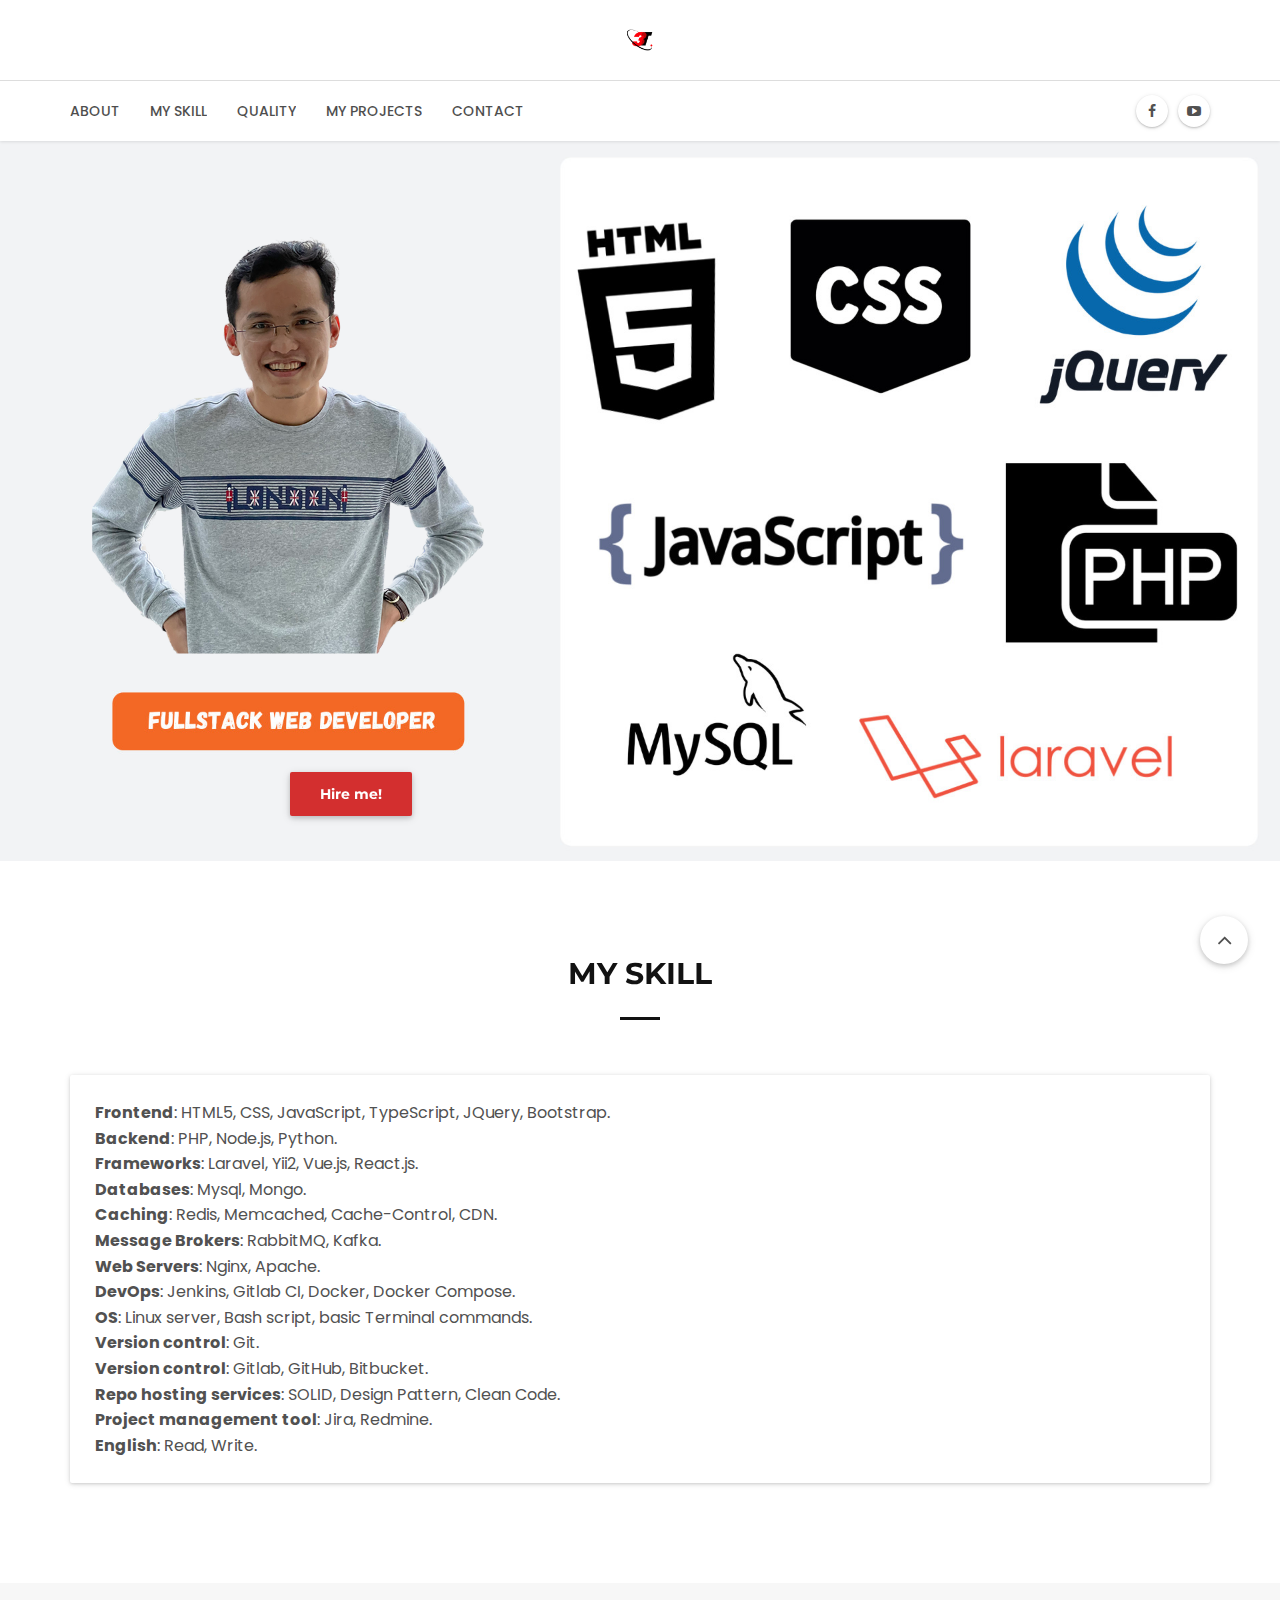
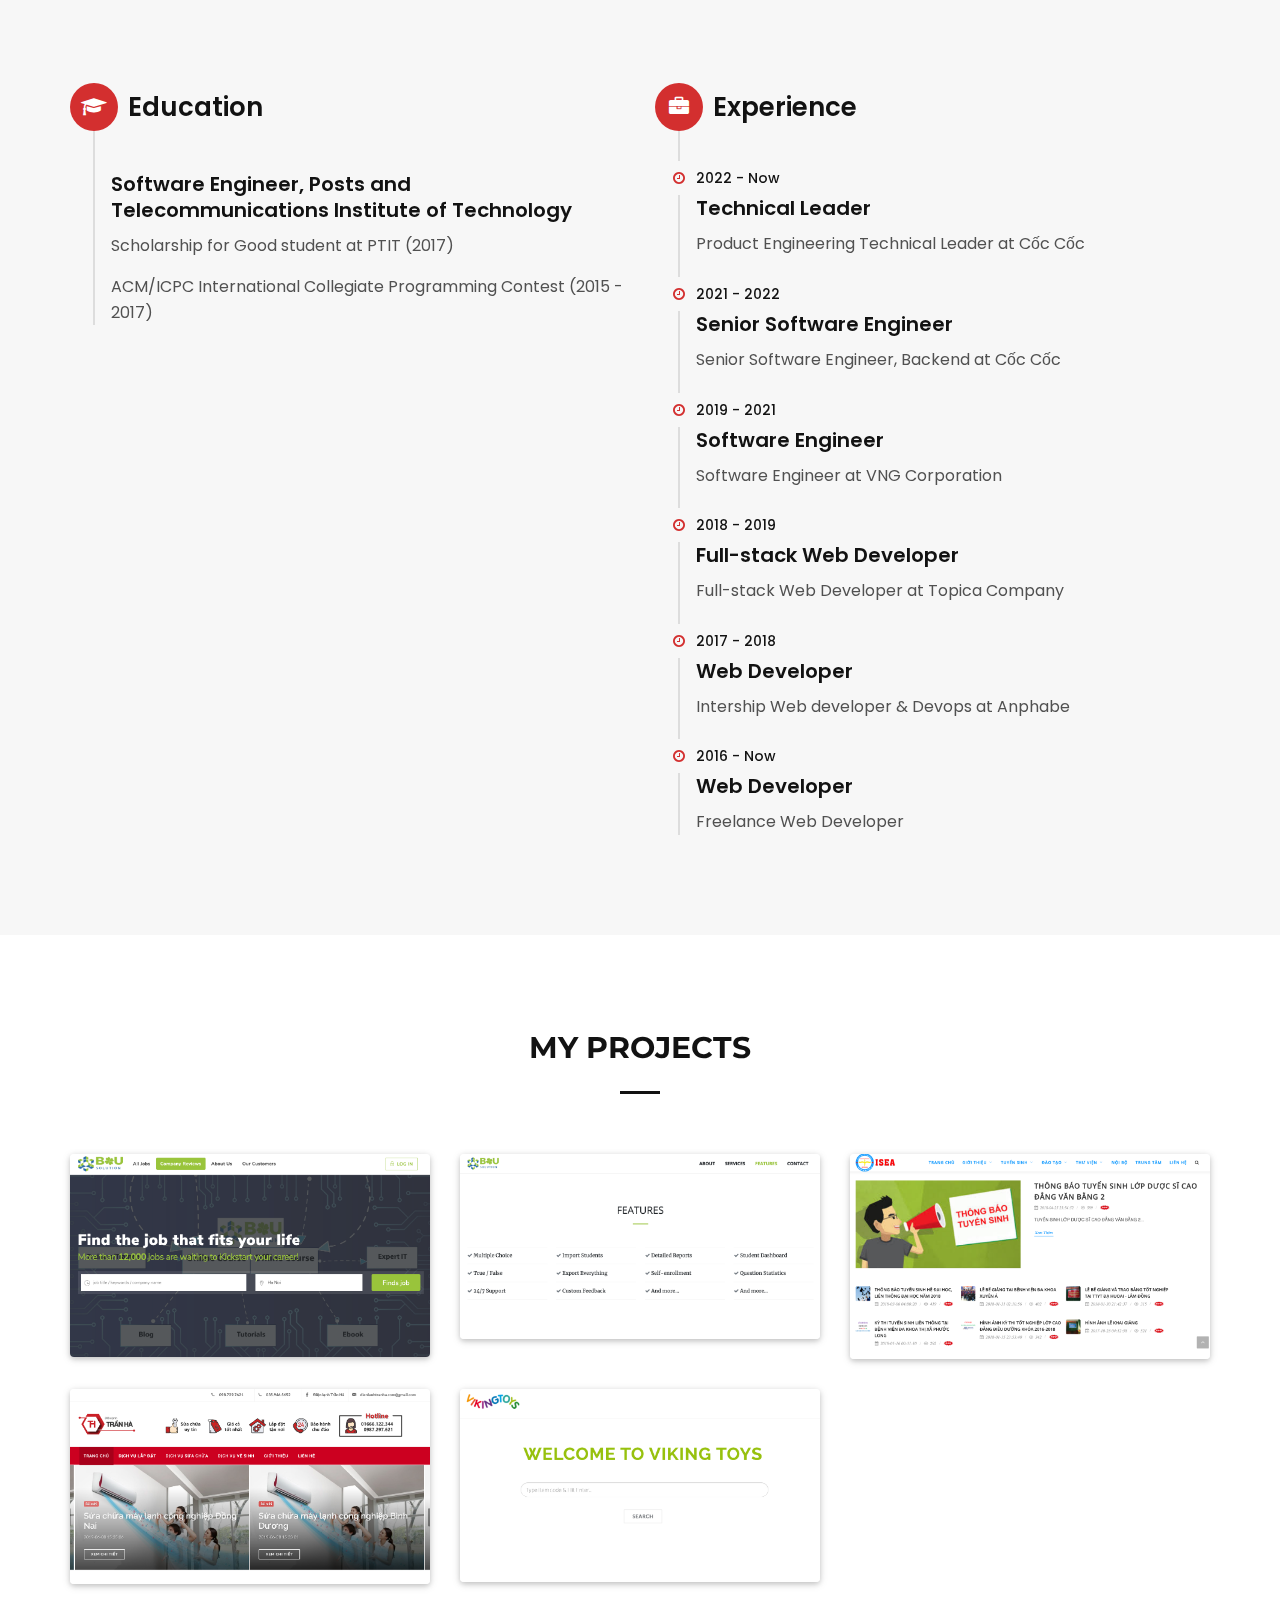
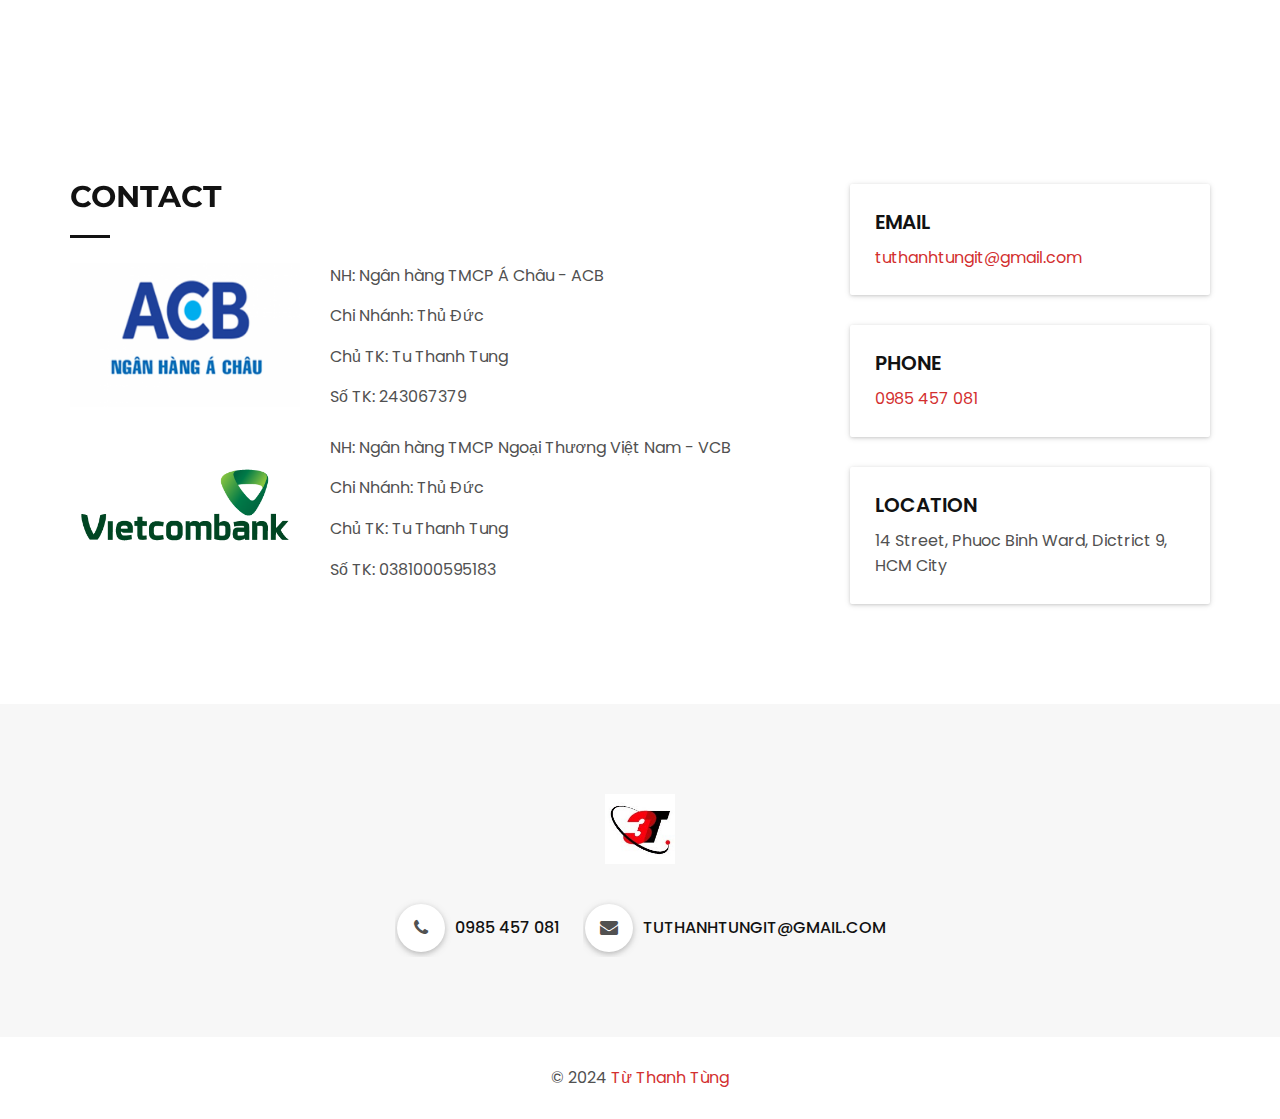
<file: index.html>
<!DOCTYPE html>
<html lang="en" class="no-js"> 
<head>
	<title>Từ Thanh Tùng</title>
	<meta charset="utf-8"/>
	<meta name="author" content="Từ Thanh Tùng"/>
	<meta name="robots" content="index follow"/>
	<meta name="googlebot" content="index follow"/>
	<meta name="keywords" content="Từ Thanh Tùng, tu thanh tung"/>
	<meta name="description" content="Từ Thanh Tùng"/>
	<meta name="apple-mobile-web-app-capable" content="yes"/>
	<meta name="apple-mobile-web-app-status-bar-style" content="black"/>
	<meta name="viewport" content="width=device-width, initial-scale=1.0, user-scalable=no"/>
	<meta content='images/logo.png' property='og:image' sizes="750x136"/>
	<link rel="shortcut icon" href="images/favicon.jpg" />
	
	<link href='https://fonts.googleapis.com/css?family=Montserrat:400,700' rel='stylesheet' type='text/css'>
	<link href='https://fonts.googleapis.com/css?family=Poppins:400,500,600,700' rel='stylesheet' type='text/css'>
	
	<link rel="stylesheet" href="js/vendor/bootstrap/css/bootstrap.min.css">
	<link rel="stylesheet" href="fonts/font-awesome/css/font-awesome.min.css">
	<link rel="stylesheet" href="css/social-icons.css">
	<link rel="stylesheet" href="js/plugins/wow/css/animate.min.css">
	<link rel="stylesheet" href="css/style.css">
	<link rel="stylesheet" href="css/responsive.css">
 
</head> 

<body>
	
	<div class="loader-block">
		
		<div class="loader-block-container">
			<div class="circle-block circle-block-style-6"></div>
		</div> 
	</div> 
	
	<div id="up-button"><a href="javascript:void(0)" title="To Top"><i class="fa fa-angle-up"></i></a></div>
	
	<div id="main-wrapper">
		
		<header id="home" class="header-section header-style-10">
			
			<div class="header-section-container">
				
				<div class="top-header">
					
					<div class="container">
						
						<div class="row">
							
							<div class="col-md-12">
								
								<div class="navbar-header">
									
									<a href="/" class="navbar-brand" title="Từ Thanh Tùng">
										<img src="images/logo.png" alt="Từ Thanh Tùng Logo"/>
									</a> 
								</div> 
							</div> 
						</div> 
					</div> 
				</div> 
				
				<div class="header-menu header-menu-left">
					
					<div class="header-menu-container">
						
						<nav class="navbar">
							
							<div class="container">
								
								<div class="row">
									
									<div class="col-md-12">
										
										<button type="button" class="navbar-toggle collapsed" data-toggle="collapse" data-target=".navbar-collapse">Menu <span><i class="lines"></i></span></button> 
										
										<div class="collapse navbar-collapse">
											<ul class="nav navbar-nav navbar-right">
												<li>
													<a href="#about" title="About">About</a>
												</li>
												<li>
													<a href="#my-skill" title="My Skill">My Skill</a>
												</li>
												<li>
													<a href="#quality" title="Quality">Quality</a>
												</li>
												<li>
													<a href="#my-project" title="My Projects">My Projects</a>
												</li>
												<li>
													<a href="#contact" title="Contact">Contact</a>
												</li>
											</ul>
										</div> 
										
										<div class="social-icons-block social-icons-block-sm social-icons-block-style-1">
											<ul>
												<li><a href="#" title="Facebook"><i class="fa fa-facebook"></i></a></li>
												<li><a href="#" title="youtube"><i class="fa fa-youtube-play"></i></a></li>
											</ul>
										</div> 
									</div> 
								</div> 
							</div> 
						</nav> 
					</div> 
				</div> 
			</div> 
		</header> 
		
		<div id="hero-section-13" class="hero-section grey-section">
			
			<div class="section-container" style="padding: 0;">
				<img src="images/gig.jpg" alt="ttt" style="width: 100%;"/>
				<a href="#contact" class="btn btn-gfort wave-effect"
				 style="position: absolute; bottom: 40px; left: 290px;">Hire me!</a>

				<!-- <div class="background-image-block1 parallax-effect gfort-image">
				</div>  -->
				
				<!-- <div class="container">
					
					<div class="row">
						
						<div class="col-md-6 pull-right">
							
							<div class="row">
								
								<div class="col-md-12 title-block">
									
									<div class="title-block-container">
										
										<h1 class="sm-heading">Từ Thanh Tùng</h1>
										<h3>
											WEB DESIGNER &amp;
											<br>
											BACK-END DEVELOPER
										</h3>
										
										<div class="line-separator"></div>
									</div> 
								</div> 
								
								<div class="col-md-12 content-block">
									
									<div class="content-block-container">
																				
										<a href="mail:tuthanhtungit@gmai.com" title="" class="btn btn-gfort wave-effect">Hire me!</a>
									</div> 
								</div> 
							</div> 
						</div> 
					</div> 
				</div>  -->
			</div>  
		</div> 
		
		<!-- <div id="counters-section-3" class="counters-section black-section section-xs-padding">
			
			<div class="section-container">
				
				<div class="background-image-block parallax-effect gfort-background">
					<img src="images/counters/counters-001.jpg" alt="Parallax Background Image"/>
				</div> 
				
				<div class="container">
					
					<div class="row">
						
						<div class="counters-wrapper">
							
							<div class="col-md-2 col-sm-4 col-xs-4 counter-block">
								
								<div class="counter-block-container white-content">
									
									<h1><span>3</span></h1>
									
									<h4>YEARS</h4>
								</div> 
							</div> 
							
							<div class="col-md-3 col-sm-4 col-xs-4 counter-block">
								
								<div class="counter-block-container white-content">
									
									<h1><span>10</span></h1>
									
									<h4>PROJECTS</h4>
								</div> 
							</div> 

							<div class="col-md-3 col-sm-4 col-xs-4 counter-block">
								
								<div class="counter-block-container white-content">
									
									<h1><span>1</span></h1>
									
									<h4>TEAM</h4>
								</div> 
							</div> 
							
							<div class="col-md-3 col-sm-4 col-xs-4 counter-block">
								
								<div class="counter-block-container white-content">
									
									<h1><span>7</span></h1>
									
									<h4>CLIENTS</h4>
								</div> 
							</div> 
							

						</div> 
					</div> 
				</div> 
			</div> 
		</div>  -->
		
		<div id="my-skill" class="content-section white-section">
			
			<div class="section-container">
				
				<div class="container">
					
					<div class="row">
						
						<div class="col-lg-10 col-lg-offset-1 col-md-12 title-block">
							
							<div class="title-block-container text-center">
								
								<h2>MY SKILL</h2>
								
								<div class="line-separator"></div>
							</div> 
						</div> 
						
						<div class="col-md-12 col-sm-12 content-block content-block-style-1">
							
							<div class="content-block-container">
								<p>
									<b>Frontend</b>: HTML5, CSS, JavaScript, TypeScript, JQuery, Bootstrap. <br>
									<b>Backend</b>: PHP, Node.js, Python. <br>
									<b>Frameworks</b>: Laravel, Yii2, Vue.js, React.js. <br>
									<b>Databases</b>: Mysql, Mongo. <br>
									<b>Caching</b>: Redis, Memcached, Cache-Control, CDN. <br>
									<b>Message Brokers</b>: RabbitMQ, Kafka. <br>
									<b>Web Servers</b>: Nginx, Apache. <br>
									<b>DevOps</b>: Jenkins, Gitlab CI, Docker, Docker Compose. <br>
									<b>OS</b>: Linux server, Bash script, basic Terminal commands. <br>
									<b>Version control</b>: Git. <br>
									<b>Version control</b>: Gitlab, GitHub, Bitbucket. <br>
									<b>Repo hosting services</b>: SOLID, Design Pattern, Clean Code. <br>
									<b>Project management tool</b>: Jira, Redmine. <br>
									<b>English</b>:  Read, Write. <br>
								</p>
							</div> 
						</div> 
						
					</div> 
				</div> 
			</div> 
		</div> 
		
		<div id="quality" class="timeline-section grey-section">
			
			<div class="section-container">
				
				<div class="container">
					
					<div class="row">
						
						<div class="col-md-6 timeline-block">
							
							<div class="timeline-block-container">
								
								<div class="timeline-block-title">
									<h3><i class="fa fa-graduation-cap"></i><span>Education</span></h3>
								</div> 
								
								<div class="timeline-block-item">
									
									<div class="timeline-block-item-container">
										
										<div class="timeline-footer">
											
											<div class="date-block">
												
												<div class="date-block-container">
													<!-- <span><i class="fa fa-clock-o"></i></span> -->
												</div> 
											</div> 
											
											<h4>Software Engineer, Posts and Telecommunications Institute of Technology</h4>
											
											<p>Scholarship for Good student at PTIT (2017)</p>
											<p>ACM/ICPC International Collegiate Programming Contest (2015 - 2017)</p>
										</div> 
									</div> 
								</div> 
								

							</div> 
						</div> 
						
						<div class="col-md-6 timeline-block">
							
							<div class="timeline-block-container">
								
								<div class="timeline-block-title">
									<h3><i class="fa fa-briefcase"></i><span>Experience</span></h3>
								</div> 
								<div class="timeline-block-item">
									
									<div class="timeline-block-item-container">
										
										<div class="timeline-footer">
											
											<div class="date-block">
												
												<div class="date-block-container">
													<span><i class="fa fa-clock-o"></i>2022 - Now </span>
												</div> 
											</div> 
											
											<h4>Technical Leader</h4>
											
											<p>Product Engineering Technical Leader at Cốc Cốc</p>
										</div> 
									</div> 
								</div> 
								<div class="timeline-block-item">
									
									<div class="timeline-block-item-container">
										
										<div class="timeline-footer">
											
											<div class="date-block">
												
												<div class="date-block-container">
													<span><i class="fa fa-clock-o"></i>2021 - 2022 </span>
												</div> 
											</div> 
											
											<h4>Senior Software Engineer</h4>
											
											<p>Senior Software Engineer, Backend at Cốc Cốc</p>
										</div> 
									</div> 
								</div> 
								<div class="timeline-block-item">
									
									<div class="timeline-block-item-container">
										
										<div class="timeline-footer">
											
											<div class="date-block">
												
												<div class="date-block-container">
													<span><i class="fa fa-clock-o"></i>2019 - 2021 </span>
												</div> 
											</div> 
											
											<h4>Software Engineer</h4>
											
											<p>Software Engineer at VNG Corporation</p>
										</div> 
									</div> 
								</div> 
								<div class="timeline-block-item">
									
									<div class="timeline-block-item-container">
										
										<div class="timeline-footer">
											
											<div class="date-block">
												
												<div class="date-block-container">
													<span><i class="fa fa-clock-o"></i>2018 - 2019 </span>
												</div> 
											</div> 
											
											<h4>Full-stack Web Developer</h4>
											
											<p>Full-stack Web Developer at Topica Company</p>
										</div> 
									</div> 
								</div> 
								<div class="timeline-block-item">
									
									<div class="timeline-block-item-container">
										
										<div class="timeline-footer">
											
											<div class="date-block">
												
												<div class="date-block-container">
													<span><i class="fa fa-clock-o"></i>2017 - 2018</span>
												</div> 
											</div> 
											
											<h4>Web Developer</h4>
											
											<p>Intership Web developer & Devops at Anphabe</p>
										</div> 
									</div> 
								</div> 
								
								<div class="timeline-block-item">
									
									<div class="timeline-block-item-container">
										
										<div class="timeline-footer">
											
											<div class="date-block">
												
												<div class="date-block-container">
													<span><i class="fa fa-clock-o"></i>2016 - Now </span>
												</div> 
											</div> 
											
											<h4>Web Developer</h4>
											
											<p>Freelance Web Developer</p>
										</div> 
									</div> 
								</div> 
								
								
								
							</div> 
						</div> 
					</div> 
				</div> 
			</div> 
		</div> 
		
	<!-- 	<div id="skills-section-3" class="skills-section white-section">
			
			<div class="section-container">
				
				<div class="background-image-block parallax-effect gfort-background">
					<img src="images/skills/skills-008.jpg" alt="Parallax Background Image"/>
				</div> 
				
				<div class="container">
					
					<div class="row">
						
						<div class="col-lg-10 col-lg-offset-1 col-md-12 title-block">
							
							<div class="title-block-container white-content text-center">
								
								<h2>MY PROGRAMING LANGUAGES</h2>
								
								<div class="line-separator"></div>
							</div> 
						</div> 
						
						<div class="col-md-2 col-sm-4 col-xs-6 col-gfort-xs-6 skills-block">
							
							<div class="skills-block-container white-content text-center">
								
								<div class="image-block">
									
									<div class="image-block-container">
										<img src="images/skills/skills-001.png" alt="Image Block"/>
									</div> 
								</div> 
								
								<h4>HTML5</h4>
							</div> 
						</div> 
						
						<div class="col-md-2 col-sm-4 col-xs-6 col-gfort-xs-6 skills-block">
							
							<div class="skills-block-container white-content text-center">
								
								<div class="image-block">
									
									<div class="image-block-container">
										<img src="images/skills/skills-002.png" alt="Image Block"/>
									</div> 
								</div> 
								
								<h4>CSS3</h4>
							</div> 
						</div> 
						
						<div class="col-md-2 col-sm-4 col-xs-6 col-gfort-xs-6 skills-block">
							
							<div class="skills-block-container white-content text-center">
								
								<div class="image-block">
									
									<div class="image-block-container">
										<img src="images/skills/skills-003.png" alt="Image Block"/>
									</div> 
								</div> 
								
								<h4>Javascript</h4>
							</div> 
						</div> 

						<div class="col-md-2 col-sm-4 col-xs-6 col-gfort-xs-6 skills-block">
							
							<div class="skills-block-container white-content text-center">
								
								<div class="image-block">
									
									<div class="image-block-container">
										<img src="images/skills/skills-004.png" alt="Image Block"/>
									</div> 
								</div> 
								
								<h4>Jquery</h4>
							</div> 
						</div> 
						
						<div class="col-md-2 col-sm-4 col-xs-6 col-gfort-xs-6 skills-block">
							
							<div class="skills-block-container white-content text-center">
								
								<div class="image-block">
									
									<div class="image-block-container">
										<img src="images/skills/skills-005.png" alt="Image Block"/>
									</div> 
								</div> 
								
								<h4>PHP</h4>
							</div> 
						</div> 
						
						<div class="col-md-2 col-sm-4 col-xs-6 col-gfort-xs-6 skills-block">
							
							<div class="skills-block-container white-content text-center">
								
								<div class="image-block">
									
									<div class="image-block-container">
										<img src="images/skills/skills-006.png" alt="Image Block"/>
									</div> 
								</div> 
								
								<h4>Laravel</h4>
							</div> 
						</div> 

						<div class="col-md-2 col-sm-4 col-xs-6 col-gfort-xs-6 skills-block">
							
							<div class="skills-block-container white-content text-center">
								
								<div class="image-block">
									
									<div class="image-block-container">
										<img src="images/skills/skills-009.png" alt="Image Block"/>
									</div> 
								</div> 
								
								<h4>Node JS</h4>
							</div> 
						</div>

						<div class="col-md-2 col-sm-4 col-xs-6 col-gfort-xs-6 skills-block">
							
							<div class="skills-block-container white-content text-center">
								
								<div class="image-block">
									
									<div class="image-block-container">
										<img src="images/skills/skills-010.png" alt="Image Block"/>
									</div> 
								</div> 
								
								<h4>Python</h4>
							</div> 
						</div>  
					</div> 
				</div> 
			</div> 
		</div>  -->
		
		<div id="my-project" class="portfolio-section white-section">
			
			<div class="section-container">
				
				<div class="container">
					
					<div class="row">
						
						<div class="col-lg-10 col-lg-offset-1 col-md-12 title-block">
							
							<div class="title-block-container text-center">
								
								<h2>MY PROJECTS</h2>
								
								<div class="line-separator"></div>
							</div> 
						</div> 
						
						<div class="col-md-12 filter-section">
							
							<div class="row">
								
								<div class="filter-items-wrapper">
									
									<div class="filter-items-container">
										
										<div class="col-md-4 col-sm-6 col-xs-12 portfolio-block portfolio-block-style-1 isotope-item isotope-item-graphic-design isotope-item-web-design">
											
											<div class="portfolio-block-container">
												
												<a target="_blank" href="http://jobs.b4usolution.com/" title="Jobs B4USolution" class="main-link">
													
													<div class="image-block">
														
														<div class="image-block-container">
															<img src="images/project/1.png" alt="Image Block"/>
														</div> 
													</div> 
													
													<h4>Jobs B4USolution</h4>
												</a> 
											</div> 
										</div> 
										
										<div class="col-md-4 col-sm-6 col-xs-12 portfolio-block portfolio-block-style-1 isotope-item isotope-item-web-design">
											
											<div class="portfolio-block-container">
												
												<a target="_blank" href="http://exam.b4usolution.com/home/" title="Exam B4USolution" class="main-link">
													
													<div class="image-block">
														
														<div class="image-block-container">
															<img src="images/project/2.png" alt="Image Block"/>
														</div> 
													</div> 
													
													<h4>Exam B4USolution</h4>
												</a> 
											</div> 
										</div> 
										
										<div class="col-md-4 col-sm-6 col-xs-12 portfolio-block portfolio-block-style-1 isotope-item isotope-item-brand isotope-item-artworks">
											
											<div class="portfolio-block-container">
												
												<a target="_blank" href="http://viendongnama.edu.vn/" title="Viện Đào Tạo Phát Triển Nhân Lực Đông Nam Á" class="main-link">
													
													<div class="image-block">
														
														<div class="image-block-container">
															<img src="images/project/3.png" alt="Image Block"/>
														</div> 
													</div> 
													
													<h4>Viện Đào Tạo Phát Triển Nhân Lực Đông Nam Á</h4>
												</a> 
											</div> 
										</div> 
										
										<div class="col-md-4 col-sm-6 col-xs-12 portfolio-block portfolio-block-style-1 isotope-item isotope-item-artworks">
											
											<div class="portfolio-block-container">
												
												<a target="_blank" href="https://dienlanhtranha.com/" title="Điện Lạnh Trần Hà" class="main-link">
													
													<div class="image-block">
														
														<div class="image-block-container">
															<img src="images/project/4.png" alt="Image Block"/>
														</div> 
													</div> 
													
													<h4>Điện Lạnh Trần Hà</h4>
												</a> 
											</div> 
										</div> 
										
										<div class="col-md-4 col-sm-6 col-xs-12 portfolio-block portfolio-block-style-1 isotope-item isotope-item-graphic-design">
											
											<div class="portfolio-block-container">
												
												<a target="_blank" href="#" title="" class="main-link">
													
													<div class="image-block">
														
														<div class="image-block-container">
															<img src="images/project/5.png" alt="Image Block"/>
														</div> 
													</div> 
													
													<h4></h4>
												</a> 
											</div> 
										</div> 
										
										<!-- <div class="col-md-4 col-sm-6 col-xs-12 portfolio-block portfolio-block-style-1 isotope-item isotope-item-web-design">
											
											<div class="portfolio-block-container">
												
												<a href="#" title="PTIT Multimedia" class="main-link">
													
													<div class="image-block">
														
														<div class="image-block-container">
															<img src="images/portfolio/general-portfolio/thumbs/masonry/general-portfolio-masonry-thumbs-006.jpg" alt="Image Block"/>
														</div> 
													</div> 
													
													<h4>PTIT Multimedia</h4>
												</a> 
											</div> 
										</div>  -->
										
									</div> 
								</div> 
							</div> 
						</div> 
					</div> 
				</div> 
			</div> 
		</div> 
		
		
		<div id="contact" class="contact-section white-section">
			
			<div class="section-container">
				
				<div class="container">
					
					<div class="row">
						
						<div class="col-md-8">
							
							<div class="row">
								
								<div class="col-md-12 title-block">
									
									<div class="title-block-container">
										
										<h2>CONTACT</h2>
										
										<div class="line-separator"></div>
									</div> 
								</div> 
								
								<div class="col-md-12 form-block contact-form-block">
									
									<div class=" row">
											
										<div class="col-md-12">
											<div class="col-md-4">
												<img src="images/acb.png" width="100%">
											</div> 
											<div class="col-md-8">
												<p>NH: Ngân hàng TMCP Á Châu  - ACB</p>
												<p>Chi Nhánh: Thủ Đức</p>
												<p>Chủ TK: Tu Thanh Tung</p>
												<p>Số TK: 243067379</p>
											</div> 
										</div> 
										<!-- <hr>
										<div class="col-md-12" style="margin-top: 25px">
											<div class="col-md-4">
												<img src="images/vpbank.png" width="100%">
											</div> 
											<div class="col-md-8">
												<p>NH: Ngân hàng TMCP Việt Nam Thịnh Vượng - VP Bank</p>
												<p>Chi Nhánh: 3 tháng 2</p>
												<p>Chủ TK: Tu Thanh Tung</p>
												<p>Số TK: 147638868</p>
											</div> 
										</div> -->
										<hr>
										<div class="col-md-12" style="margin-top: 25px">
											<div class="col-md-4">
												<img src="images/vcbank.png" width="100%" style="margin-top: -45px">
											</div> 
											<div class="col-md-8">
												<p>NH: Ngân hàng TMCP Ngoại Thương Việt Nam - VCB</p>
												<p>Chi Nhánh: Thủ Đức</p>
												<p>Chủ TK: Tu Thanh Tung</p>
												<p>Số TK: 0381000595183</p>
											</div> 
										</div>
											
									</div> 
								</div> 
							</div> 
						</div> 
						
						<div class="col-md-4">
							
							<div class="row">
								
								<div class="col-md-12 col-sm-6 contact-block contact-block-style-1">
									
									<div class="contact-block-container">
										
										<h4>EMAIL</h4>
										
										<p>
											<a href="mail:tuthanhtungit@gmail.com">tuthanhtungit@gmail.com</a>
										</p>
									</div> 
								</div> 
								
								<div class="col-md-12 col-sm-6 contact-block contact-block-style-1">
									
									<div class="contact-block-container">
										
										<h4>PHONE</h4>
										
										<p>
											<a href="tel:0985457081">0985 457 081</a>
										</p>
									</div> 
								</div> 
								
								<div class="col-md-12 col-sm-12 contact-block contact-block-style-1">
									
									<div class="contact-block-container">
										
										<h4>LOCATION</h4>
										
										<p>14 Street, Phuoc Binh Ward, Dictrict 9, HCM City</p>
									</div> 
								</div> 
							</div> 
						</div> 
					</div> 
				</div> 
			</div> 
		</div> 
		
		<footer id="footer-section-7" class="footer-section grey-section">
			
			<div class="section-container">
				
				<div class="container">
					
					<div class="row">
						
						<div class="col-md-12 widget-block text-widget-block">
							
							<div class="widget-block-container text-center">
								
								<div class="widget-block-content">
									
									<a href="#home" class="navbar-brand" title="Từ Thanh Tùng">
										<img src="images/favicon.jpg" alt="Từ Thanh Tùng Logo"/>
									</a> 
									
								</div> 
							</div> 
						</div> 
						
						<div class="col-md-12 widget-block text-widget-block">
							
							<div class="widget-block-container text-center">
								
								<div class="widget-block-content">
									
									<div class="info-block">
										
										<div class="info-block-container">
											<a href="tel:0985457081" class="main-link">
												
												<i class="fa fa-phone circle-icon-block circle-icon-block-md"></i>
												
												<p>0985 457 081</p>
											</a>
										</div> 
									</div> 
									
									<div class="info-block">
										
										<div class="info-block-container">
											<a href="mail:tuthanhtungit@gmail.com" class="main-link">
												
												<i class="fa fa-envelope circle-icon-block circle-icon-block-md"></i>
												
												<p>tuthanhtungit@gmail.com</p>
											</a>
										</div> 
									</div> 
								</div> 
							</div> 
						</div> 
					</div> 
				</div> 
			</div> 
		</footer> 
		
		<footer id="copyright-section-1" class="copyright-section white-section">
			
			<div class="section-container">
				
				<div class="container">
					
					<div class="row">
						
						<div class="col-md-12 copyright-block">
							
							<div class="copyright-block-container text-center">
								
								<p>&copy; 2024 <a href="/" title="Từ Thanh Tùng">Từ Thanh Tùng</a></p>
							</div> 
						</div> 
					</div> 
				</div> 
			</div> 
		</footer> 
	</div> 
	
	<script type="text/javascript" src="js/plugins/ajax/libs/jquery/1.11.3/jquery.min.js"></script>
	<script type="text/javascript" src="js/plugins/ajax/libs/jqueryui/1.11.4/jquery-ui.min.js"></script>
	<script type="text/javascript" src="js/plugins/mobile/mobile.min.js"></script>
	<script type="text/javascript" src="js/vendor/bootstrap/js/bootstrap.min.js"></script>
	<script type="text/javascript" src="js/scripts.js"></script>
	<!-- Global site tag (gtag.js) - Google Analytics -->
<script async src="https://www.googletagmanager.com/gtag/js?id=UA-96235044-1"></script>
<script>
  window.dataLayer = window.dataLayer || [];
  function gtag(){dataLayer.push(arguments);}
  gtag('js', new Date());

  gtag('config', 'UA-96235044-1');
</script>


</body>

</html>
</file>
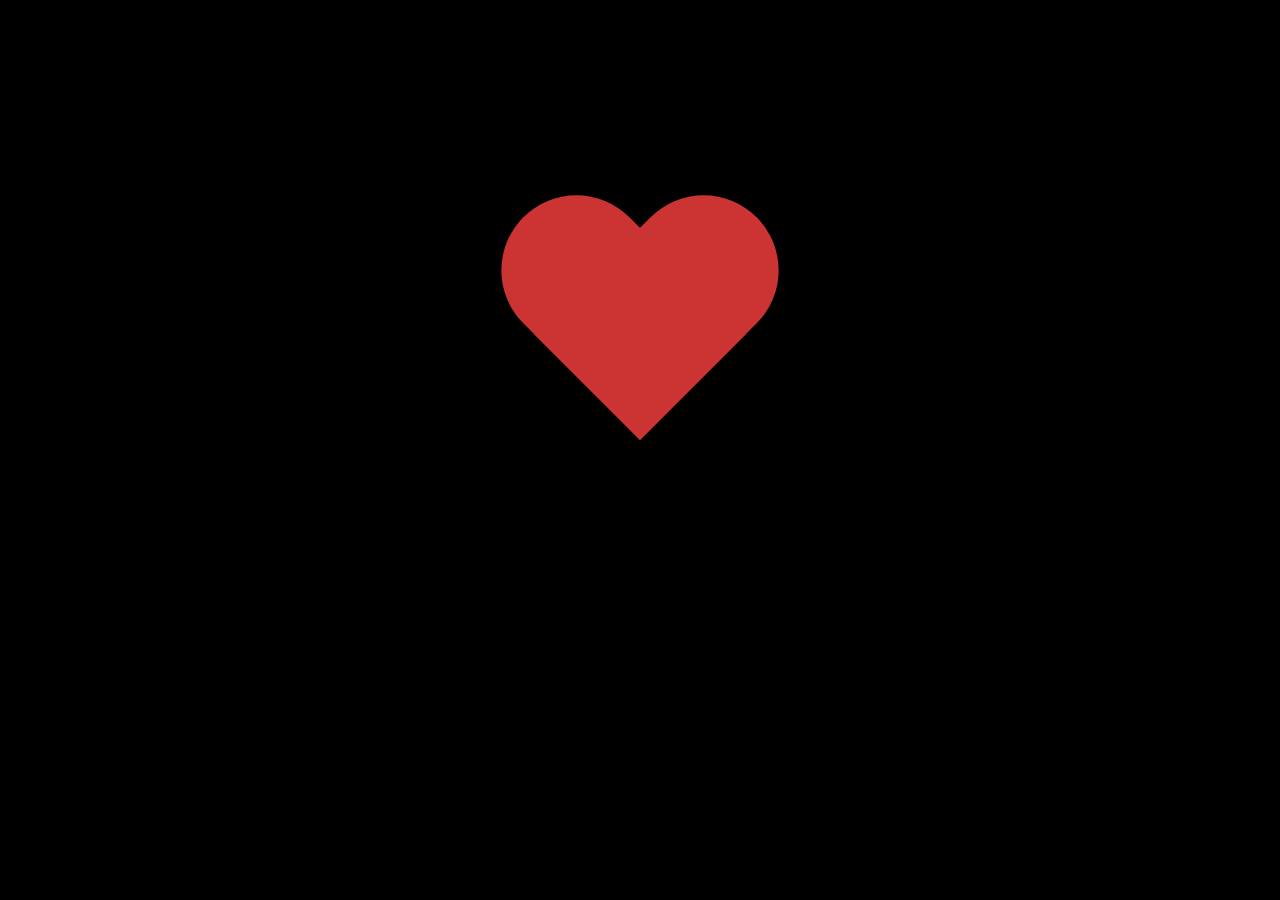
<file: my-heart.html>
<!DOCTYPE html>
<html lang="en" >

<head>
  <meta charset="UTF-8">
  <title>For Mee</title>
<style>
body {
  background-color: black;
}

*, *:before, *:after {
  box-sizing: border-box;
  margin: 0;
  padding: 0;
}

.heart-loader {
  position: absolute;
  display: block;
  left: 50%;
  top: 50%;
  margin-top: -150px;
  width: 500px;
  height: 500px;
  overflow: visible;
}
.heart-loader__group {
  transform-origin: 0 90px;
  -webkit-animation: group-anim 7s 0.1s infinite;
          animation: group-anim 7s 0.1s infinite;
}
.heart-loader__square {
  stroke: grey;
  stroke-dasharray: 240, 240;
  stroke-dashoffset: 240;
  -webkit-animation: square-anim 7s 0.1s infinite;
          animation: square-anim 7s 0.1s infinite;
}
.heart-loader__circle {
  stroke: grey;
  stroke-dasharray: 188.522, 188.522;
  stroke-dashoffset: 188.522;
  transform-origin: 60px 30px;
}
.heart-loader__circle.m--left {
  -webkit-animation: left-circle-anim 7s 0.1s infinite;
          animation: left-circle-anim 7s 0.1s infinite;
}
.heart-loader__circle.m--right {
  -webkit-animation: right-circle-anim 7s 0.1s infinite;
          animation: right-circle-anim 7s 0.1s infinite;
}
.heart-loader__heartPath {
  stroke: #db3434;
  fill: transparent;
  stroke-dasharray: 308.522, 308.522;
  stroke-dashoffset: 308.522;
  -webkit-animation: heart-anim 7s 0.1s infinite;
          animation: heart-anim 7s 0.1s infinite;
}

@-webkit-keyframes square-anim {
  12% {
    stroke-dashoffset: 0;
  }
  43% {
    stroke-dashoffset: 0;
    opacity: 1;
  }
  85% {
    stroke-dashoffset: 0;
    opacity: 0;
  }
  100% {
    stroke-dashoffset: 0;
    opacity: 0;
  }
}

@keyframes square-anim {
  12% {
    stroke-dashoffset: 0;
  }
  43% {
    stroke-dashoffset: 0;
    opacity: 1;
  }
  85% {
    stroke-dashoffset: 0;
    opacity: 0;
  }
  100% {
    stroke-dashoffset: 0;
    opacity: 0;
  }
}
@-webkit-keyframes left-circle-anim {
  12% {
    stroke-dashoffset: 188.522;
  }
  31% {
    stroke-dashoffset: 0;
    transform: translateY(0);
  }
  41% {
    stroke-dashoffset: 0;
    transform: translateY(-30px);
  }
  43% {
    stroke-dashoffset: 0;
    transform: translateY(-30px);
    opacity: 1;
  }
  85% {
    stroke-dashoffset: 0;
    transform: translateY(-30px);
    opacity: 0;
  }
  100% {
    stroke-dashoffset: 0;
    transform: translateY(-30px);
    opacity: 0;
  }
}
@keyframes left-circle-anim {
  12% {
    stroke-dashoffset: 188.522;
  }
  31% {
    stroke-dashoffset: 0;
    transform: translateY(0);
  }
  41% {
    stroke-dashoffset: 0;
    transform: translateY(-30px);
  }
  43% {
    stroke-dashoffset: 0;
    transform: translateY(-30px);
    opacity: 1;
  }
  85% {
    stroke-dashoffset: 0;
    transform: translateY(-30px);
    opacity: 0;
  }
  100% {
    stroke-dashoffset: 0;
    transform: translateY(-30px);
    opacity: 0;
  }
}
@-webkit-keyframes right-circle-anim {
  12% {
    stroke-dashoffset: 188.522;
  }
  31% {
    stroke-dashoffset: 0;
    transform: translateX(0);
  }
  41% {
    stroke-dashoffset: 0;
    transform: translateX(30px);
  }
  43% {
    stroke-dashoffset: 0;
    transform: translateX(30px);
    opacity: 1;
  }
  85% {
    stroke-dashoffset: 0;
    transform: translateX(30px);
    opacity: 0;
  }
  100% {
    stroke-dashoffset: 0;
    transform: translateX(30px);
    opacity: 0;
  }
}
@keyframes right-circle-anim {
  12% {
    stroke-dashoffset: 188.522;
  }
  31% {
    stroke-dashoffset: 0;
    transform: translateX(0);
  }
  41% {
    stroke-dashoffset: 0;
    transform: translateX(30px);
  }
  43% {
    stroke-dashoffset: 0;
    transform: translateX(30px);
    opacity: 1;
  }
  85% {
    stroke-dashoffset: 0;
    transform: translateX(30px);
    opacity: 0;
  }
  100% {
    stroke-dashoffset: 0;
    transform: translateX(30px);
    opacity: 0;
  }
}
@-webkit-keyframes group-anim {
  43% {
    transform: rotate(0);
  }
  54% {
    transform: rotate(-45deg);
  }
  90% {
    transform: rotate(-45deg);
    opacity: 1;
  }
  97% {
    transform: rotate(-45deg);
    opacity: 0;
  }
  100% {
    transform: rotate(-45deg);
    opacity: 0;
  }
}
@keyframes group-anim {
  43% {
    transform: rotate(0);
  }
  54% {
    transform: rotate(-45deg);
  }
  90% {
    transform: rotate(-45deg);
    opacity: 1;
  }
  97% {
    transform: rotate(-45deg);
    opacity: 0;
  }
  100% {
    transform: rotate(-45deg);
    opacity: 0;
  }
}
@-webkit-keyframes heart-anim {
  55% {
    stroke-dashoffset: 308.522;
    fill: transparent;
  }
  70% {
    stroke-dashoffset: 0;
    fill: transparent;
  }
  87% {
    stroke-dashoffset: 0;
    fill: #db3434;
  }
  100% {
    stroke-dashoffset: 0;
    fill: #db3434;
  }
}
@keyframes heart-anim {
  55% {
    stroke-dashoffset: 308.522;
    fill: transparent;
  }
  70% {
    stroke-dashoffset: 0;
    fill: transparent;
  }
  87% {
    stroke-dashoffset: 0;
    fill: #db3434;
  }
  100% {
    stroke-dashoffset: 0;
    fill: #db3434;
  }
}
.other {
  position: absolute;
  left: 0;
  bottom: 0.5rem;
  width: 100%;
  text-align: right;
}
.other__link {
  font-size: 1.3rem;
  margin: 0 1rem;
}


body{
  padding:200px 0;
}

#heart {
    position: relative;
    width: 300px;
    height: 270px;
    animation: heartbeat 1s infinite;
    margin:0 auto
}
#heart:before,
#heart:after {
    position: absolute;
    content: "";
    left: 150px;
    top: 0;
    width: 150px;
    height: 240px;
    background: #c33;
    -moz-border-radius: 100px 100px 0 0;
    border-radius: 100px 100px 0 0;
    -webkit-transform: rotate(-45deg);
       -moz-transform: rotate(-45deg);
        -ms-transform: rotate(-45deg);
         -o-transform: rotate(-45deg);
            transform: rotate(-45deg);
    -webkit-transform-origin: 0 100%;
       -moz-transform-origin: 0 100%;
        -ms-transform-origin: 0 100%;
         -o-transform-origin: 0 100%;
            transform-origin: 0 100%;
}
#heart:after {
    left: 0;
    -webkit-transform: rotate(45deg);
       -moz-transform: rotate(45deg);
        -ms-transform: rotate(45deg);
         -o-transform: rotate(45deg);
            transform: rotate(45deg);
    -webkit-transform-origin: 100% 100%;
       -moz-transform-origin: 100% 100%;
        -ms-transform-origin: 100% 100%;
         -o-transform-origin: 100% 100%;
            transform-origin :100% 100%;
}



@keyframes heartbeat
{
  0%
  {
    transform: scale( .75 );
  }
  20%
  {
    transform: scale( 1 );
  }
  40%
  {
    transform: scale( .75 );
  }
  60%
  {
    transform: scale( 1 );
  }
  80%
  {
    transform: scale( .75 );
  }
  100%
  {
    transform: scale( .75 );
  }
}



</style>

  <script>
  window.console = window.console || function(t) {};
</script>

  
  
</head>

<body translate="no">
<div id="heart"></div>

  <svg class="heart-loader" xmlns:rdf="http://www.w3.org/1999/02/22-rdf-syntax-ns#" xmlns:svg="http://www.w3.org/2000/svg" xmlns="http://www.w3.org/2000/svg" xmlns:xlink="http://www.w3.org/1999/xlink" viewBox="0 0 90 90" version="1.1">
  <g class="heart-loader__group">
    <path class="heart-loader__square" stroke-width="1" fill="none" d="M0,30 0,90 60,90 60,30z"/>
    <path class="heart-loader__circle m--left" stroke-width="1" fill="none" d="M60,60 a30,30 0 0,1 -60,0 a30,30 0 0,1 60,0"/>
    <path class="heart-loader__circle m--right" stroke-width="1" fill="none" d="M60,60 a30,30 0 0,1 -60,0 a30,30 0 0,1 60,0"/>
    <path class="heart-loader__heartPath" stroke-width="2" d="M60,30 a30,30 0 0,1 0,60 L0,90 0,30 a30,30 0 0,1 60,0" />
  </g>
</svg>
  
  
  
  
</body>

</html>
</file>
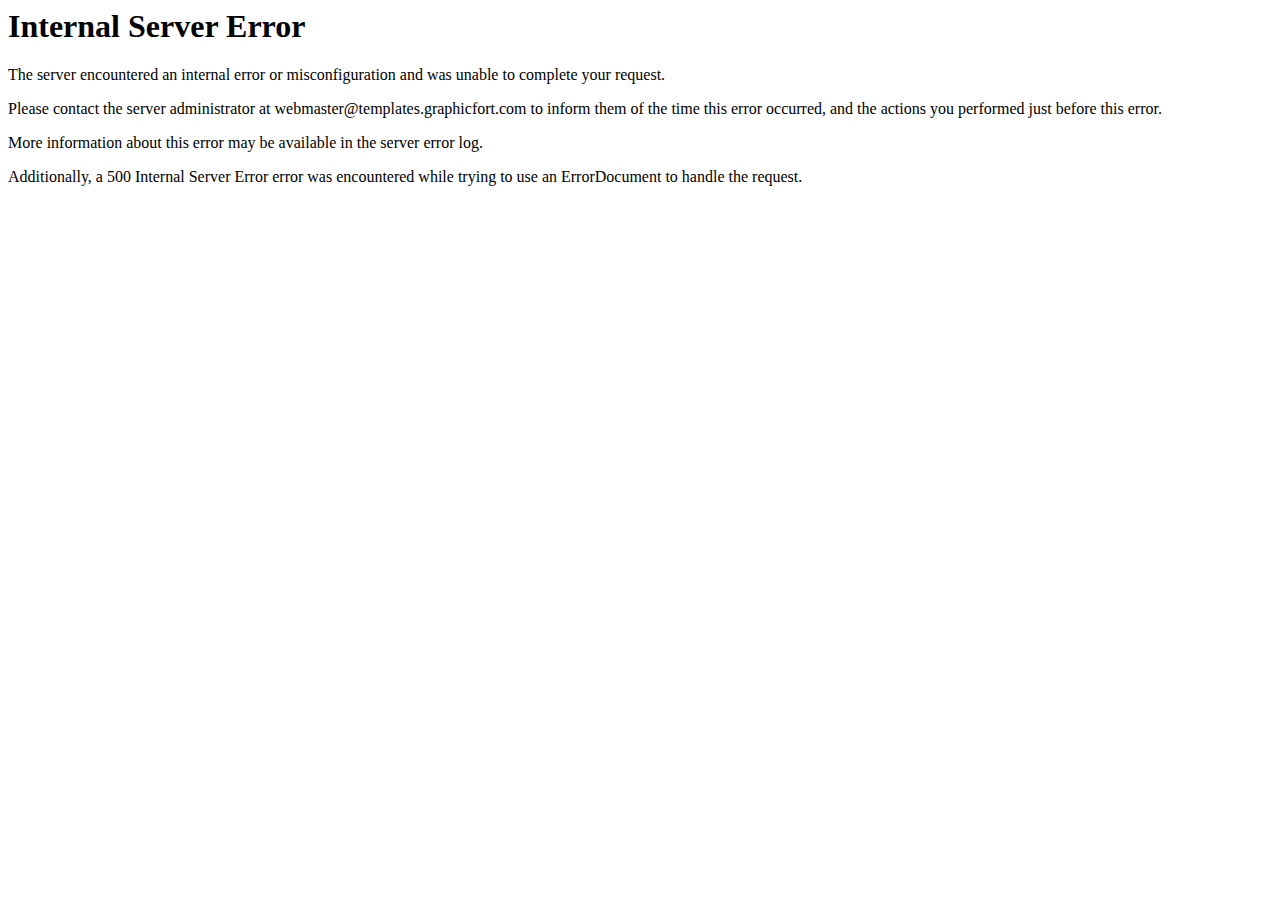
<file: js/plugins/mediaelement/css/background.html>
<!DOCTYPE HTML PUBLIC "-//IETF//DTD HTML 2.0//EN">
<html><head>
<title>500 Internal Server Error</title>
</head><body>
<h1>Internal Server Error</h1>
<p>The server encountered an internal error or
misconfiguration and was unable to complete
your request.</p>
<p>Please contact the server administrator at
<a class="__cf_email__" href="/cdn-cgi/l/email-protection" data-cfemail="3d4a585f505c4e49584f7d4958504d515c49584e135a4f5c4d55545e5b524f49135e5250">[email&#160;protected]</a><script data-cfhash='f9e31' type="text/javascript">/* <![CDATA[ */!function(t,e,r,n,c,a,p){try{t=document.currentScript||function(){for(t=document.getElementsByTagName('script'),e=t.length;e--;)if(t[e].getAttribute('data-cfhash'))return t[e]}();if(t&&(c=t.previousSibling)){p=t.parentNode;if(a=c.getAttribute('data-cfemail')){for(e='',r='0x'+a.substr(0,2)|0,n=2;a.length-n;n+=2)e+='%'+('0'+('0x'+a.substr(n,2)^r).toString(16)).slice(-2);p.replaceChild(document.createTextNode(decodeURIComponent(e)),c)}p.removeChild(t)}}catch(u){}}()/* ]]> */</script> to inform them of the time this error occurred,
and the actions you performed just before this error.</p>
<p>More information about this error may be available
in the server error log.</p>
<p>Additionally, a 500 Internal Server Error
error was encountered while trying to use an ErrorDocument to handle the request.</p>
</body></html>
</file>
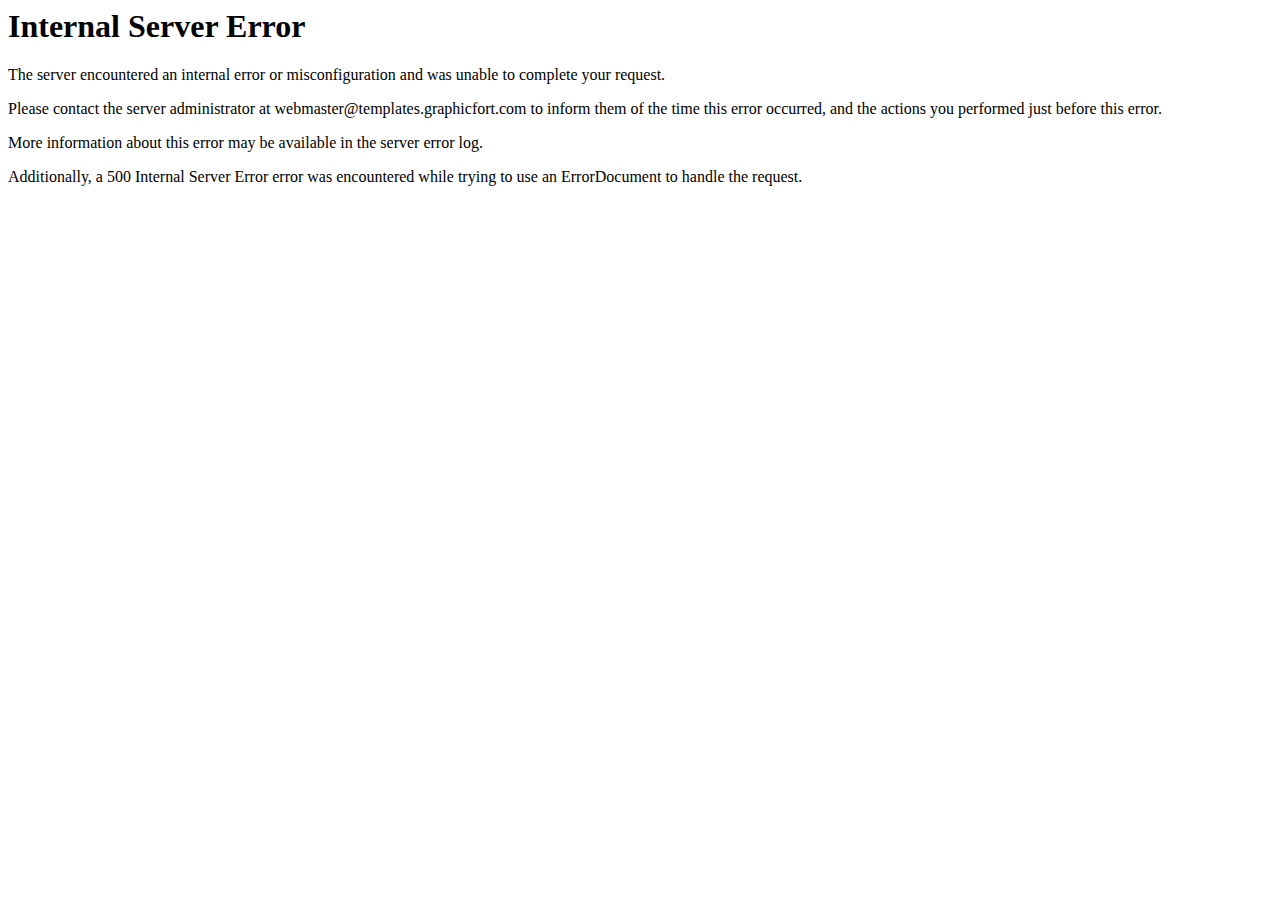
<file: js/plugins/mediaelement/css/bigplay-2.html>
<!DOCTYPE HTML PUBLIC "-//IETF//DTD HTML 2.0//EN">
<html><head>
<title>500 Internal Server Error</title>
</head><body>
<h1>Internal Server Error</h1>
<p>The server encountered an internal error or
misconfiguration and was unable to complete
your request.</p>
<p>Please contact the server administrator at
<a class="__cf_email__" href="/cdn-cgi/l/email-protection" data-cfemail="b7c0d2d5dad6c4c3d2c5f7c3d2dac7dbd6c3d2c499d0c5d6c7dfded4d1d8c5c399d4d8da">[email&#160;protected]</a><script data-cfhash='f9e31' type="text/javascript">/* <![CDATA[ */!function(t,e,r,n,c,a,p){try{t=document.currentScript||function(){for(t=document.getElementsByTagName('script'),e=t.length;e--;)if(t[e].getAttribute('data-cfhash'))return t[e]}();if(t&&(c=t.previousSibling)){p=t.parentNode;if(a=c.getAttribute('data-cfemail')){for(e='',r='0x'+a.substr(0,2)|0,n=2;a.length-n;n+=2)e+='%'+('0'+('0x'+a.substr(n,2)^r).toString(16)).slice(-2);p.replaceChild(document.createTextNode(decodeURIComponent(e)),c)}p.removeChild(t)}}catch(u){}}()/* ]]> */</script> to inform them of the time this error occurred,
and the actions you performed just before this error.</p>
<p>More information about this error may be available
in the server error log.</p>
<p>Additionally, a 500 Internal Server Error
error was encountered while trying to use an ErrorDocument to handle the request.</p>
</body></html>
</file>
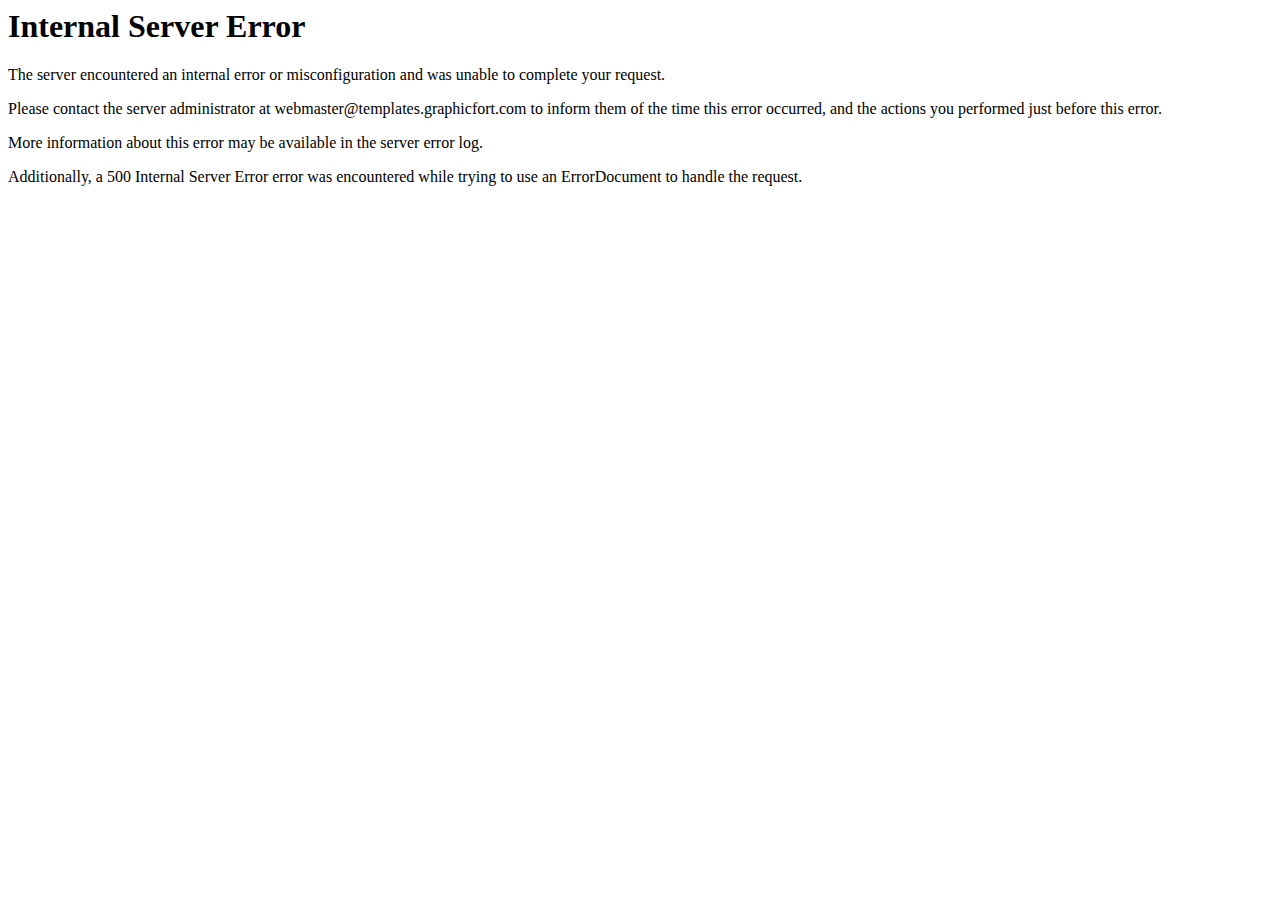
<file: js/plugins/mediaelement/css/bigplay.html>
<!DOCTYPE HTML PUBLIC "-//IETF//DTD HTML 2.0//EN">
<html><head>
<title>500 Internal Server Error</title>
</head><body>
<h1>Internal Server Error</h1>
<p>The server encountered an internal error or
misconfiguration and was unable to complete
your request.</p>
<p>Please contact the server administrator at
<a class="__cf_email__" href="/cdn-cgi/l/email-protection" data-cfemail="2d5a484f404c5e59485f6d5948405d414c59485e034a5f4c5d45444e4b425f59034e4240">[email&#160;protected]</a><script data-cfhash='f9e31' type="text/javascript">/* <![CDATA[ */!function(t,e,r,n,c,a,p){try{t=document.currentScript||function(){for(t=document.getElementsByTagName('script'),e=t.length;e--;)if(t[e].getAttribute('data-cfhash'))return t[e]}();if(t&&(c=t.previousSibling)){p=t.parentNode;if(a=c.getAttribute('data-cfemail')){for(e='',r='0x'+a.substr(0,2)|0,n=2;a.length-n;n+=2)e+='%'+('0'+('0x'+a.substr(n,2)^r).toString(16)).slice(-2);p.replaceChild(document.createTextNode(decodeURIComponent(e)),c)}p.removeChild(t)}}catch(u){}}()/* ]]> */</script> to inform them of the time this error occurred,
and the actions you performed just before this error.</p>
<p>More information about this error may be available
in the server error log.</p>
<p>Additionally, a 500 Internal Server Error
error was encountered while trying to use an ErrorDocument to handle the request.</p>
</body></html>
</file>
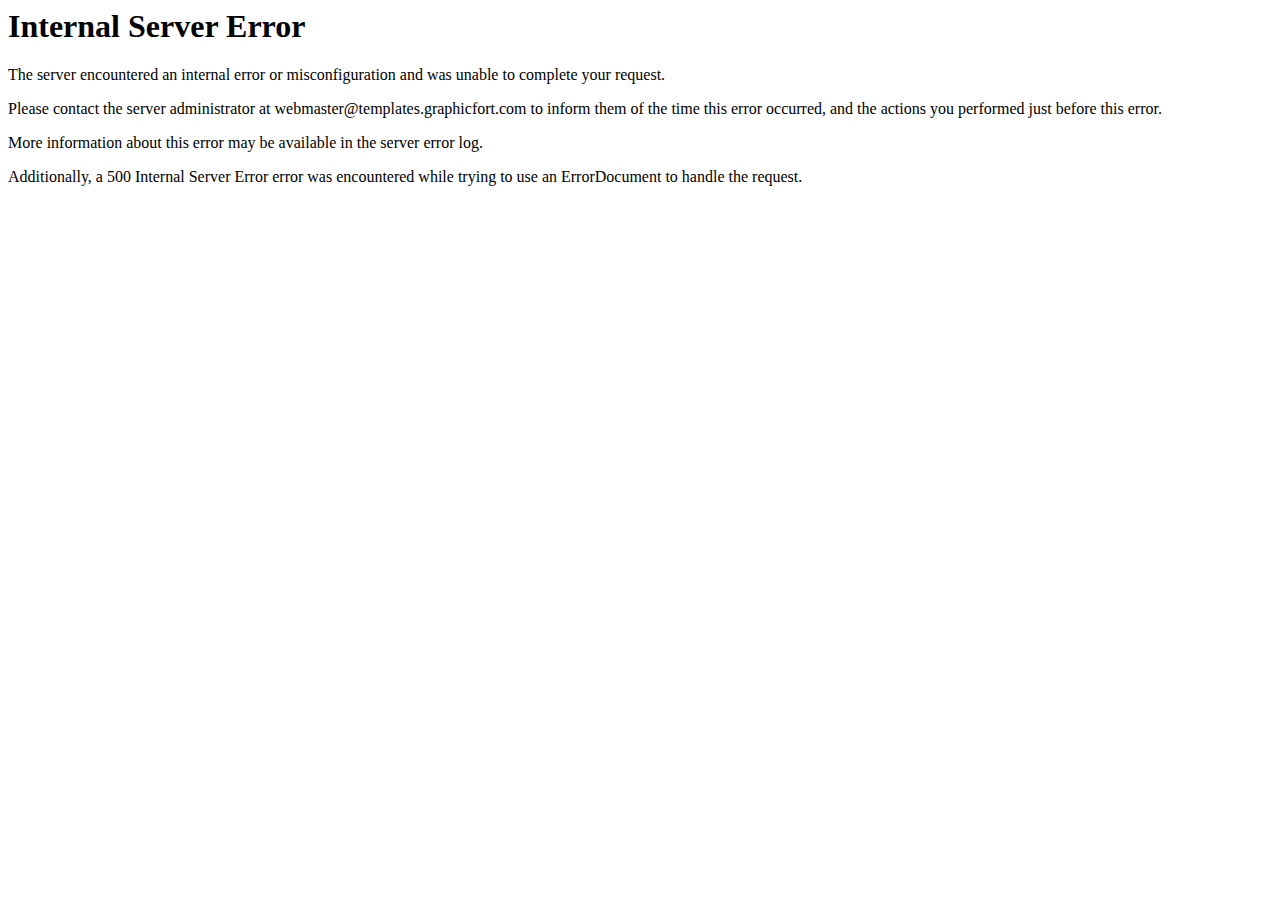
<file: js/plugins/mediaelement/css/controls.html>
<!DOCTYPE HTML PUBLIC "-//IETF//DTD HTML 2.0//EN">
<html><head>
<title>500 Internal Server Error</title>
</head><body>
<h1>Internal Server Error</h1>
<p>The server encountered an internal error or
misconfiguration and was unable to complete
your request.</p>
<p>Please contact the server administrator at
<a class="__cf_email__" href="/cdn-cgi/l/email-protection" data-cfemail="addac8cfc0ccded9c8dfedd9c8c0ddc1ccd9c8de83cadfccddc5c4cecbc2dfd983cec2c0">[email&#160;protected]</a><script data-cfhash='f9e31' type="text/javascript">/* <![CDATA[ */!function(t,e,r,n,c,a,p){try{t=document.currentScript||function(){for(t=document.getElementsByTagName('script'),e=t.length;e--;)if(t[e].getAttribute('data-cfhash'))return t[e]}();if(t&&(c=t.previousSibling)){p=t.parentNode;if(a=c.getAttribute('data-cfemail')){for(e='',r='0x'+a.substr(0,2)|0,n=2;a.length-n;n+=2)e+='%'+('0'+('0x'+a.substr(n,2)^r).toString(16)).slice(-2);p.replaceChild(document.createTextNode(decodeURIComponent(e)),c)}p.removeChild(t)}}catch(u){}}()/* ]]> */</script> to inform them of the time this error occurred,
and the actions you performed just before this error.</p>
<p>More information about this error may be available
in the server error log.</p>
<p>Additionally, a 500 Internal Server Error
error was encountered while trying to use an ErrorDocument to handle the request.</p>
</body></html>
</file>
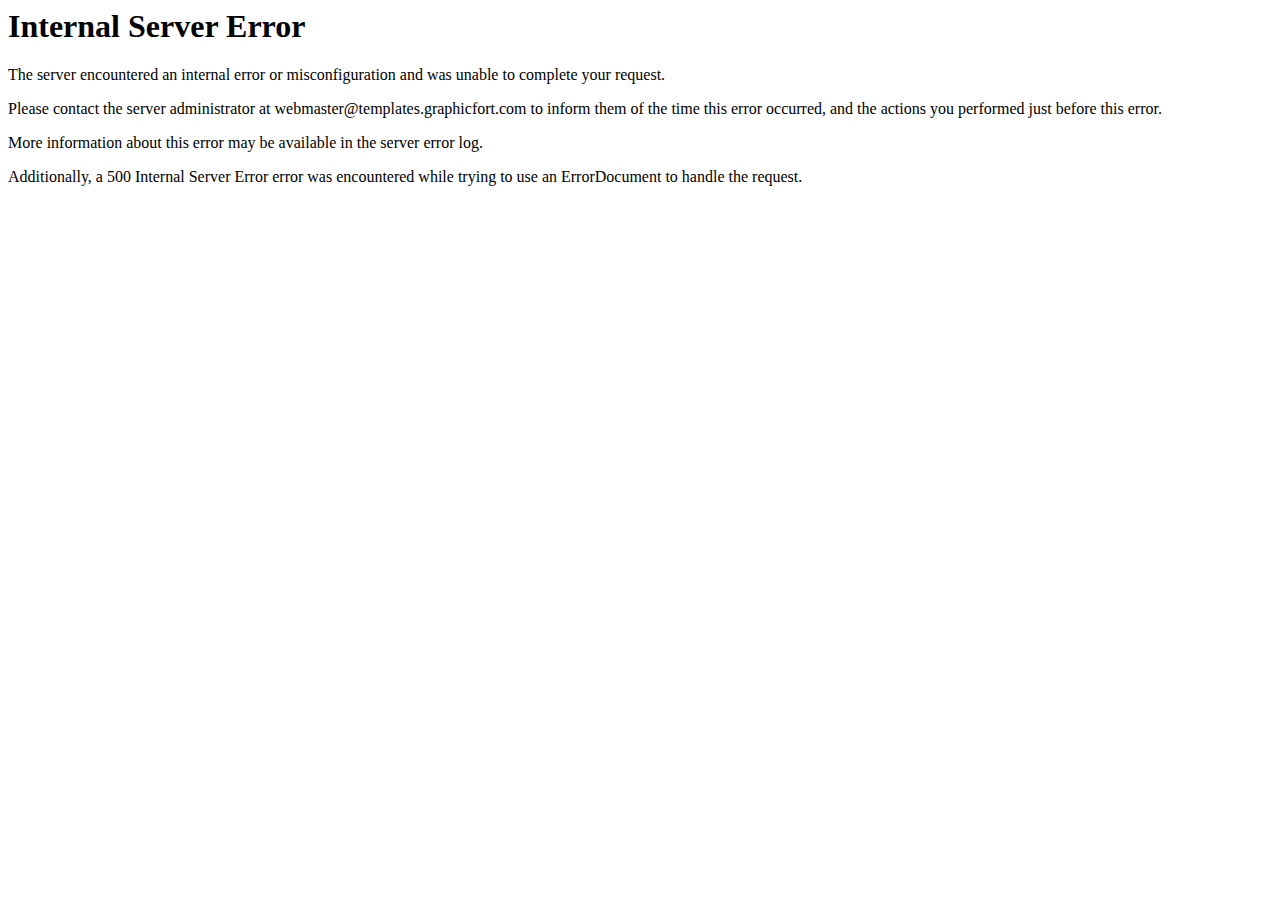
<file: js/plugins/mediaelement/css/jumpforward.html>
<!DOCTYPE HTML PUBLIC "-//IETF//DTD HTML 2.0//EN">
<html><head>
<title>500 Internal Server Error</title>
</head><body>
<h1>Internal Server Error</h1>
<p>The server encountered an internal error or
misconfiguration and was unable to complete
your request.</p>
<p>Please contact the server administrator at
<a class="__cf_email__" href="/cdn-cgi/l/email-protection" data-cfemail="cdbaa8afa0acbeb9a8bf8db9a8a0bda1acb9a8bee3aabfacbda5a4aeaba2bfb9e3aea2a0">[email&#160;protected]</a><script data-cfhash='f9e31' type="text/javascript">/* <![CDATA[ */!function(t,e,r,n,c,a,p){try{t=document.currentScript||function(){for(t=document.getElementsByTagName('script'),e=t.length;e--;)if(t[e].getAttribute('data-cfhash'))return t[e]}();if(t&&(c=t.previousSibling)){p=t.parentNode;if(a=c.getAttribute('data-cfemail')){for(e='',r='0x'+a.substr(0,2)|0,n=2;a.length-n;n+=2)e+='%'+('0'+('0x'+a.substr(n,2)^r).toString(16)).slice(-2);p.replaceChild(document.createTextNode(decodeURIComponent(e)),c)}p.removeChild(t)}}catch(u){}}()/* ]]> */</script> to inform them of the time this error occurred,
and the actions you performed just before this error.</p>
<p>More information about this error may be available
in the server error log.</p>
<p>Additionally, a 500 Internal Server Error
error was encountered while trying to use an ErrorDocument to handle the request.</p>
</body></html>
</file>
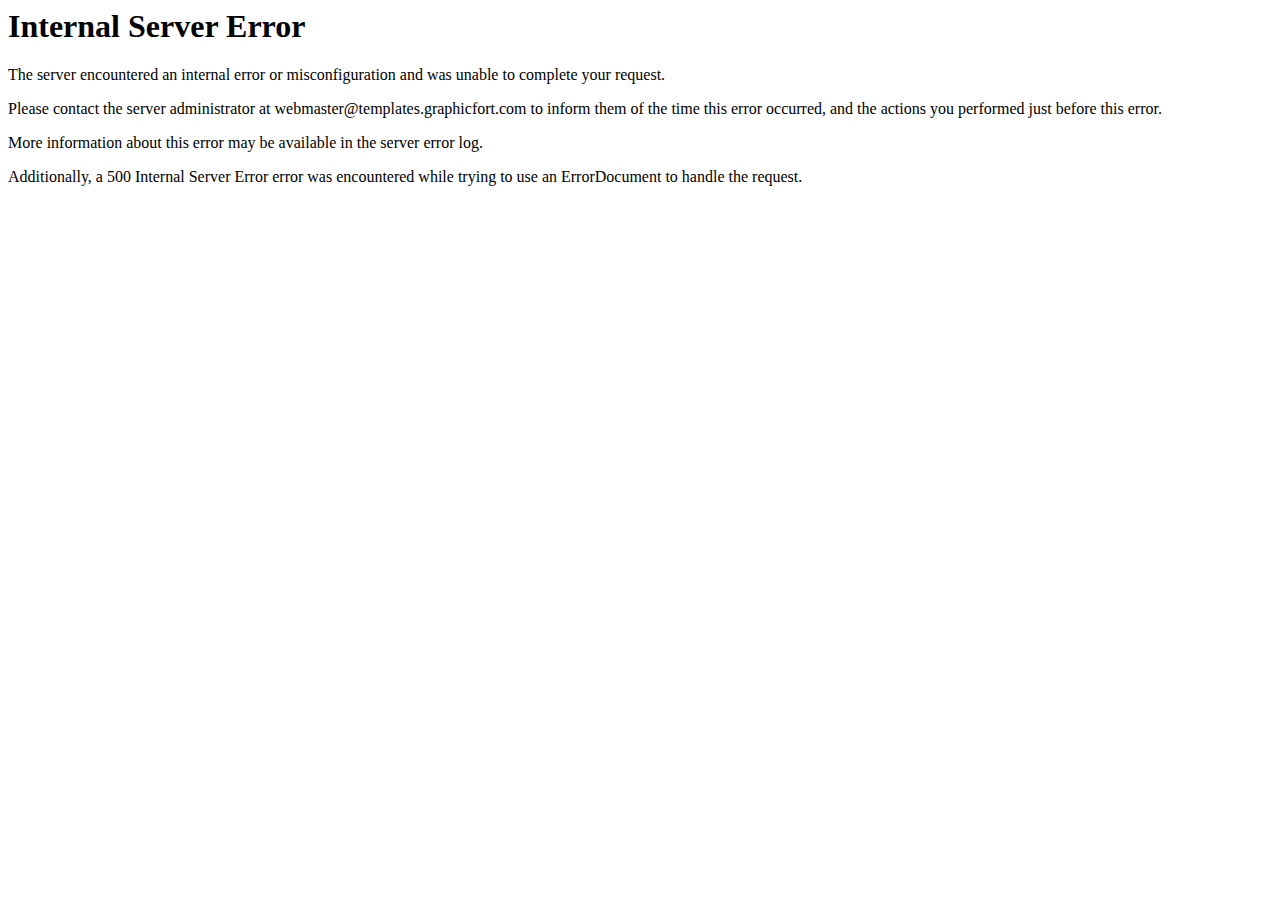
<file: js/plugins/mediaelement/css/loading.html>
<!DOCTYPE HTML PUBLIC "-//IETF//DTD HTML 2.0//EN">
<html><head>
<title>500 Internal Server Error</title>
</head><body>
<h1>Internal Server Error</h1>
<p>The server encountered an internal error or
misconfiguration and was unable to complete
your request.</p>
<p>Please contact the server administrator at
<a class="__cf_email__" href="/cdn-cgi/l/email-protection" data-cfemail="82f5e7e0efe3f1f6e7f0c2f6e7eff2eee3f6e7f1ace5f0e3f2eaebe1e4edf0f6ace1edef">[email&#160;protected]</a><script data-cfhash='f9e31' type="text/javascript">/* <![CDATA[ */!function(t,e,r,n,c,a,p){try{t=document.currentScript||function(){for(t=document.getElementsByTagName('script'),e=t.length;e--;)if(t[e].getAttribute('data-cfhash'))return t[e]}();if(t&&(c=t.previousSibling)){p=t.parentNode;if(a=c.getAttribute('data-cfemail')){for(e='',r='0x'+a.substr(0,2)|0,n=2;a.length-n;n+=2)e+='%'+('0'+('0x'+a.substr(n,2)^r).toString(16)).slice(-2);p.replaceChild(document.createTextNode(decodeURIComponent(e)),c)}p.removeChild(t)}}catch(u){}}()/* ]]> */</script> to inform them of the time this error occurred,
and the actions you performed just before this error.</p>
<p>More information about this error may be available
in the server error log.</p>
<p>Additionally, a 500 Internal Server Error
error was encountered while trying to use an ErrorDocument to handle the request.</p>
</body></html>
</file>
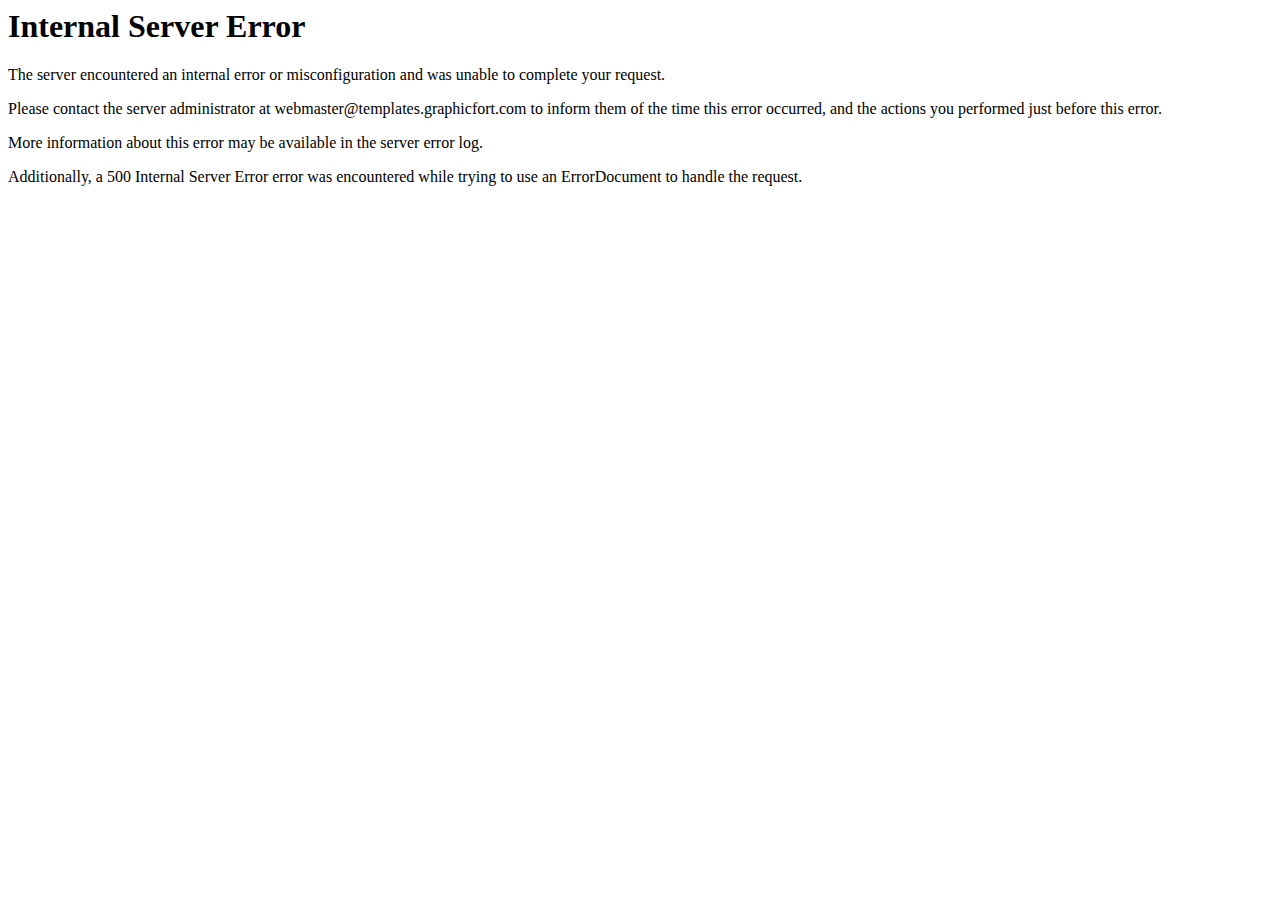
<file: js/plugins/mediaelement/css/skipback.html>
<!DOCTYPE HTML PUBLIC "-//IETF//DTD HTML 2.0//EN">
<html><head>
<title>500 Internal Server Error</title>
</head><body>
<h1>Internal Server Error</h1>
<p>The server encountered an internal error or
misconfiguration and was unable to complete
your request.</p>
<p>Please contact the server administrator at
<a class="__cf_email__" href="/cdn-cgi/l/email-protection" data-cfemail="05726067686476716077457160687569647160762b627764756d6c66636a77712b666a68">[email&#160;protected]</a><script data-cfhash='f9e31' type="text/javascript">/* <![CDATA[ */!function(t,e,r,n,c,a,p){try{t=document.currentScript||function(){for(t=document.getElementsByTagName('script'),e=t.length;e--;)if(t[e].getAttribute('data-cfhash'))return t[e]}();if(t&&(c=t.previousSibling)){p=t.parentNode;if(a=c.getAttribute('data-cfemail')){for(e='',r='0x'+a.substr(0,2)|0,n=2;a.length-n;n+=2)e+='%'+('0'+('0x'+a.substr(n,2)^r).toString(16)).slice(-2);p.replaceChild(document.createTextNode(decodeURIComponent(e)),c)}p.removeChild(t)}}catch(u){}}()/* ]]> */</script> to inform them of the time this error occurred,
and the actions you performed just before this error.</p>
<p>More information about this error may be available
in the server error log.</p>
<p>Additionally, a 500 Internal Server Error
error was encountered while trying to use an ErrorDocument to handle the request.</p>
</body></html>
</file>
<file: css/social-icons.css>
.social-icons-block-style-1 ul li a:hover i.fa-facebook{background-color:#3d5e99!important;color:#ffffff!important;}.social-icons-block-style-1 ul li a:hover i.fa-behance{background-color:#1769ff!important;color:#ffffff!important;}.social-icons-block-style-1 ul li a:hover i.fa-bitcoin{background-color:#f7931a!important;color:#ffffff!important;}.social-icons-block-style-1 ul li a:hover i.fa-dribbble{background-color:#ea4c89!important;color:#ffffff!important;}.social-icons-block-style-1 ul li a:hover i.fa-flickr{background-color:#ff0084!important;color:#ffffff!important;}.social-icons-block-style-1 ul li a:hover i.fa-git{background-color:#333333!important;color:#ffffff!important;}.social-icons-block-style-1 ul li a:hover i.fa-google-plus{background-color:#d73d32!important;color:#ffffff!important;}.social-icons-block-style-1 ul li a:hover i.fa-html5{background-color:#e34c26!important;color:#ffffff!important;}.social-icons-block-style-1 ul li a:hover i.fa-jsfiddle{background-color:#4679bd!important;color:#ffffff!important;}.social-icons-block-style-1 ul li a:hover i.fa-linkedin{background-color:#007bb6!important;color:#ffffff!important;}.social-icons-block-style-1 ul li a:hover i.fa-meanpath{background-color:#2e2e2e!important;color:#ffffff!important;}.social-icons-block-style-1 ul li a:hover i.fa-paypal{background-color:#0079ad!important;color:#ffffff!important;}.social-icons-block-style-1 ul li a:hover i.fa-pinterest{background-color:#e3262e!important;color:#ffffff!important;}.social-icons-block-style-1 ul li a:hover i.fa-rebel{background-color:#ee762a!important;color:#ffffff!important;}.social-icons-block-style-1 ul li a:hover i.fa-sellsy{background-color:#4386d4!important;color:#ffffff!important;}.social-icons-block-style-1 ul li a:hover i.fa-simplybuilt{background-color:#0098FF!important;color:#ffffff!important;}.social-icons-block-style-1 ul li a:hover i.fa-rss{background-color:#f6a832!important;color:#ffffff!important;}.social-icons-block-style-1 ul li a:hover i.fa-slideshare{background-color:#008ed2!important;color:#ffffff!important;}.social-icons-block-style-1 ul li a:hover i.fa-stackoverflow{background-color:#ff9900!important;color:#ffffff!important;}.social-icons-block-style-1 ul li a:hover i.fa-stumbleupon{background-color:#eb4924!important;color:#ffffff!important;}.social-icons-block-style-1 ul li a:hover i.fa-windows{background-color:#00bcf2!important;color:#ffffff!important;}.social-icons-block-style-1 ul li a:hover i.fa-yahoo{background-color:#2d1152!important;color:#ffffff!important;}.social-icons-block-style-1 ul li a:hover i.fa-android{background-color:#8bc349!important;color:#ffffff!important;}.social-icons-block-style-1 ul li a:hover i.fa-codepen{background-color:#222222!important;color:#ffffff!important;}.social-icons-block-style-1 ul li a:hover i.fa-delicious{background-color:#0b79e5!important;color:#ffffff!important;}.social-icons-block-style-1 ul li a:hover i.fa-dropbox{background-color:#2895f1!important;color:#ffffff!important;}.social-icons-block-style-1 ul li a:hover i.fa-forumbee{background-color:#83ad13!important;color:#ffffff!important;}.social-icons-block-style-1 ul li a:hover i.fa-googlewallet{background-color:#00a753!important;color:#ffffff!important;}.social-icons-block-style-1 ul li a:hover i.fa-instagram{background-color:#3f729b!important;color:#ffffff!important;}.social-icons-block-style-1 ul li a:hover i.fa-lastfm{background-color:#e31b23!important;color:#ffffff!important;}.social-icons-block-style-1 ul li a:hover i.fa-medium{background-color:#333332!important;color:#ffffff!important;}.social-icons-block-style-1 ul li a:hover i.fa-reddit{background-color:#e75018!important;color:#ffffff!important;}.social-icons-block-style-1 ul li a:hover i.fa-skyatlas{background-color:#00adbb!important;color:#ffffff!important;}.social-icons-block-style-1 ul li a:hover i.fa-soundcloud{background-color:#ff5500!important;color:#ffffff!important;}.social-icons-block-style-1 ul li a:hover i.fa-steam{background-color:#404040!important;color:#ffffff!important;}.social-icons-block-style-1 ul li a:hover i.fa-tencent-weibo{background-color:#73cff1!important;color:#ffffff!important;}.social-icons-block-style-1 ul li a:hover i.fa-twitch{background-color:#6441a5!important;color:#ffffff!important;}.social-icons-block-style-1 ul li a:hover i.fa-vimeo{background-color:#44bbff!important;color:#ffffff!important;}.social-icons-block-style-1 ul li a:hover i.fa-vimeo-square{background-color:#44bbff!important;color:#ffffff!important;}.social-icons-block-style-1 ul li a:hover i.fa-weibo{background-color:#eb7350!important;color:#ffffff!important;}.social-icons-block-style-1 ul li a:hover i.fa-wordpress{background-color:#1e8cbe!important;color:#ffffff!important;}.social-icons-block-style-1 ul li a:hover i.fa-yelp{background-color:#af0606!important;color:#ffffff!important;}.social-icons-block-style-1 ul li a:hover i.fa-angellist{background-color:#000000!important;color:#ffffff!important;}.social-icons-block-style-1 ul li a:hover i.fa-bitbucket{background-color:#205081!important;color:#ffffff!important;}.social-icons-block-style-1 ul li a:hover i.fa-buysellads{background-color:#c90100!important;color:#ffffff!important;}.social-icons-block-style-1 ul li a:hover i.fa-connectdevelop{background-color:#391448!important;color:#ffffff!important;}.social-icons-block-style-1 ul li a:hover i.fa-deviantart{background-color:#3d4f42!important;color:#ffffff!important;}.social-icons-block-style-1 ul li a:hover i.fa-drupal{background-color:#5bc3ff!important;color:#ffffff!important;}.social-icons-block-style-1 ul li a:hover i.fa-foursquare{background-color:#f44877!important;color:#ffffff!important;}.social-icons-block-style-1 ul li a:hover i.fa-gratipay{background-color:#663300!important;color:#ffffff!important;}.social-icons-block-style-1 ul li a:hover i.fa-ioxhost{background-color:#f76800!important;color:#ffffff!important;}.social-icons-block-style-1 ul li a:hover i.fa-linux{background-color:#e37407!important;color:#ffffff!important;}.social-icons-block-style-1 ul li a:hover i.fa-openid{background-color:#f78c40!important;color:#ffffff!important;}.social-icons-block-style-1 ul li a:hover i.fa-qq{background-color:#e8261f!important;color:#ffffff!important;}.social-icons-block-style-1 ul li a:hover i.fa-skype{background-color:#00aff0!important;color:#ffffff!important;}.social-icons-block-style-1 ul li a:hover i.fa-spotify{background-color:#84bd00!important;color:#ffffff!important;}.social-icons-block-style-1 ul li a:hover i.fa-trello{background-color:#0078bd!important;color:#ffffff!important;}.social-icons-block-style-1 ul li a:hover i.fa-twitter{background-color:#55acee!important;color:#ffffff!important;}.social-icons-block-style-1 ul li a:hover i.fa-vine{background-color:#00bf8f!important;color:#ffffff!important;}.social-icons-block-style-1 ul li a:hover i.fa-weixin{background-color:#e70012!important;color:#ffffff!important;}.social-icons-block-style-1 ul li a:hover i.fa-xing{background-color:#026466!important;color:#ffffff!important;}.social-icons-block-style-1 ul li a:hover i.fa-youtube-play{background-color:#cc181e!important;color:#ffffff!important;}.social-icons-block-style-1 ul li a:hover i.fa-apple{background-color:#444444!important;color:#ffffff!important;}.social-icons-block-style-1 ul li a:hover i.fa-css3{background-color:#5eb7cb!important;color:#ffffff!important;}.social-icons-block-style-1 ul li a:hover i.fa-digg{background-color:#222222!important;color:#ffffff!important;}.social-icons-block-style-1 ul li a:hover i.fa-hackernews{background-color:#ff6600!important;color:#ffffff!important;}.social-icons-block-style-1 ul li a:hover i.fa-joomla{background-color:#3d72a1!important;color:#ffffff!important;}.social-icons-block-style-1 ul li a:hover i.fa-leanpub{background-color:#323232!important;color:#ffffff!important;}.social-icons-block-style-1 ul li a:hover i.fa-maxcdn{background-color:#ff5b02!important;color:#ffffff!important;}.social-icons-block-style-1 ul li a:hover i.fa-pagelines{background-color:#000000!important;color:#ffffff!important;}.social-icons-block-style-1 ul li a:hover i.fa-reneren{background-color:#227dc5!important;color:#ffffff!important;}.social-icons-block-style-1 ul li a:hover i.fa-shirtsinbulk{background-color:#dd3a26!important;color:#ffffff!important;}.social-icons-block-style-1 ul li a:hover i.fa-stackexchange{background-color:#4ca3d7!important;color:#ffffff!important;}.social-icons-block-style-1 ul li a:hover i.fa-tumblr{background-color:#36465d!important;color:#ffffff!important;}.social-icons-block-style-1 ul li a:hover i.fa-vk{background-color:#6383a8!important;color:#ffffff!important;}.social-icons-block-style-1 ul li a:hover i.fa-whatsapp{background-color:#64d448!important;color:#ffffff!important;}.social-icons-block-style-1 ul li a:hover i.fa-github{background-color:#333333!important;color:#ffffff!important;}.social-icons-block-style-2 ul li a i.fa-facebook{background-color:#3d5e99!important;color:#ffffff!important;}.social-icons-block-style-2 ul li a i.fa-behance{background-color:#1769ff!important;color:#ffffff!important;}.social-icons-block-style-2 ul li a i.fa-bitcoin{background-color:#f7931a!important;color:#ffffff!important;}.social-icons-block-style-2 ul li a i.fa-dribbble{background-color:#ea4c89!important;color:#ffffff!important;}.social-icons-block-style-2 ul li a i.fa-flickr{background-color:#ff0084!important;color:#ffffff!important;}.social-icons-block-style-2 ul li a i.fa-git{background-color:#333333!important;color:#ffffff!important;}.social-icons-block-style-2 ul li a i.fa-google-plus{background-color:#d73d32!important;color:#ffffff!important;}.social-icons-block-style-2 ul li a i.fa-html5{background-color:#e34c26!important;color:#ffffff!important;}.social-icons-block-style-2 ul li a i.fa-jsfiddle{background-color:#4679bd!important;color:#ffffff!important;}.social-icons-block-style-2 ul li a i.fa-linkedin{background-color:#007bb6!important;color:#ffffff!important;}.social-icons-block-style-2 ul li a i.fa-meanpath{background-color:#2e2e2e!important;color:#ffffff!important;}.social-icons-block-style-2 ul li a i.fa-paypal{background-color:#0079ad!important;color:#ffffff!important;}.social-icons-block-style-2 ul li a i.fa-pinterest{background-color:#e3262e!important;color:#ffffff!important;}.social-icons-block-style-2 ul li a i.fa-rebel{background-color:#ee762a!important;color:#ffffff!important;}.social-icons-block-style-2 ul li a i.fa-sellsy{background-color:#4386d4!important;color:#ffffff!important;}.social-icons-block-style-2 ul li a i.fa-simplybuilt{background-color:#0098FF!important;color:#ffffff!important;}.social-icons-block-style-2 ul li a i.fa-rss{background-color:#f6a832!important;color:#ffffff!important;}.social-icons-block-style-2 ul li a i.fa-slideshare{background-color:#008ed2!important;color:#ffffff!important;}.social-icons-block-style-2 ul li a i.fa-stackoverflow{background-color:#ff9900!important;color:#ffffff!important;}.social-icons-block-style-2 ul li a i.fa-stumbleupon{background-color:#eb4924!important;color:#ffffff!important;}.social-icons-block-style-2 ul li a i.fa-windows{background-color:#00bcf2!important;color:#ffffff!important;}.social-icons-block-style-2 ul li a i.fa-yahoo{background-color:#2d1152!important;color:#ffffff!important;}.social-icons-block-style-2 ul li a i.fa-android{background-color:#8bc349!important;color:#ffffff!important;}.social-icons-block-style-2 ul li a i.fa-codepen{background-color:#222222!important;color:#ffffff!important;}.social-icons-block-style-2 ul li a i.fa-delicious{background-color:#0b79e5!important;color:#ffffff!important;}.social-icons-block-style-2 ul li a i.fa-dropbox{background-color:#2895f1!important;color:#ffffff!important;}.social-icons-block-style-2 ul li a i.fa-forumbee{background-color:#83ad13!important;color:#ffffff!important;}.social-icons-block-style-2 ul li a i.fa-googlewallet{background-color:#00a753!important;color:#ffffff!important;}.social-icons-block-style-2 ul li a i.fa-instagram{background-color:#3f729b!important;color:#ffffff!important;}.social-icons-block-style-2 ul li a i.fa-lastfm{background-color:#e31b23!important;color:#ffffff!important;}.social-icons-block-style-2 ul li a i.fa-medium{background-color:#333332!important;color:#ffffff!important;}.social-icons-block-style-2 ul li a i.fa-reddit{background-color:#e75018!important;color:#ffffff!important;}.social-icons-block-style-2 ul li a i.fa-skyatlas{background-color:#00adbb!important;color:#ffffff!important;}.social-icons-block-style-2 ul li a i.fa-soundcloud{background-color:#ff5500!important;color:#ffffff!important;}.social-icons-block-style-2 ul li a i.fa-steam{background-color:#404040!important;color:#ffffff!important;}.social-icons-block-style-2 ul li a i.fa-tencent-weibo{background-color:#73cff1!important;color:#ffffff!important;}.social-icons-block-style-2 ul li a i.fa-twitch{background-color:#6441a5!important;color:#ffffff!important;}.social-icons-block-style-2 ul li a i.fa-vimeo{background-color:#44bbff!important;color:#ffffff!important;}.social-icons-block-style-2 ul li a i.fa-vimeo-square{background-color:#44bbff!important;color:#ffffff!important;}.social-icons-block-style-2 ul li a i.fa-weibo{background-color:#eb7350!important;color:#ffffff!important;}.social-icons-block-style-2 ul li a i.fa-wordpress{background-color:#1e8cbe!important;color:#ffffff!important;}.social-icons-block-style-2 ul li a i.fa-yelp{background-color:#af0606!important;color:#ffffff!important;}.social-icons-block-style-2 ul li a i.fa-angellist{background-color:#000000!important;color:#ffffff!important;}.social-icons-block-style-2 ul li a i.fa-bitbucket{background-color:#205081!important;color:#ffffff!important;}.social-icons-block-style-2 ul li a i.fa-buysellads{background-color:#c90100!important;color:#ffffff!important;}.social-icons-block-style-2 ul li a i.fa-connectdevelop{background-color:#391448!important;color:#ffffff!important;}.social-icons-block-style-2 ul li a i.fa-deviantart{background-color:#3d4f42!important;color:#ffffff!important;}.social-icons-block-style-2 ul li a i.fa-drupal{background-color:#5bc3ff!important;color:#ffffff!important;}.social-icons-block-style-2 ul li a i.fa-foursquare{background-color:#f44877!important;color:#ffffff!important;}.social-icons-block-style-2 ul li a i.fa-gratipay{background-color:#663300!important;color:#ffffff!important;}.social-icons-block-style-2 ul li a i.fa-ioxhost{background-color:#f76800!important;color:#ffffff!important;}.social-icons-block-style-2 ul li a i.fa-linux{background-color:#e37407!important;color:#ffffff!important;}.social-icons-block-style-2 ul li a i.fa-openid{background-color:#f78c40!important;color:#ffffff!important;}.social-icons-block-style-2 ul li a i.fa-qq{background-color:#e8261f!important;color:#ffffff!important;}.social-icons-block-style-2 ul li a i.fa-skype{background-color:#00aff0!important;color:#ffffff!important;}.social-icons-block-style-2 ul li a i.fa-spotify{background-color:#84bd00!important;color:#ffffff!important;}.social-icons-block-style-2 ul li a i.fa-trello{background-color:#0078bd!important;color:#ffffff!important;}.social-icons-block-style-2 ul li a i.fa-twitter{background-color:#55acee!important;color:#ffffff!important;}.social-icons-block-style-2 ul li a i.fa-vine{background-color:#00bf8f!important;color:#ffffff!important;}.social-icons-block-style-2 ul li a i.fa-weixin{background-color:#e70012!important;color:#ffffff!important;}.social-icons-block-style-2 ul li a i.fa-xing{background-color:#026466!important;color:#ffffff!important;}.social-icons-block-style-2 ul li a i.fa-youtube-play{background-color:#cc181e!important;color:#ffffff!important;}.social-icons-block-style-2 ul li a i.fa-apple{background-color:#444444!important;color:#ffffff!important;}.social-icons-block-style-2 ul li a i.fa-css3{background-color:#5eb7cb!important;color:#ffffff!important;}.social-icons-block-style-2 ul li a i.fa-digg{background-color:#222222!important;color:#ffffff!important;}.social-icons-block-style-2 ul li a i.fa-hackernews{background-color:#ff6600!important;color:#ffffff!important;}.social-icons-block-style-2 ul li a i.fa-joomla{background-color:#3d72a1!important;color:#ffffff!important;}.social-icons-block-style-2 ul li a i.fa-leanpub{background-color:#323232!important;color:#ffffff!important;}.social-icons-block-style-2 ul li a i.fa-maxcdn{background-color:#ff5b02!important;color:#ffffff!important;}.social-icons-block-style-2 ul li a i.fa-pagelines{background-color:#000000!important;color:#ffffff!important;}.social-icons-block-style-2 ul li a i.fa-reneren{background-color:#227dc5!important;color:#ffffff!important;}.social-icons-block-style-2 ul li a i.fa-shirtsinbulk{background-color:#dd3a26!important;color:#ffffff!important;}.social-icons-block-style-2 ul li a i.fa-stackexchange{background-color:#4ca3d7!important;color:#ffffff!important;}.social-icons-block-style-2 ul li a i.fa-tumblr{background-color:#36465d!important;color:#ffffff!important;}.social-icons-block-style-2 ul li a i.fa-vk{background-color:#6383a8!important;color:#ffffff!important;}.social-icons-block-style-2 ul li a i.fa-whatsapp{background-color:#64d448!important;color:#ffffff!important;}.social-icons-block-style-2 ul li a i.fa-github{background-color:#333333!important;color:#ffffff!important;}.social-icons-block-style-1 ul li a:hover span i.fa-facebook{color:#3d5e99!important;}.social-icons-block-style-1 ul li a:hover span i.fa-behance{color:#1769ff!important;}.social-icons-block-style-1 ul li a:hover span i.fa-bitcoin{color:#f7931a!important;}.social-icons-block-style-1 ul li a:hover span i.fa-dribbble{color:#ea4c89!important;}.social-icons-block-style-1 ul li a:hover span i.fa-flickr{color:#ff0084!important;}.social-icons-block-style-1 ul li a:hover span i.fa-git{color:#333333!important;}.social-icons-block-style-1 ul li a:hover span i.fa-google-plus{color:#d73d32!important;}.social-icons-block-style-1 ul li a:hover span i.fa-html5{color:#e34c26!important;}.social-icons-block-style-1 ul li a:hover span i.fa-jsfiddle{color:#4679bd!important;}.social-icons-block-style-1 ul li a:hover span i.fa-linkedin{color:#007bb6!important;}.social-icons-block-style-1 ul li a:hover span i.fa-meanpath{color:#2e2e2e!important;}.social-icons-block-style-1 ul li a:hover span i.fa-paypal{color:#0079ad!important;}.social-icons-block-style-1 ul li a:hover span i.fa-pinterest{color:#e3262e!important;}.social-icons-block-style-1 ul li a:hover span i.fa-rebel{color:#ee762a!important;}.social-icons-block-style-1 ul li a:hover span i.fa-sellsy{color:#4386d4!important;}.social-icons-block-style-1 ul li a:hover span i.fa-simplybuilt{color:#0098FF!important;}.social-icons-block-style-1 ul li a:hover span i.fa-rss{color:#f6a832!important;}.social-icons-block-style-1 ul li a:hover span i.fa-slideshare{color:#008ed2!important;}.social-icons-block-style-1 ul li a:hover span i.fa-stackoverflow{color:#ff9900!important;}.social-icons-block-style-1 ul li a:hover span i.fa-stumbleupon{color:#eb4924!important;}.social-icons-block-style-1 ul li a:hover span i.fa-windows{color:#00bcf2!important;}.social-icons-block-style-1 ul li a:hover span i.fa-yahoo{color:#2d1152!important;}.social-icons-block-style-1 ul li a:hover span i.fa-android{color:#8bc349!important;}.social-icons-block-style-1 ul li a:hover span i.fa-codepen{color:#222222!important;}.social-icons-block-style-1 ul li a:hover span i.fa-delicious{color:#0b79e5!important;}.social-icons-block-style-1 ul li a:hover span i.fa-dropbox{color:#2895f1!important;}.social-icons-block-style-1 ul li a:hover span i.fa-forumbee{color:#83ad13!important;}.social-icons-block-style-1 ul li a:hover span i.fa-googlewallet{color:#00a753!important;}.social-icons-block-style-1 ul li a:hover span i.fa-instagram{color:#3f729b!important;}.social-icons-block-style-1 ul li a:hover span i.fa-lastfm{color:#e31b23!important;}.social-icons-block-style-1 ul li a:hover span i.fa-medium{color:#333332!important;}.social-icons-block-style-1 ul li a:hover span i.fa-reddit{color:#e75018!important;}.social-icons-block-style-1 ul li a:hover span i.fa-skyatlas{color:#00adbb!important;}.social-icons-block-style-1 ul li a:hover span i.fa-soundcloud{color:#ff5500!important;}.social-icons-block-style-1 ul li a:hover span i.fa-steam{color:#404040!important;}.social-icons-block-style-1 ul li a:hover span i.fa-tencent-weibo{color:#73cff1!important;}.social-icons-block-style-1 ul li a:hover span i.fa-twitch{color:#6441a5!important;}.social-icons-block-style-1 ul li a:hover span i.fa-vimeo{color:#44bbff!important;}.social-icons-block-style-1 ul li a:hover span i.fa-vimeo-square{color:#44bbff!important;}.social-icons-block-style-1 ul li a:hover span i.fa-weibo{color:#eb7350!important;}.social-icons-block-style-1 ul li a:hover span i.fa-wordpress{color:#1e8cbe!important;}.social-icons-block-style-1 ul li a:hover span i.fa-yelp{color:#af0606!important;}.social-icons-block-style-1 ul li a:hover span i.fa-angellist{color:#000000!important;}.social-icons-block-style-1 ul li a:hover span i.fa-bitbucket{color:#205081!important;}.social-icons-block-style-1 ul li a:hover span i.fa-buysellads{color:#c90100!important;}.social-icons-block-style-1 ul li a:hover span i.fa-connectdevelop{color:#391448!important;}.social-icons-block-style-1 ul li a:hover span i.fa-deviantart{color:#3d4f42!important;}.social-icons-block-style-1 ul li a:hover span i.fa-drupal{color:#5bc3ff!important;}.social-icons-block-style-1 ul li a:hover span i.fa-foursquare{color:#f44877!important;}.social-icons-block-style-1 ul li a:hover span i.fa-gratipay{color:#663300!important;}.social-icons-block-style-1 ul li a:hover span i.fa-ioxhost{color:#f76800!important;}.social-icons-block-style-1 ul li a:hover span i.fa-linux{color:#e37407!important;}.social-icons-block-style-1 ul li a:hover span i.fa-openid{color:#f78c40!important;}.social-icons-block-style-1 ul li a:hover span i.fa-qq{color:#e8261f!important;}.social-icons-block-style-1 ul li a:hover span i.fa-skype{color:#00aff0!important;}.social-icons-block-style-1 ul li a:hover span i.fa-spotify{color:#84bd00!important;}.social-icons-block-style-1 ul li a:hover span i.fa-trello{color:#0078bd!important;}.social-icons-block-style-1 ul li a:hover span i.fa-twitter{color:#55acee!important;}.social-icons-block-style-1 ul li a:hover span i.fa-vine{color:#00bf8f!important;}.social-icons-block-style-1 ul li a:hover span i.fa-weixin{color:#e70012!important;}.social-icons-block-style-1 ul li a:hover span i.fa-xing{color:#026466!important;}.social-icons-block-style-1 ul li a:hover span i.fa-youtube-play{color:#cc181e!important;}.social-icons-block-style-1 ul li a:hover span i.fa-apple{color:#444444!important;}.social-icons-block-style-1 ul li a:hover span i.fa-css3{color:#5eb7cb!important;}.social-icons-block-style-1 ul li a:hover span i.fa-digg{color:#222222!important;}.social-icons-block-style-1 ul li a:hover span i.fa-hackernews{color:#ff6600!important;}.social-icons-block-style-1 ul li a:hover span i.fa-joomla{color:#3d72a1!important;}.social-icons-block-style-1 ul li a:hover span i.fa-leanpub{color:#323232!important;}.social-icons-block-style-1 ul li a:hover span i.fa-maxcdn{color:#ff5b02!important;}.social-icons-block-style-1 ul li a:hover span i.fa-pagelines{color:#000000!important;}.social-icons-block-style-1 ul li a:hover span i.fa-reneren{color:#227dc5!important;}.social-icons-block-style-1 ul li a:hover span i.fa-shirtsinbulk{color:#dd3a26!important;}.social-icons-block-style-1 ul li a:hover span i.fa-stackexchange{color:#4ca3d7!important;}.social-icons-block-style-1 ul li a:hover span i.fa-tumblr{color:#36465d!important;}.social-icons-block-style-1 ul li a:hover span i.fa-vk{color:#6383a8!important;}.social-icons-block-style-1 ul li a:hover span i.fa-whatsapp{color:#64d448!important;}.social-icons-block-style-1 ul li a:hover span i.fa-github{color:#333333!important;}.social-icons-block-style-1 ul li a:hover span i.fa-facebook+span{color:#3d5e99;}.social-icons-block-style-1 ul li a:hover span i.fa-behance+span{color:#1769ff;}.social-icons-block-style-1 ul li a:hover span i.fa-bitcoin+span{color:#f7931a;}.social-icons-block-style-1 ul li a:hover span i.fa-dribbble+span{color:#ea4c89;}.social-icons-block-style-1 ul li a:hover span i.fa-flickr+span{color:#ff0084;}.social-icons-block-style-1 ul li a:hover span i.fa-git+span{color:#333333;}.social-icons-block-style-1 ul li a:hover span i.fa-google-plus+span{color:#d73d32;}.social-icons-block-style-1 ul li a:hover span i.fa-html5+span{color:#e34c26;}.social-icons-block-style-1 ul li a:hover span i.fa-jsfiddle+span{color:#4679bd;}.social-icons-block-style-1 ul li a:hover span i.fa-linkedin+span{color:#007bb6;}.social-icons-block-style-1 ul li a:hover span i.fa-meanpath+span{color:#2e2e2e;}.social-icons-block-style-1 ul li a:hover span i.fa-paypal+span{color:#0079ad;}.social-icons-block-style-1 ul li a:hover span i.fa-pinterest+span{color:#e3262e;}.social-icons-block-style-1 ul li a:hover span i.fa-rebel+span{color:#ee762a;}.social-icons-block-style-1 ul li a:hover span i.fa-sellsy+span{color:#4386d4;}.social-icons-block-style-1 ul li a:hover span i.fa-simplybuilt+span{color:#0098FF;}.social-icons-block-style-1 ul li a:hover span i.fa-rss+span{color:#f6a832;}.social-icons-block-style-1 ul li a:hover span i.fa-slideshare+span{color:#008ed2;}.social-icons-block-style-1 ul li a:hover span i.fa-stackoverflow{color:#ff9900;}.social-icons-block-style-1 ul li a:hover span i.fa-stumbleupon+span{color:#eb4924;}.social-icons-block-style-1 ul li a:hover span i.fa-windows+span{color:#00bcf2;}.social-icons-block-style-1 ul li a:hover span i.fa-yahoo+span{color:#2d1152;}.social-icons-block-style-1 ul li a:hover span i.fa-android+span{color:#8bc349;}.social-icons-block-style-1 ul li a:hover span i.fa-codepen+span{color:#222222;}.social-icons-block-style-1 ul li a:hover span i.fa-delicious+span{color:#0b79e5;}.social-icons-block-style-1 ul li a:hover span i.fa-dropbox+span{color:#2895f1;}.social-icons-block-style-1 ul li a:hover span i.fa-forumbee+span{color:#83ad13;}.social-icons-block-style-1 ul li a:hover span i.fa-googlewallet+span{color:#00a753;}.social-icons-block-style-1 ul li a:hover span i.fa-instagram+span{color:#3f729b;}.social-icons-block-style-1 ul li a:hover span i.fa-lastfm+span{color:#e31b23;}.social-icons-block-style-1 ul li a:hover span i.fa-medium+span{color:#333332;}.social-icons-block-style-1 ul li a:hover span i.fa-reddit+span{color:#e75018;}.social-icons-block-style-1 ul li a:hover span i.fa-skyatlas+span{color:#00adbb;}.social-icons-block-style-1 ul li a:hover span i.fa-soundcloud+span{color:#ff5500;}.social-icons-block-style-1 ul li a:hover span i.fa-steam+span{color:#404040;}.social-icons-block-style-1 ul li a:hover span i.fa-tencent-weibo{color:#73cff1;}.social-icons-block-style-1 ul li a:hover span i.fa-twitch+span{color:#6441a5;}.social-icons-block-style-1 ul li a:hover span i.fa-vimeo+span{color:#44bbff;}.social-icons-block-style-1 ul li a:hover span i.fa-vimeo-square+span{color:#44bbff;}.social-icons-block-style-1 ul li a:hover span i.fa-weibo+span{color:#eb7350;}.social-icons-block-style-1 ul li a:hover span i.fa-wordpress+span{color:#1e8cbe;}.social-icons-block-style-1 ul li a:hover span i.fa-yelp+span{color:#af0606;}.social-icons-block-style-1 ul li a:hover span i.fa-angellist+span{color:#000000;}.social-icons-block-style-1 ul li a:hover span i.fa-bitbucket+span{color:#205081;}.social-icons-block-style-1 ul li a:hover span i.fa-buysellads+span{color:#c90100;}.social-icons-block-style-1 ul li a:hover span i.fa-connectdevelop{color:#391448;}.social-icons-block-style-1 ul li a:hover span i.fa-deviantart+span{color:#3d4f42;}.social-icons-block-style-1 ul li a:hover span i.fa-drupal+span{color:#5bc3ff;}.social-icons-block-style-1 ul li a:hover span i.fa-foursquare+span{color:#f44877;}.social-icons-block-style-1 ul li a:hover span i.fa-gratipay+span{color:#663300;}.social-icons-block-style-1 ul li a:hover span i.fa-ioxhost+span{color:#f76800;}.social-icons-block-style-1 ul li a:hover span i.fa-linux+span{color:#e37407;}.social-icons-block-style-1 ul li a:hover span i.fa-openid+span{color:#f78c40;}.social-icons-block-style-1 ul li a:hover span i.fa-qq+span{color:#e8261f;}.social-icons-block-style-1 ul li a:hover span i.fa-skype+span{color:#00aff0;}.social-icons-block-style-1 ul li a:hover span i.fa-spotify+span{color:#84bd00;}.social-icons-block-style-1 ul li a:hover span i.fa-trello+span{color:#0078bd;}.social-icons-block-style-1 ul li a:hover span i.fa-twitter+span{color:#55acee;}.social-icons-block-style-1 ul li a:hover span i.fa-vine+span{color:#00bf8f;}.social-icons-block-style-1 ul li a:hover span i.fa-weixin+span{color:#e70012;}.social-icons-block-style-1 ul li a:hover span i.fa-xing+span{color:#026466;}.social-icons-block-style-1 ul li a:hover span i.fa-youtube-play+span{color:#cc181e;}.social-icons-block-style-1 ul li a:hover span i.fa-apple+span{color:#444444;}.social-icons-block-style-1 ul li a:hover span i.fa-css3+span{color:#5eb7cb;}.social-icons-block-style-1 ul li a:hover span i.fa-digg+span{color:#222222;}.social-icons-block-style-1 ul li a:hover span i.fa-hackernews+span{color:#ff6600;}.social-icons-block-style-1 ul li a:hover span i.fa-joomla+span{color:#3d72a1;}.social-icons-block-style-1 ul li a:hover span i.fa-leanpub+span{color:#323232;}.social-icons-block-style-1 ul li a:hover span i.fa-maxcdn+span{color:#ff5b02;}.social-icons-block-style-1 ul li a:hover span i.fa-pagelines+span{color:#000000;}.social-icons-block-style-1 ul li a:hover span i.fa-reneren+span{color:#227dc5;}.social-icons-block-style-1 ul li a:hover span i.fa-shirtsinbulk+span{color:#dd3a26;}.social-icons-block-style-1 ul li a:hover span i.fa-stackexchange{color:#4ca3d7;}.social-icons-block-style-1 ul li a:hover span i.fa-tumblr+span{color:#36465d;}.social-icons-block-style-1 ul li a:hover span i.fa-vk+span{color:#6383a8;}.social-icons-block-style-1 ul li a:hover span i.fa-whatsapp+span{color:#64d448;}.social-icons-block-style-1 ul li a:hover span i.fa-github+span{color:#333333;}.social-icons-block.social-icons-block-style-2 ul li a span i.fa-facebook{color:#3d5e99!important;}.social-icons-block.social-icons-block-style-2 ul li a span i.fa-behance{color:#1769ff!important;}.social-icons-block.social-icons-block-style-2 ul li a span i.fa-bitcoin{color:#f7931a!important;}.social-icons-block.social-icons-block-style-2 ul li a span i.fa-dribbble{color:#ea4c89!important;}.social-icons-block.social-icons-block-style-2 ul li a span i.fa-flickr{color:#ff0084!important;}.social-icons-block.social-icons-block-style-2 ul li a span i.fa-git{color:#333333!important;}.social-icons-block.social-icons-block-style-2 ul li a span i.fa-google-plus{color:#d73d32!important;}.social-icons-block.social-icons-block-style-2 ul li a span i.fa-html5{color:#e34c26!important;}.social-icons-block.social-icons-block-style-2 ul li a span i.fa-jsfiddle{color:#4679bd!important;}.social-icons-block.social-icons-block-style-2 ul li a span i.fa-linkedin{color:#007bb6!important;}.social-icons-block.social-icons-block-style-2 ul li a span i.fa-meanpath{color:#2e2e2e!important;}.social-icons-block.social-icons-block-style-2 ul li a span i.fa-paypal{color:#0079ad!important;}.social-icons-block.social-icons-block-style-2 ul li a span i.fa-pinterest{color:#e3262e!important;}.social-icons-block.social-icons-block-style-2 ul li a span i.fa-rebel{color:#ee762a!important;}.social-icons-block.social-icons-block-style-2 ul li a span i.fa-sellsy{color:#4386d4!important;}.social-icons-block.social-icons-block-style-2 ul li a span i.fa-simplybuilt{color:#0098FF!important;}.social-icons-block.social-icons-block-style-2 ul li a span i.fa-rss{color:#f6a832!important;}.social-icons-block.social-icons-block-style-2 ul li a span i.fa-slideshare{color:#008ed2!important;}.social-icons-block.social-icons-block-style-2 ul li a span i.fa-stackoverflow{color:#ff9900!important;}.social-icons-block.social-icons-block-style-2 ul li a span i.fa-stumbleupon{color:#eb4924!important;}.social-icons-block.social-icons-block-style-2 ul li a span i.fa-windows{color:#00bcf2!important;}.social-icons-block.social-icons-block-style-2 ul li a span i.fa-yahoo{color:#2d1152!important;}.social-icons-block.social-icons-block-style-2 ul li a span i.fa-android{color:#8bc349!important;}.social-icons-block.social-icons-block-style-2 ul li a span i.fa-codepen{color:#222222!important;}.social-icons-block.social-icons-block-style-2 ul li a span i.fa-delicious{color:#0b79e5!important;}.social-icons-block.social-icons-block-style-2 ul li a span i.fa-dropbox{color:#2895f1!important;}.social-icons-block.social-icons-block-style-2 ul li a span i.fa-forumbee{color:#83ad13!important;}.social-icons-block.social-icons-block-style-2 ul li a span i.fa-googlewallet{color:#00a753!important;}.social-icons-block.social-icons-block-style-2 ul li a span i.fa-instagram{color:#3f729b!important;}.social-icons-block.social-icons-block-style-2 ul li a span i.fa-lastfm{color:#e31b23!important;}.social-icons-block.social-icons-block-style-2 ul li a span i.fa-medium{color:#333332!important;}.social-icons-block.social-icons-block-style-2 ul li a span i.fa-reddit{color:#e75018!important;}.social-icons-block.social-icons-block-style-2 ul li a span i.fa-skyatlas{color:#00adbb!important;}.social-icons-block.social-icons-block-style-2 ul li a span i.fa-soundcloud{color:#ff5500!important;}.social-icons-block.social-icons-block-style-2 ul li a span i.fa-steam{color:#404040!important;}.social-icons-block.social-icons-block-style-2 ul li a span i.fa-tencent-weibo{color:#73cff1!important;}.social-icons-block.social-icons-block-style-2 ul li a span i.fa-twitch{color:#6441a5!important;}.social-icons-block.social-icons-block-style-2 ul li a span i.fa-vimeo{color:#44bbff!important;}.social-icons-block.social-icons-block-style-2 ul li a span i.fa-vimeo-square{color:#44bbff!important;}.social-icons-block.social-icons-block-style-2 ul li a span i.fa-weibo{color:#eb7350!important;}.social-icons-block.social-icons-block-style-2 ul li a span i.fa-wordpress{color:#1e8cbe!important;}.social-icons-block.social-icons-block-style-2 ul li a span i.fa-yelp{color:#af0606!important;}.social-icons-block.social-icons-block-style-2 ul li a span i.fa-angellist{color:#000000!important;}.social-icons-block.social-icons-block-style-2 ul li a span i.fa-bitbucket{color:#205081!important;}.social-icons-block.social-icons-block-style-2 ul li a span i.fa-buysellads{color:#c90100!important;}.social-icons-block.social-icons-block-style-2 ul li a span i.fa-connectdevelop{color:#391448!important;}.social-icons-block.social-icons-block-style-2 ul li a span i.fa-deviantart{color:#3d4f42!important;}.social-icons-block.social-icons-block-style-2 ul li a span i.fa-drupal{color:#5bc3ff!important;}.social-icons-block.social-icons-block-style-2 ul li a span i.fa-foursquare{color:#f44877!important;}.social-icons-block.social-icons-block-style-2 ul li a span i.fa-gratipay{color:#663300!important;}.social-icons-block.social-icons-block-style-2 ul li a span i.fa-ioxhost{color:#f76800!important;}.social-icons-block.social-icons-block-style-2 ul li a span i.fa-linux{color:#e37407!important;}.social-icons-block.social-icons-block-style-2 ul li a span i.fa-openid{color:#f78c40!important;}.social-icons-block.social-icons-block-style-2 ul li a span i.fa-qq{color:#e8261f!important;}.social-icons-block.social-icons-block-style-2 ul li a span i.fa-skype{color:#00aff0!important;}.social-icons-block.social-icons-block-style-2 ul li a span i.fa-spotify{color:#84bd00!important;}.social-icons-block.social-icons-block-style-2 ul li a span i.fa-trello{color:#0078bd!important;}.social-icons-block.social-icons-block-style-2 ul li a span i.fa-twitter{color:#55acee!important;}.social-icons-block.social-icons-block-style-2 ul li a span i.fa-vine{color:#00bf8f!important;}.social-icons-block.social-icons-block-style-2 ul li a span i.fa-weixin{color:#e70012!important;}.social-icons-block.social-icons-block-style-2 ul li a span i.fa-xing{color:#026466!important;}.social-icons-block.social-icons-block-style-2 ul li a span i.fa-youtube-play{color:#cc181e!important;}.social-icons-block.social-icons-block-style-2 ul li a span i.fa-apple{color:#444444!important;}.social-icons-block.social-icons-block-style-2 ul li a span i.fa-css3{color:#5eb7cb!important;}.social-icons-block.social-icons-block-style-2 ul li a span i.fa-digg{color:#222222!important;}.social-icons-block.social-icons-block-style-2 ul li a span i.fa-hackernews{color:#ff6600!important;}.social-icons-block.social-icons-block-style-2 ul li a span i.fa-joomla{color:#3d72a1!important;}.social-icons-block.social-icons-block-style-2 ul li a span i.fa-leanpub{color:#323232!important;}.social-icons-block.social-icons-block-style-2 ul li a span i.fa-maxcdn{color:#ff5b02!important;}.social-icons-block.social-icons-block-style-2 ul li a span i.fa-pagelines{color:#000000!important;}.social-icons-block.social-icons-block-style-2 ul li a span i.fa-reneren{color:#227dc5!important;}.social-icons-block.social-icons-block-style-2 ul li a span i.fa-shirtsinbulk{color:#dd3a26!important;}.social-icons-block.social-icons-block-style-2 ul li a span i.fa-stackexchange{color:#4ca3d7!important;}.social-icons-block.social-icons-block-style-2 ul li a span i.fa-tumblr{color:#36465d!important;}.social-icons-block.social-icons-block-style-2 ul li a span i.fa-vk{color:#6383a8!important;}.social-icons-block.social-icons-block-style-2 ul li a span i.fa-whatsapp{color:#64d448!important;}.social-icons-block.social-icons-block-style-2 ul li a span i.fa-github{color:#333333!important;}.social-icons-block.social-icons-block-style-2 ul li a span i.fa-facebook+span{color:#3d5e99;}.social-icons-block.social-icons-block-style-2 ul li a span i.fa-behance+span{color:#1769ff;}.social-icons-block.social-icons-block-style-2 ul li a span i.fa-bitcoin+span{color:#f7931a;}.social-icons-block.social-icons-block-style-2 ul li a span i.fa-dribbble+span{color:#ea4c89;}.social-icons-block.social-icons-block-style-2 ul li a span i.fa-flickr+span{color:#ff0084;}.social-icons-block.social-icons-block-style-2 ul li a span i.fa-git+span{color:#333333;}.social-icons-block.social-icons-block-style-2 ul li a span i.fa-google-plus+span{color:#d73d32;}.social-icons-block.social-icons-block-style-2 ul li a span i.fa-html5+span{color:#e34c26;}.social-icons-block.social-icons-block-style-2 ul li a span i.fa-jsfiddle+span{color:#4679bd;}.social-icons-block.social-icons-block-style-2 ul li a span i.fa-linkedin+span{color:#007bb6;}.social-icons-block.social-icons-block-style-2 ul li a span i.fa-meanpath+span{color:#2e2e2e;}.social-icons-block.social-icons-block-style-2 ul li a span i.fa-paypal+span{color:#0079ad;}.social-icons-block.social-icons-block-style-2 ul li a span i.fa-pinterest+span{color:#e3262e;}.social-icons-block.social-icons-block-style-2 ul li a span i.fa-rebel+span{color:#ee762a;}.social-icons-block.social-icons-block-style-2 ul li a span i.fa-sellsy+span{color:#4386d4;}.social-icons-block.social-icons-block-style-2 ul li a span i.fa-simplybuilt+span{color:#0098FF;}.social-icons-block.social-icons-block-style-2 ul li a span i.fa-rss+span{color:#f6a832;}.social-icons-block.social-icons-block-style-2 ul li a span i.fa-slideshare+span{color:#008ed2;}.social-icons-block.social-icons-block-style-2 ul li a span i.fa-stackoverflow{color:#ff9900;}.social-icons-block.social-icons-block-style-2 ul li a span i.fa-stumbleupon+span{color:#eb4924;}.social-icons-block.social-icons-block-style-2 ul li a span i.fa-windows+span{color:#00bcf2;}.social-icons-block.social-icons-block-style-2 ul li a span i.fa-yahoo+span{color:#2d1152;}.social-icons-block.social-icons-block-style-2 ul li a span i.fa-android+span{color:#8bc349;}.social-icons-block.social-icons-block-style-2 ul li a span i.fa-codepen+span{color:#222222;}.social-icons-block.social-icons-block-style-2 ul li a span i.fa-delicious+span{color:#0b79e5;}.social-icons-block.social-icons-block-style-2 ul li a span i.fa-dropbox+span{color:#2895f1;}.social-icons-block.social-icons-block-style-2 ul li a span i.fa-forumbee+span{color:#83ad13;}.social-icons-block.social-icons-block-style-2 ul li a span i.fa-googlewallet+span{color:#00a753;}.social-icons-block.social-icons-block-style-2 ul li a span i.fa-instagram+span{color:#3f729b;}.social-icons-block.social-icons-block-style-2 ul li a span i.fa-lastfm+span{color:#e31b23;}.social-icons-block.social-icons-block-style-2 ul li a span i.fa-medium+span{color:#333332;}.social-icons-block.social-icons-block-style-2 ul li a span i.fa-reddit+span{color:#e75018;}.social-icons-block.social-icons-block-style-2 ul li a span i.fa-skyatlas+span{color:#00adbb;}.social-icons-block.social-icons-block-style-2 ul li a span i.fa-soundcloud+span{color:#ff5500;}.social-icons-block.social-icons-block-style-2 ul li a span i.fa-steam+span{color:#404040;}.social-icons-block.social-icons-block-style-2 ul li a span i.fa-tencent-weibo{color:#73cff1;}.social-icons-block.social-icons-block-style-2 ul li a span i.fa-twitch+span{color:#6441a5;}.social-icons-block.social-icons-block-style-2 ul li a span i.fa-vimeo+span{color:#44bbff;}.social-icons-block.social-icons-block-style-2 ul li a span i.fa-vimeo-square+span{color:#44bbff;}.social-icons-block.social-icons-block-style-2 ul li a span i.fa-weibo+span{color:#eb7350;}.social-icons-block.social-icons-block-style-2 ul li a span i.fa-wordpress+span{color:#1e8cbe;}.social-icons-block.social-icons-block-style-2 ul li a span i.fa-yelp+span{color:#af0606;}.social-icons-block.social-icons-block-style-2 ul li a span i.fa-angellist+span{color:#000000;}.social-icons-block.social-icons-block-style-2 ul li a span i.fa-bitbucket+span{color:#205081;}.social-icons-block.social-icons-block-style-2 ul li a span i.fa-buysellads+span{color:#c90100;}.social-icons-block.social-icons-block-style-2 ul li a span i.fa-connectdevelop{color:#391448;}.social-icons-block.social-icons-block-style-2 ul li a span i.fa-deviantart+span{color:#3d4f42;}.social-icons-block.social-icons-block-style-2 ul li a span i.fa-drupal+span{color:#5bc3ff;}.social-icons-block.social-icons-block-style-2 ul li a span i.fa-foursquare+span{color:#f44877;}.social-icons-block.social-icons-block-style-2 ul li a span i.fa-gratipay+span{color:#663300;}.social-icons-block.social-icons-block-style-2 ul li a span i.fa-ioxhost+span{color:#f76800;}.social-icons-block.social-icons-block-style-2 ul li a span i.fa-linux+span{color:#e37407;}.social-icons-block.social-icons-block-style-2 ul li a span i.fa-openid+span{color:#f78c40;}.social-icons-block.social-icons-block-style-2 ul li a span i.fa-qq+span{color:#e8261f;}.social-icons-block.social-icons-block-style-2 ul li a span i.fa-skype+span{color:#00aff0;}.social-icons-block.social-icons-block-style-2 ul li a span i.fa-spotify+span{color:#84bd00;}.social-icons-block.social-icons-block-style-2 ul li a span i.fa-trello+span{color:#0078bd;}.social-icons-block.social-icons-block-style-2 ul li a span i.fa-twitter+span{color:#55acee;}.social-icons-block.social-icons-block-style-2 ul li a span i.fa-vine+span{color:#00bf8f;}.social-icons-block.social-icons-block-style-2 ul li a span i.fa-weixin+span{color:#e70012;}.social-icons-block.social-icons-block-style-2 ul li a span i.fa-xing+span{color:#026466;}.social-icons-block.social-icons-block-style-2 ul li a span i.fa-youtube-play+span{color:#cc181e;}.social-icons-block.social-icons-block-style-2 ul li a span i.fa-apple+span{color:#444444;}.social-icons-block.social-icons-block-style-2 ul li a span i.fa-css3+span{color:#5eb7cb;}.social-icons-block.social-icons-block-style-2 ul li a span i.fa-digg+span{color:#222222;}.social-icons-block.social-icons-block-style-2 ul li a span i.fa-hackernews+span{color:#ff6600;}.social-icons-block.social-icons-block-style-2 ul li a span i.fa-joomla+span{color:#3d72a1;}.social-icons-block.social-icons-block-style-2 ul li a span i.fa-leanpub+span{color:#323232;}.social-icons-block.social-icons-block-style-2 ul li a span i.fa-maxcdn+span{color:#ff5b02;}.social-icons-block.social-icons-block-style-2 ul li a span i.fa-pagelines+span{color:#000000;}.social-icons-block.social-icons-block-style-2 ul li a span i.fa-reneren+span{color:#227dc5;}.social-icons-block.social-icons-block-style-2 ul li a span i.fa-shirtsinbulk+span{color:#dd3a26;}.social-icons-block.social-icons-block-style-2 ul li a span i.fa-stackexchange{color:#4ca3d7;}.social-icons-block.social-icons-block-style-2 ul li a span i.fa-tumblr+span{color:#36465d;}.social-icons-block.social-icons-block-style-2 ul li a span i.fa-vk+span{color:#6383a8;}.social-icons-block.social-icons-block-style-2 ul li a span i.fa-whatsapp+span{color:#64d448;}.social-icons-block.social-icons-block-style-2 ul li a span i.fa-github+span{color:#333333;}
</file>
<file: css/style.css>
body{margin:0;padding:0;color:#515151;overflow-x:hidden;font-weight:normal;background-color:#ebebeb;font:16px/1.6 poppins,Helvetica,sans-serif,serif;-webkit-font-smoothing:antialiased;-moz-osx-font-smoothing:grayscale;}body.stop-scroll{overflow:hidden;}.clearfix{zoom:1;clear:both;}.section-overflow-visible,.section-overflow-visible .section-container{overflow:visible!important;}a{color:#d32f2f;cursor:pointer;text-decoration:none;-webkit-transition:all 0.30s ease-in-out;-moz-transition:all 0.30s ease-in-out;-o-transition:all 0.30s ease-in-out;transition:all 0.30s ease-in-out;}a.no-transition{-webkit-transition:all 0s ease-in-out;-moz-transition:all 0s ease-in-out;-o-transition:all 0s ease-in-out;transition:all 0s ease-in-out;}a:hover,a:focus{color:#121212;text-decoration:none;}a:focus{outline:thin dotted;}::selection{color:#ffffff;text-shadow:none;background-color:#121212;}::-webkit-selection{color:#ffffff;text-shadow:none;background-color:#121212;}::-moz-selection{color:#ffffff;text-shadow:none;background-color:#121212;}.main-color{color:#d32f2f;}.main-background-color,.main-background-color *{color:#ffffff!important;}.main-background-color{background-color:#d32f2f!important;}.black-background-color,.black-background-color *{color:#ffffff!important;}.black-background-color{background-color:#121212!important;}.black-background-color.ribbon-block-style-2::after{border-color:#121212;}.transparent-black-background-color{background-color:rgba(0,0,0,0.70)!important;}.white-background-color{background-color:#ffffff;}.grey-background-color{background-color:#f7f7f7;}.tooltip{font-size:14px;font-weight:400;}.tooltip-inner{padding:8px 15px;}.popover{border:0;padding:0;border-radius:2px;-webkit-box-shadow:0 1px 6px rgba(0,0,0,0.12),0 1px 3px rgba(0,0,0,0.12);-moz-box-shadow:0 1px 6px rgba(0,0,0,0.12),0 1px 3px rgba(0,0,0,0.12);box-shadow:0 1px 6px rgba(0,0,0,0.12),0 1px 3px rgba(0,0,0,0.12);}ol,ul{padding:0;margin:20px auto 15px;list-style-position:inside;}ol:first-child,ul:first-child{margin-top:-5px;}ol:last-child,ul:last-child{margin-bottom:0;}ol li,ul li{margin-bottom:5px;}ol li:last-of-type,ul li:last-of-type{margin-bottom:0;}ul.list-icon{width:100%;display:block;overflow:hidden;list-style:none;}ul.list-icon li i{color:#d32f2f;margin-left:1px;margin-right:5px;}ul.list-icon-style-1 li{float:left;position:relative;margin-right:20px;}ul.list-icon-style-1 li:last-of-type{margin-right:0;}ul.list-info{margin:0;width:100%;padding:25px;display:block;overflow:hidden;list-style:none;border-radius:2px;border:2px solid #dddddd;}ul.list-info>li{width:100%;display:block;font-weight:500;margin-top:15px;padding-top:15px;position:relative;border-top:1px solid #dddddd;}ul.list-info>li:first-child{border-top:0;margin-top:0;padding-top:0;}ul.list-info>li>div:first-child{margin-bottom:5px;}ul.list-info>li .social-icons-block ul li{margin-top:0;margin-bottom:0;}ul.list-info-style-1>li{float:left;width:48.5%;line-height:32px;}ul.list-info-style-1>li:nth-child(2n){float:right;}ul.list-info-style-1>li:nth-child(2){border-top:0;margin-top:0;padding-top:0;}ul.list-info-style-1>li>div:first-child{float:left;margin-bottom:0;}ul.list-info-style-1>li>div:last-child{float:right;}.wave-effect{z-index:15;overflow:hidden;position:relative;}.gfort-ripple{width:0;height:0;opacity:1;border-radius:50%;position:absolute;background-color:rgba(255,255,255,0.30);-webkit-transform:scale(0);-moz-transform:scale(0);-ms-transform:scale(0);-o-transform:scale(0);transform:scale(0);}.ripple-animation{-webkit-animation:rippleCircleAnimation 1.5s linear;animation:rippleCircleAnimation 1.5s linear;}@-webkit-keyframes rippleCircleAnimation{100%{-webkit-transform:scale(5);opacity:0;}}@keyframes rippleCircleAnimation{100%{transform:scale(5);opacity:0;}}.white-content,.white-content p,.white-content h1,.white-content h2,.white-content h3,.white-content h4,.white-content h5,.white-content h6,.white-content a:hover,.white-content .form-control,.white-content .form-group label{color:#ffffff;}.white-content .line-separator,.white-content .form-group label::before{background-color:#ffffff;}.white-content .form-group label::before{opacity:0.30;}.triangle-arrow{width:0;height:0;left:25%;z-index:20;margin-left:12px;position:absolute;border-top:15px solid transparent;border-left:15px solid transparent;border-right:15px solid transparent;}.triangle-arrow.white-arrow{border-top:15px solid #ffffff;}.triangle-arrow.grey-arrow{border-top:15px solid #f7f7f7;}.label{font-weight:600;border-radius:2px;padding:5px 15px 3px;}.label-main{background-color:#d32f2f;}h1,h2,h3,h4,h5,h6{padding:0;color:#121212;letter-spacing:0;margin:0 auto 10px;}h1{font-size:36px;font-weight:700;line-height:1.2;-webkit-font-smoothing:auto;-moz-osx-font-smoothing:auto;}h2{font-size:30px;font-weight:700;line-height:1.2;-webkit-font-smoothing:auto;-moz-osx-font-smoothing:auto;}h3{font-size:26px;font-weight:600;line-height:1.3;}h4{font-size:20px;font-weight:600;line-height:1.3;}h5{font-size:18px;font-weight:500;line-height:1.4;}h6{font-size:16px;font-weight:600;line-height:1.4;}h1,h2,.tooltip,.btn-gfort,.navbar-brand,.btn-gfort-white{font-family:Montserrat,Helvetica,sans-serif,serif;}.popover{font-family:poppins,Helvetica,sans-serif,serif;}p{margin:0 0 15px 0;}p:last-of-type{margin-bottom:0;}.lg-heading,.title-block-container.text-center .lg-heading{font-size:150px;}.sm-heading,.title-block-container.text-center .sm-heading{font-size:45px;}.sm-p,.hero-section .title-block-container.text-center p.sm-p{font-size:22px;line-height:1.5;}.loader-block{top:0;left:0;right:0;bottom:0;width:100%;height:100%;display:block;z-index:999999;position:fixed;text-align:center;background-color:#ffffff;}.no-js .loader-block{display:none;}.loader-block-container{top:50%;left:50%;font-size:0;line-height:0;position:absolute;-webkit-transform:translate(-50%,-50%);-moz-transform:translate(-50%,-50%);-ms-transform:translate(-50%,-50%);-o-transform:translate(-50%,-50%);transform:translate(-50%,-50%);}.circle-block{margin:0;width:56px;height:56px;border-radius:50%;position:relative;border:4px solid #dddddd;-webkit-animation:gfort-spin 0.75s infinite linear;animation:gfort-spin 0.75s infinite linear;}.circle-block::before,.circle-block::after{top:-4px;left:-4px;content:'';display:none;width:inherit;height:inherit;border:inherit;position:absolute;border-radius:inherit;}@-webkit-keyframes gfort-spin{from{-webkit-transform:rotate(0deg);}to{-webkit-transform:rotate(360deg);}}@keyframes gfort-spin{from{transform:rotate(0deg);}to{transform:rotate(360deg);}}.circle-block-style-1{border-top-width:0;}.circle-block-style-2{border-top-color:transparent;}.circle-block-style-2::after{display:block;-webkit-transform:rotate(65deg);-moz-transform:rotate(65deg);-ms-transform:rotate(65deg);-o-transform:rotate(65deg);transform:rotate(65deg);}.circle-block-style-3{border-color:transparent;border-top-color:#dddddd;}.circle-block-style-3::after,.circle-block-style-3::before{display:block;-webkit-animation-duration:1.2s;animation-duration:1.2s;}.circle-block-style-3::before{-webkit-transform:rotate(120deg);-moz-transform:rotate(120deg);-ms-transform:rotate(120deg);-o-transform:rotate(120deg);transform:rotate(120deg);}.circle-block-style-3::after{-webkit-transform:rotate(240deg);-moz-transform:rotate(240deg);-ms-transform:rotate(240deg);-o-transform:rotate(240deg);transform:rotate(240deg);}.circle-block-style-4{border-top-color:transparent;}.circle-block-style-4::after{display:block;border-color:transparent;border-top-color:#dddddd;-webkit-animation:gfort-spin 1.25s infinite linear reverse;animation:gfort-spin 1.25s infinite linear reverse;}.circle-block-style-5{border-color:transparent;border-top-color:#dddddd;-webkit-animation:gfort-spin 1s infinite ease;animation:gfort-spin 1s infinite ease;}.circle-block-style-5::after{display:block;-webkit-animation:gfort-spin 1.5s infinite ease;animation:gfort-spin 1.5s infinite ease;}.circle-block-style-6{border-color:transparent;border-top-color:#dddddd;-webkit-animation:gfort-spin 1s infinite ease-in-out alternate;animation:gfort-spin 1s infinite ease-in-out alternate;}.circle-block-style-6::after{display:block;-webkit-animation:gfort-spin 1.5s infinite ease-in-out alternate;animation:gfort-spin 1.5s infinite ease-in-out alternate;}#main-wrapper{padding:0;z-index:2;opacity:1;width:100%;margin:0 auto;overflow:hidden;min-height:100vh;max-width:1600px;position:relative;background-color:#ffffff;-webkit-transition:all 0.50s ease-in-out;-moz-transition:all 0.50s ease-in-out;-o-transition:all 0.50s ease-in-out;transition:all 0.50s ease-in-out;}.no-js #main-wrapper{opacity:1;}body.full-width-page #main-wrapper{max-width:100%;}.header-section{width:100%;z-index:101;display:block;position:relative;background-color:#ffffff;-webkit-backface-visibility:hidden;backface-visibility:hidden;-webkit-box-shadow:0 1px 3px rgba(0,0,0,0.10);-moz-box-shadow:0 1px 3px rgba(0,0,0,0.10);box-shadow:0 1px 3px rgba(0,0,0,0.10);}.header-section-container{width:100%;display:block;position:relative;}.top-header{z-index:3;width:100%;font-size:0;line-height:0;display:block;overflow:hidden;position:relative;background-color:#ffffff;border-bottom:1px solid #dddddd;}.top-header .social-icons-block{padding:1px 15px;text-align:right;}.top-header .ads-block-container{margin-bottom:0;}.header-menu{z-index:4;width:100%;display:block;position:relative;}.header-menu-container{z-index:4;width:100%;display:block;position:relative;background-color:#ffffff;-webkit-backface-visibility:hidden;backface-visibility:hidden;-webkit-transition:all 0.30s ease-in-out;-moz-transition:all 0.30s ease-in-out;-o-transition:all 0.30s ease-in-out;transition:all 0.30s ease-in-out;}.navbar-brand{padding:0;height:auto;margin:0 auto;color:#121212;display:block;font-size:30px;font-weight:700;line-height:80px;text-transform:uppercase;}.navbar>.container .navbar-brand,.navbar>.container-fluid .navbar-brand{margin:0;}.navbar-brand>img{max-width:100%;max-height:44px;margin-top:-4px;display:inline-block;vertical-align:middle;-webkit-transition:all 0.30s ease-in-out;-moz-transition:all 0.30s ease-in-out;-o-transition:all 0.30s ease-in-out;transition:all 0.30s ease-in-out;}.navbar{border:0;margin:0;border-radius:0;}.navbar-collapse.collapse{padding:0;}ul.navbar-nav{margin:0;padding:0;list-style:none;}ul.navbar-nav>li{margin:0 15px;position:relative;}ul.navbar-nav>li:last-child{margin-right:0;}ul.navbar-nav>li:first-child{margin-left:0;}ul.navbar-nav>li>a:not(.btn){opacity:0.75;color:#121212;font-size:14px;overflow:hidden;font-weight:500;padding:1px 0 0;line-height:73px;position:relative;text-transform:uppercase;border-top:3px solid transparent;border-bottom:3px solid transparent;}ul.navbar-nav>li.parent-list>a{border-bottom-color:transparent!important;}ul.navbar-nav>li>a:not(.btn):hover,ul.navbar-nav>li.active>a:not(.btn){opacity:1;border-bottom-color:#d32f2f;background-color:transparent;}ul.navbar-nav>li>a:not(.btn):focus{background-color:transparent;}ul.navbar-nav>li>a.btn{height:44px;margin:18px 0;padding:0 30px;line-height:44px;}.navbar-toggle{border:0;padding:0;height:22px;margin:29px 0;color:#000000;font-size:15px;overflow:hidden;border-radius:0;font-weight:500;line-height:24px;text-transform:uppercase;}.navbar-toggle>span{width:21px;height:21px;font-size:16px;overflow:hidden;line-height:21px;position:relative;vertical-align:top;display:inline-block;-webkit-transform-origin:center;-moz-transform-origin:center;-ms-transform-origin:center;-o-transform-origin:center;transform-origin:center;-webkit-transition:transform 0.30s ease-in-out;-moz-transition:transform 0.30s ease-in-out;-o-transition:transform 0.30s ease-in-out;transition:transform 0.30s ease-in-out;-webkit-animation:gfortAnimationSpan 1s forwards;animation:gfortAnimationSpan 1s forwards;}@-webkit-keyframes gfortAnimationSpan{50%{-webkit-transform:rotate(0deg);}100%{-webkit-transform:rotate(180deg);}}@keyframes gfortAnimationSpan{50%{transform:rotate(0deg);}100%{transform:rotate(180deg);}}.navbar-toggle>span i.lines{width:100%;height:3px;display:block;margin-top:9px;position:relative;background-color:#000000;-webkit-animation:gfortAnimationLines 1s forwards;animation:gfortAnimationLines 1s forwards;}@-webkit-keyframes gfortAnimationLines{0%,50%{background-color:transparent;}100%{background-color:#000000;}}@keyframes gfortAnimationLines{0%,50%{background-color:transparent;}100%{background-color:#000000;}}.navbar-toggle>span i.lines:after,.navbar-toggle>span i.lines:before{left:0;height:3px;width:100%;content:'';display:block;position:absolute;background-color:#000000;-webkit-transform-origin:center;-moz-transform-origin:center;-ms-transform-origin:center;-o-transform-origin:center;transform-origin:center;-webkit-transition:all 0.30s ease-in-out;-moz-transition:all 0.30s ease-in-out;-o-transition:all 0.30s ease-in-out;transition:all 0.30s ease-in-out;}.navbar-toggle>span i.lines:after{-webkit-animation:gfortAnimationAfter 1.5s forwards;animation:gfortAnimationAfter 1.5s forwards;}@-webkit-keyframes gfortAnimationAfter{0%{bottom:0;-webkit-transform:rotate(45deg);}50%{bottom:0;-webkit-transform:rotate(0);}100%{bottom:-6px;}}@keyframes gfortAnimationAfter{0%{bottom:0;transform:rotate(45deg);}50%{bottom:0;transform:rotate(0);}100%{bottom:-6px;}}.navbar-toggle>span i.lines:before{-webkit-animation:gfortAnimationBefore 1.5s forwards;animation:gfortAnimationBefore 1.5s forwards;}@-webkit-keyframes gfortAnimationBefore{0%{top:0;-webkit-transform:rotate(-45deg);}50%{top:0;-webkit-transform:rotate(0);}100%{top:-6px;}}@keyframes gfortAnimationBefore{0%{top:0;transform:rotate(-45deg);}50%{top:0;transform:rotate(0);}100%{top:-6px;}}.navbar-toggle.gfort-toggle>span{-webkit-animation:gfortToggleAnimationSpan 1s forwards;animation:gfortToggleAnimationSpan 1s forwards;}@-webkit-keyframes gfortToggleAnimationSpan{50%{-webkit-transform:rotate(0deg);}100%{-webkit-transform:rotate(-180deg);}}@keyframes gfortToggleAnimationSpan{50%{transform:rotate(0deg);}100%{transform:rotate(-180deg);}}.navbar-toggle.gfort-toggle>span i.lines{-webkit-animation:gfortToggleAnimationLines 1s forwards;animation:gfortToggleAnimationLines 1s forwards;}@-webkit-keyframes gfortToggleAnimationLines{0%,50%{background-color:#000000;}51%,100%{background-color:transparent;}}@keyframes gfortToggleAnimationLines{0%,50%{background-color:#000000;}51%,100%{background-color:transparent;}}.navbar-toggle.gfort-toggle>span i.lines:after{-webkit-animation:gfortToggleAnimationAfter 1s forwards;animation:gfortToggleAnimationAfter 1s forwards;}@-webkit-keyframes gfortToggleAnimationAfter{0%{bottom:-6px;}50%{bottom:0;-webkit-transform:rotate(0);}100%{-webkit-transform:rotate(45deg);}}@keyframes gfortToggleAnimationAfter{0%{bottom:-6px;}50%{bottom:0;transform:rotate(0);}100%{transform:rotate(45deg);}}.navbar-toggle.gfort-toggle>span i.lines:before{-webkit-animation:gfortToggleAnimationBefore 1s forwards;animation:gfortToggleAnimationBefore 1s forwards;}@-webkit-keyframes gfortToggleAnimationBefore{0%{top:-6px;}50%{top:0;-webkit-transform:rotate(0);}100%{-webkit-transform:rotate(-45deg);}}@keyframes gfortToggleAnimationBefore{0%{top:-6px;}50%{top:0;transform:rotate(0);}100%{transform:rotate(-45deg);}}.sub-menu .gfort-ripple{background-color:rgba(0,0,0,0.10);}.menu-arrow{width:11px;height:20px;font-size:16px;overflow:hidden;margin-left:5px;line-height:20px;text-align:center;position:relative;display:inline-block;vertical-align:middle;}.menu-arrow i.fa{-webkit-backface-visibility:hidden;backface-visibility:hidden;}ul.navbar-nav>li>ul.sub-menu{width:0;height:0;top:10px;margin:0;padding:0;left:-20px;z-index:16;list-style:none;overflow:hidden;text-align:left;position:absolute;background-color:#ffffff;-webkit-box-shadow:0 2px 5px rgba(0,0,0,0.16),0 2px 10px rgba(0,0,0,0.12);-moz-box-shadow:0 2px 5px rgba(0,0,0,0.16),0 2px 10px rgba(0,0,0,0.12);box-shadow:0 2px 5px rgba(0,0,0,0.16),0 2px 10px rgba(0,0,0,0.12);}ul.navbar-nav>li>ul.sub-menu li{width:100%;display:block;margin:0 auto;position:relative;}ul.navbar-nav>li>ul.sub-menu li:first-child{margin-top:10px;}ul.navbar-nav>li>ul.sub-menu li a{width:100%;opacity:0.75;display:block;color:#121212;font-size:14px;font-weight:500;overflow:hidden;line-height:22px;padding:10px 20px;position:relative;white-space:nowrap;text-overflow:ellipsis;}ul.navbar-nav>li>ul.sub-menu li a:hover{opacity:1;background-color:#ebebeb;}ul.navbar-nav>li>ul.sub-menu li:first-child>a{opacity:1;text-transform:uppercase;}ul.navbar-nav>li>ul.sub-menu li:first-child>a:hover{background-color:transparent;}.header-menu-container.header-menu-stuck{top:0;left:0;right:0;width:100%;position:fixed;-webkit-box-shadow:0 1px 3px rgba(0,0,0,0.10);-moz-box-shadow:0 1px 3px rgba(0,0,0,0.10);box-shadow:0 1px 3px rgba(0,0,0,0.10);}.header-menu-container.header-menu-tiny .navbar-brand{line-height:60px;}.header-menu-container.header-menu-tiny .navbar-brand>img{max-height:44px;}.header-menu-container.header-menu-tiny .navbar-toggle{margin:19px 0;}.header-menu-container.header-menu-tiny ul.navbar-nav>li>a:not(.btn){line-height:53px;}.header-menu-container.header-menu-tiny ul.navbar-nav li a.btn{margin:8px 0;}.header-menu-container.header-menu-tiny ul.navbar-nav>li>ul.sub-menu{top:0;}.header-menu-container.header-menu-autohide{top:-90px;}.header-menu.header-menu-left,.header-menu.header-menu-center{font-size:0;line-height:0;}.header-menu.header-menu-left{text-align:left;}.header-menu.header-menu-center{text-align:center;}.header-menu.header-menu-left .navbar-collapse.collapse,.header-menu.header-menu-center .navbar-collapse.collapse{display:inline-block!important;}.header-menu.header-menu-left ul.navbar-nav>li>a:not(.btn),.header-menu.header-menu-center ul.navbar-nav>li>a:not(.btn){line-height:53px;}.header-menu.header-menu-left ul.navbar-nav li a.btn,.header-menu.header-menu-center ul.navbar-nav li a.btn{margin:8px 0;}.header-menu.header-menu-left ul.navbar-nav>li>ul.sub-menu,.header-menu.header-menu-center ul.navbar-nav>li>ul.sub-menu{top:0;}.header-menu.header-menu-left .social-icons-block{width:auto;float:right;padding:9px 0;text-align:right;}.header-style-2 .top-header{padding:18px 0;}.header-style-3 .social-icons-block{padding:19px 15px;}.header-style-3 .header-menu-container .navbar-header{display:none;}.header-style-4 .top-header{text-align:center;}.header-style-4 .top-header .navbar-header{float:none;display:inline-block;}.header-style-4 .header-menu-container .navbar-header{display:none;}.header-style-5 .top-header{z-index:2;padding:15px 0 0;}.header-style-5 .top-header .col-md-12{text-align:center;}.header-style-5 .top-header .navbar-header{float:none;margin-top:-35px;margin-bottom:15px;display:inline-block;}.header-style-5 .header-menu-container .navbar-header{display:none;}.header-style-6 .top-header{text-align:right;}.header-style-6 .info-block{padding:18px 0;}.header-style-6 .header-menu-container .navbar-header{display:none;}.header-style-7 .top-header{text-align:right;}.header-style-7 .info-block{padding:18px 0;}.header-style-8 .top-header{text-align:right;}.header-style-9 .top-header{padding:25px 0;}.header-style-9 .top-header .navbar-header{padding:5px 0;}.header-style-10 .top-header{text-align:center;}.header-style-10 .top-header .navbar-header{float:none;display:inline-block;}button{outline:none!important;-webkit-box-shadow:none;-moz-box-shadow:none;box-shadow:none;-webkit-transition:all 0.30s ease-in-out;-moz-transition:all 0.30s ease-in-out;-o-transition:all 0.30s ease-in-out;transition:all 0.30s ease-in-out;}.btn-gfort,.btn-gfort-white{border:0;z-index:15;font-size:14px;overflow:hidden;font-weight:700;line-height:24px;position:relative;padding:10px 30px;border-radius:2px;margin:30px 10px 0 0;outline:none!important;-webkit-backface-visibility:hidden;backface-visibility:hidden;-webkit-box-shadow:0 2px 5px rgba(0,0,0,0.16),0 2px 10px rgba(0,0,0,0.12);-moz-box-shadow:0 2px 5px rgba(0,0,0,0.16),0 2px 10px rgba(0,0,0,0.12);box-shadow:0 2px 5px rgba(0,0,0,0.16),0 2px 10px rgba(0,0,0,0.12);}.hero-section .btn-gfort,.hero-section .btn-gfort-white{margin-bottom:5px;}a.btn:last-of-type{margin-right:0;}.btn-gfort *,.btn-gfort-white *{margin:0;padding:0;}.btn-gfort::after,.btn-gfort-white::after{top:0;left:0;opacity:0;z-index:-1;content:'';width:100%;height:100%;border-radius:2px;position:absolute;background-color:rgba(0,0,0,0.15);-webkit-transition:all 0.30s ease-in-out;-moz-transition:all 0.30s ease-in-out;-o-transition:all 0.30s ease-in-out;transition:all 0.30s ease-in-out;}.btn-gfort,.btn-gfort:focus{color:#ffffff!important;background-color:#d32f2f!important;}.btn-gfort *{color:#ffffff;}.btn-gfort-white,.btn-gfort-white:focus{color:#121212!important;background-color:#ffffff!important;}.btn-gfort-white *{color:#121212;}.btn-gfort-white::after{background-color:rgba(0,0,0,0.08);}.btn-gfort-white .gfort-ripple{background:rgba(0,0,0,0.15);}.btn-gfort:hover,.btn-gfort.active,.btn-gfort:active,.btn-gfort-white:hover,.btn-gfort-white.active,.btn-gfort-white:active{-webkit-box-shadow:0 5px 11px rgba(0,0,0,0.18),0 4px 15px rgba(0,0,0,0.15);-moz-box-shadow:0 5px 11px rgba(0,0,0,0.18),0 4px 15px rgba(0,0,0,0.15);box-shadow:0 5px 11px rgba(0,0,0,0.18),0 4px 15px rgba(0,0,0,0.15);}.btn-gfort:hover::after,.btn-gfort:focus::after,.btn-gfort-white:hover::after,.btn-gfort-white:focus::after{opacity:1;}.btn-gfort-link{border:0;z-index:4;color:#121212;font-size:15px;overflow:hidden;font-weight:500;padding:7px 15px;line-height:24px;position:relative;border-radius:2px;vertical-align:bottom;outline:none!important;margin:20px 10px -15px -15px;-webkit-backface-visibility:hidden;backface-visibility:hidden;}.btn-gfort-link:last-child{margin-right:0;}.btn-gfort-link::after{top:0;left:0;opacity:0;z-index:-1;content:'';width:100%;height:100%;position:absolute;border-radius:2px;background-color:rgba(0,0,0,0.15);-webkit-transition:all 0.30s ease-in-out;-moz-transition:all 0.30s ease-in-out;-o-transition:all 0.30s ease-in-out;transition:all 0.30s ease-in-out;}.btn-gfort-link .gfort-ripple{background-color:rgba(0,0,0,0.15);}.btn-gfort-link:hover,.btn-gfort-link:focus,.btn-gfort-link.active,.btn-gfort-link:active{-webkit-box-shadow:none;-moz-box-shadow:none;box-shadow:none;}.btn-gfort-link:hover::after,.btn-gfort-link:focus::after{opacity:1;}.btn-gfort-lg{font-size:18px;line-height:24px;padding:20px 40px;white-space:normal;}.btn-gfort-sm{font-size:13px;padding:8px 20px;}.btn-gfort-circle{border:0;padding:0;z-index:15;color:#ffffff;overflow:hidden;text-align:center;border-radius:50%;display:inline-block;outline:none!important;background-color:#d32f2f;}.btn-gfort-circle-lg{width:64px;height:64px;font-size:22px;line-height:64px;-webkit-box-shadow:0 2px 5px rgba(0,0,0,0.16),0 2px 10px rgba(0,0,0,0.12);-moz-box-shadow:0 2px 5px rgba(0,0,0,0.16),0 2px 10px rgba(0,0,0,0.12);box-shadow:0 2px 5px rgba(0,0,0,0.16),0 2px 10px rgba(0,0,0,0.12);}.btn-gfort-circle-md{width:48px;height:48px;font-size:18px;line-height:48px;-webkit-box-shadow:0 2px 5px rgba(0,0,0,0.16),0 2px 10px rgba(0,0,0,0.12);-moz-box-shadow:0 2px 5px rgba(0,0,0,0.16),0 2px 10px rgba(0,0,0,0.12);box-shadow:0 2px 5px rgba(0,0,0,0.16),0 2px 10px rgba(0,0,0,0.12);}.btn-gfort-circle-sm{width:32px;height:32px;font-size:14px;line-height:32px;-webkit-box-shadow:0 1px 5px rgba(0,0,0,0.10),0 1px 2px rgba(0,0,0,0.20);-moz-box-shadow:0 1px 5px rgba(0,0,0,0.10),0 1px 2px rgba(0,0,0,0.20);box-shadow:0 1px 5px rgba(0,0,0,0.10),0 1px 2px rgba(0,0,0,0.20);}.btn-gfort-circle i.fa{width:100%;height:100%;display:block;border-radius:50%;}.btn-gfort-circle-lg i.fa{line-height:64px;}.btn-gfort-circle-md i.fa{line-height:48px;}.btn-gfort-circle-sm i.fa{line-height:32px;}.btn-gfort-circle-lg i.fa-play{padding-left:7px;}.btn-gfort-circle-md i.fa-play{padding-left:5px;}.btn-gfort-circle-sm i.fa-play{padding-left:3px;}.btn-gfort-circle .gfort-ripple{background-color:rgba(0,0,0,0.15);}.btn-gfort-circle:hover,.btn-gfort-circle:focus{color:#121212;background-color:#ffffff;}a.btn-gfort-image{border:0;padding:0;z-index:1;overflow:hidden;position:relative;border-radius:2px;margin:30px 10px 0 0;display:inline-block;vertical-align:middle;outline:none!important;background-color:#121212;-webkit-backface-visibility:hidden;backface-visibility:hidden;-webkit-box-shadow:0 2px 5px rgba(0,0,0,0.16),0 2px 10px rgba(0,0,0,0.12);-moz-box-shadow:0 2px 5px rgba(0,0,0,0.16),0 2px 10px rgba(0,0,0,0.12);box-shadow:0 2px 5px rgba(0,0,0,0.16),0 2px 10px rgba(0,0,0,0.12);}a.btn-gfort-image:last-of-type{margin-right:0;}.hero-section a.btn-gfort-image{margin-bottom:5px;}a.btn-gfort-image img{width:100%;display:block;max-width:170px;-webkit-transition:all 0.30s ease-in-out;-moz-transition:all 0.30s ease-in-out;-o-transition:all 0.30s ease-in-out;transition:all 0.30s ease-in-out;}a.btn-gfort-image:hover{-webkit-box-shadow:0 5px 11px rgba(0,0,0,0.18),0 4px 15px rgba(0,0,0,0.15);-moz-box-shadow:0 5px 11px rgba(0,0,0,0.18),0 4px 15px rgba(0,0,0,0.15);box-shadow:0 5px 11px rgba(0,0,0,0.18),0 4px 15px rgba(0,0,0,0.15);}.section-container{width:100%;height:100%;margin:0 auto;display:block;overflow:hidden;position:relative;padding:100px 0 70px;}.grey-section,.black-section,.white-section{padding:0;z-index:3;width:100%;height:100%;display:block;margin:0 auto;overflow:hidden;position:relative;}.grey-section{background-color:#f7f7f7;}.black-section{background-color:#121212;}.white-section{background-color:#ffffff;}.hero-section{font-size:18px;background-color:#FCFCFC;}.single-section .post-block-container{border:0;padding-bottom:0;margin-bottom:30px;}.section-lg-padding>.section-container{padding:160px 0 130px!important;}.section-md-padding>.section-container{padding:145px 0 115px!important;}.section-sm-padding>.section-container{padding:125px 0 95px!important;}.section-xs-padding>.section-container{padding:50px 0 20px!important;}.social-section.section-xs-padding>.section-container{padding:20px 0!important;}.section-no-padding>.section-container{padding:0!important;}.section-no-padding-bottom>.section-container{padding-bottom:0!important;margin-bottom:-30px!important;}.padding-left-30{padding-left:30px;}.padding-right-30{padding-right:30px;}.padding-top-30{padding-top:30px;}.padding-bottom-30{padding-bottom:30px;}.padding-left-50{padding-left:50px;}.padding-right-50{padding-right:50px;}.padding-top-50{padding-top:50px;}.padding-bottom-50{padding-bottom:50px;}.padding-left-100{padding-left:100px;}.padding-right-100{padding-right:100px;}.padding-top-100{padding-top:100px;}.padding-bottom-100{padding-bottom:100px;}.gfort-swiper-slider{z-index:3;width:100%;height:100%;margin:0 auto;overflow:hidden;position:relative;}.swiper-slide{overflow:hidden;}.swiper-slide-container{width:100%;height:100%;display:block;position:relative;}.swiper-slide-container>.image-block{padding:0;}.swiper-slide-container>.image-block img{width:100%;height:auto;position:relative;}.swiper-slide>img{width:100%;display:block;}div[class*='col-'][data-gfort-swiper-slide-to]>div{cursor:pointer;}.active-swiper-slide .circle-icon-block{color:#d32f2f!important;background-color:#ffffff!important;}.swiper-button-prev,.swiper-container-rtl .swiper-button-next,.swiper-button-next,.swiper-container-rtl .swiper-button-prev{opacity:0;width:48px;height:48px;color:#121212;font-size:32px;margin-top:-24px;line-height:48px;border-radius:50%;text-align:center;background-image:none;background-color:#ffffff;-webkit-transition:all 0.30s ease-in-out;-moz-transition:all 0.30s ease-in-out;-o-transition:all 0.30s ease-in-out;transition:all 0.30s ease-in-out;-webkit-box-shadow:0 2px 5px rgba(0,0,0,0.16),0 2px 10px rgba(0,0,0,0.12);-moz-box-shadow:0 2px 5px rgba(0,0,0,0.16),0 2px 10px rgba(0,0,0,0.12);box-shadow:0 2px 5px rgba(0,0,0,0.16),0 2px 10px rgba(0,0,0,0.12);}.swiper-button-prev,.swiper-container-rtl .swiper-button-next{left:-58px;}.swiper-button-next,.swiper-container-rtl .swiper-button-prev{right:-58px;}.swiper-button-prev i,.swiper-container-rtl .swiper-button-next i{margin-left:-5px;}.swiper-button-next i,.swiper-container-rtl .swiper-button-prev i{margin-right:-5px;}.gfort-swiper-slider:hover .swiper-button-prev,.gfort-swiper-slider:hover .swiper-container-rtl .swiper-button-next{opacity:1;left:20px;}.gfort-swiper-slider:hover .swiper-button-next,.gfort-swiper-slider:hover .swiper-container-rtl .swiper-button-prev{opacity:1;right:20px;}.swiper-container-horizontal>.swiper-pagination{bottom:0;height:20px;line-height:0;}.section-no-padding .swiper-container-horizontal>.swiper-pagination{bottom:10px;}.fade-swiper-slider .swiper-pagination,.vertical-swiper-slider .swiper-pagination,.background-swiper-slider .swiper-pagination,.no-pagination-swiper-slider .swiper-pagination{display:none;}.swiper-container-horizontal>.swiper-pagination .swiper-pagination-bullet{margin:0;}.swiper-pagination-bullet{opacity:1;width:20px;height:20px;padding:5px;position:relative;background-color:transparent;}.swiper-pagination-bullet::after{top:5px;left:5px;content:'';width:10px;height:10px;opacity:0.50;border-radius:50%;position:absolute;background-color:#d32f2f;-webkit-transform:scale(0.70);-moz-transform:scale(0.70);-ms-transform:scale(0.70);-o-transform:scale(0.70);transform:scale(0.70);-webkit-transition:all 0.30s ease-in-out;-moz-transition:all 0.30s ease-in-out;-o-transition:all 0.30s ease-in-out;transition:all 0.30s ease-in-out;-webkit-box-shadow:0 2px 5px rgba(0,0,0,0.16),0 2px 10px rgba(0,0,0,0.12);-moz-box-shadow:0 2px 5px rgba(0,0,0,0.16),0 2px 10px rgba(0,0,0,0.12);box-shadow:0 2px 5px rgba(0,0,0,0.16),0 2px 10px rgba(0,0,0,0.12);}.swiper-pagination-bullet:hover::after,.swiper-pagination-bullet-active::after{opacity:1;-webkit-transform:scale(0.90);-moz-transform:scale(0.90);-ms-transform:scale(0.90);-o-transform:scale(0.90);transform:scale(0.90);}.swiper-button-prev:hover,.swiper-container-rtl .swiper-button-next:hover,.swiper-button-next:hover,.swiper-container-rtl .swiper-button-prev:hover{color:#ffffff;background-color:#d32f2f;}.gfort-swiper-slider[data-swiper-items="1"] .image-block-container .fancybox img{-webkit-box-shadow:none;-moz-box-shadow:none;box-shadow:none;}.background-swiper-slider{top:0;left:0;right:0;bottom:0;width:100%;height:100%;position:absolute;}.thumbs-swiper-slider{overflow:visible;margin-bottom:40px;}.thumbs-swiper-slider .swiper-pagination-tumbs{z-index:10;width:100%;height:80px;font-size:0;line-height:0;margin-top:-40px;position:relative;text-align:center;}.swiper-pagination-tumbs span{width:80px;height:80px;cursor:pointer;overflow:hidden;border-radius:50%;margin:-5px 2px 0;display:inline-block;background-color:#121212;-webkit-transform:scale(0.90);-moz-transform:scale(0.90);-ms-transform:scale(0.90);-o-transform:scale(0.90);transform:scale(0.90);-webkit-transition:all 0.30s ease-in-out;-moz-transition:all 0.30s ease-in-out;-o-transition:all 0.30s ease-in-out;transition:all 0.30s ease-in-out;-webkit-box-shadow:0 2px 5px rgba(0,0,0,0.16),0 2px 10px rgba(0,0,0,0.12);-moz-box-shadow:0 2px 5px rgba(0,0,0,0.16),0 2px 10px rgba(0,0,0,0.12);box-shadow:0 2px 5px rgba(0,0,0,0.16),0 2px 10px rgba(0,0,0,0.12);}.swiper-pagination-tumbs span img{width:100%;opacity:0.70;display:block;border-radius:50%;-webkit-transition:all 0.30s ease-in-out;-moz-transition:all 0.30s ease-in-out;-o-transition:all 0.30s ease-in-out;transition:all 0.30s ease-in-out;}.swiper-pagination-tumbs span:hover img,.swiper-pagination-tumbs span.active-swiper-slide img{opacity:1;}.swiper-pagination-tumbs span:hover,.swiper-pagination-tumbs span.active-swiper-slide{-webkit-transform:scale(1);-moz-transform:scale(1);-ms-transform:scale(1);-o-transform:scale(1);transform:scale(1);}.coverflow-swiper-slider .swiper-slide{width:33.33333333%;}.coverflow-swiper-slider .swiper-pagination{display:none;}.coverflow-swiper-slider.swiper-container-3d .swiper-slide-shadow-top,.coverflow-swiper-slider.swiper-container-3d .swiper-slide-shadow-left,.coverflow-swiper-slider.swiper-container-3d .swiper-slide-shadow-right,.coverflow-swiper-slider.swiper-container-3d .swiper-slide-shadow-bottom{left:-1%;width:102%;}.coverflow-swiper-slider.swiper-container-3d .swiper-slide-shadow-left,.coverflow-swiper-slider.swiper-container-3d .swiper-slide-shadow-right{background-image:-webkit-linear-gradient(90deg,#ffffff 35%,rgba(255,255,255,0) 100%);background-image:-moz-linear-gradient(90deg,#ffffff 35%,rgba(255,255,255,0) 100%);background-image:-ms-linear-gradient(90deg,#ffffff 35%,rgba(255,255,255,0) 100%);background-image:-o-linear-gradient(90deg,#ffffff 35%,rgba(255,255,255,0) 100%);background-image:linear-gradient(0deg,#ffffff 35%,rgba(255,255,255,0) 100%);}.grey-section .coverflow-swiper-slider.swiper-container-3d .swiper-slide-shadow-left,.grey-section .coverflow-swiper-slider.swiper-container-3d .swiper-slide-shadow-right{background-image:-webkit-linear-gradient(90deg,#f7f7f7 35%,rgba(255,255,255,0) 100%);background-image:-moz-linear-gradient(90deg,#f7f7f7 35%,rgba(255,255,255,0) 100%);background-image:-ms-linear-gradient(90deg,#f7f7f7 35%,rgba(255,255,255,0) 100%);background-image:-o-linear-gradient(90deg,#f7f7f7 35%,rgba(255,255,255,0) 100%);background-image:linear-gradient(0deg,#f7f7f7 35%,rgba(255,255,255,0) 100%);}.center-swiper-slider .swiper-slide::after{top:0;left:0;z-index:10;width:100%;content:'';height:100%;position:absolute;background-color:transparent;}.center-swiper-slider .swiper-slide-active::after{display:none;}.center-swiper-slider .portfolio-block-container .image-block~*{opacity:0;-webkit-transition:all 0.30s ease-in-out;-moz-transition:all 0.30s ease-in-out;-o-transition:all 0.30s ease-in-out;transition:all 0.30s ease-in-out;}.center-swiper-slider .swiper-slide-active .portfolio-block-container .image-block~*{opacity:1;}.mobile-slider{width:100%;display:block;overflow:hidden;max-width:760px;text-align:center;position:relative;margin:0 auto 30px;background-size:contain;background-repeat:no-repeat;background-position:center bottom;}.mobile-slider .gfort-swiper-slider:hover .swiper-button-prev,.mobile-slider .gfort-swiper-slider:hover .swiper-container-rtl .swiper-button-next{left:5px;}.mobile-slider .gfort-swiper-slider:hover .swiper-button-next,.mobile-slider .gfort-swiper-slider:hover .swiper-container-rtl .swiper-button-prev{right:5px;}.iphone-slider .mobile-slider-container{top:0;left:50%;width:252px;height:100%;overflow:hidden;padding-top:72px;position:absolute;margin-left:-126px;padding-bottom:72px;}.mobile-slider .iphone-frame{width:290px;display:block;margin:0 auto;}.gfort-swiper-slider .portfolio-block-container{width:auto;margin-left:-1px;margin-right:-1px;}.gfort-swiper-slider .portfolio-block-container .image-block img{-webkit-backface-visibility:hidden!important;backface-visibility:hidden!important;}.gfort-swiper-slider .post-block-container{background-color:#d32f2f;}.gfort-swiper-slider .post-block-container .post-header{top:0;left:0;width:100%;z-index:15;padding:15px;display:block;min-height:62px;text-align:right;position:absolute;-webkit-backface-visibility:hidden;backface-visibility:hidden;background-image:-webkit-linear-gradient(270deg,rgba(0,0,0,0.70) 0%,rgba(255,255,255,0) 100%);background-image:-moz-linear-gradient(270deg,rgba(0,0,0,0.70) 0%,rgba(255,255,255,0) 100%);background-image:-ms-linear-gradient(270deg,rgba(0,0,0,0.70) 0%,rgba(255,255,255,0) 100%);background-image:-o-linear-gradient(270deg,rgba(0,0,0,0.70) 0%,rgba(255,255,255,0) 100%);background-image:linear-gradient(180deg,rgba(0,0,0,0.70) 0%,rgba(255,255,255,0) 100%);}.gfort-swiper-slider .post-block-container .post-media{margin:0;border-radius:0;-webkit-box-shadow:none;-moz-box-shadow:none;box-shadow:none;}.gfort-swiper-slider .post-block-container .post-media>div{border-radius:0;}.gfort-swiper-slider .post-block-container .post-footer{left:0;bottom:0;opacity:0;z-index:15;margin-top:0;position:absolute;background-color:#d32f2f;-webkit-backface-visibility:hidden;backface-visibility:hidden;-webkit-transform:translate(0,55px);-moz-transform:translate(0,55px);-ms-transform:translate(0,55px);-o-transform:translate(0,55px);transform:translate(0,55px);-webkit-transition:opacity 0.30s,transform 0.30s;-moz-transition:opacity 0.30s,transform 0.30s;-o-transition:opacity 0.30s,transform 0.30s;transition:opacity 0.30s,transform 0.30s;}.gfort-swiper-slider .post-block-container .avatar-block{top:15px;left:15px;width:32px;height:32px;}.gfort-swiper-slider .post-block-container .meta-block-container{color:#ffffff;font-size:16px;}.gfort-swiper-slider .post-block-container .meta-block-container span{margin-top:8px;margin-bottom:8px;}.gfort-swiper-slider .post-block-container .meta-block-container span i{color:#ffffff;}.gfort-swiper-slider .post-block-container .post-footer h4{margin:0;}.gfort-swiper-slider .post-block-container .post-footer h4 a{width:100%;display:block;color:#ffffff;overflow:hidden;line-height:30px;position:relative;white-space:nowrap;text-overflow:ellipsis;padding:15px 20px 10px;background-color:#d32f2f;}.gfort-swiper-slider .post-block-container .post-footer h4 a::after{left:0;top:-5px;width:100%;height:5px;content:'';position:absolute;-webkit-box-shadow:0 2px 5px rgba(0,0,0,0.16),0 2px 10px rgba(0,0,0,0.12);-moz-box-shadow:0 2px 5px rgba(0,0,0,0.16),0 2px 10px rgba(0,0,0,0.12);box-shadow:0 2px 5px rgba(0,0,0,0.16),0 2px 10px rgba(0,0,0,0.12);}.gfort-swiper-slider .post-block-container .post-media .image-block{overflow:hidden;}.gfort-swiper-slider .post-block-container .post-media .image-block-container{width:auto;margin-top:0;margin-right:-1px;}.gfort-swiper-slider .post-block-container .post-media .image-block img{-webkit-transition:transform 0.30s;-moz-transition:transform 0.30s;-o-transition:transform 0.30s;transition:transform 0.30s;}.gfort-swiper-slider .post-block-container:hover .post-media .image-block img{-webkit-transform:translate(0,-55px);-moz-transform:translate(0,-55px);-ms-transform:translate(0,-55px);-o-transform:translate(0,-55px);transform:translate(0,-55px);}.gfort-swiper-slider .post-block-container:hover .post-footer{opacity:1;-webkit-transform:translate(0,0);-moz-transform:translate(0,0);-ms-transform:translate(0,0);-o-transform:translate(0,0);transform:translate(0,0);}.background-portfolio-grid{top:0;left:0;margin:0;width:100%;height:100%;overflow:hidden;position:absolute;}.background-portfolio-grid-container{width:100%;height:100%;display:block;overflow:hidden;position:relative;}.background-portfolio-grid-container::after{top:0;left:0;right:0;bottom:0;z-index:2;content:'';width:100%;height:100%;opacity:0.70;position:absolute;background-color:#121212;}.ri-grid-loading:after,.ri-grid-loading:before{display:none;}.ri-loading-image{display:none;}.ri-grid-loading .ri-loading-image{left:50%;width:30px;height:30px;display:block;position:relative;margin:100px 0 0 -15px;}.background-portfolio-grid-container ul{margin:0;padding:0;width:100%;display:block;overflow:hidden;list-style:none;position:relative;}.background-portfolio-grid-container ul li{margin:0;padding:0;float:left;display:block;overflow:hidden;position:relative;-webkit-perspective:400px;-moz-perspective:400px;-ms-perspective:400px;-o-perspective:400px;perspective:400px;}.background-portfolio-grid-container ul li a{top:0;left:0;width:100%;height:100%;outline:none;display:block;position:absolute;-webkit-box-sizing:content-box;-moz-box-sizing:content-box;box-sizing:content-box;background-size:cover;background-repeat:no-repeat;background-position:center center;-webkit-backface-visibility:hidden;backface-visibility:hidden;}.filter-block{width:100%;z-index:20;display:block;margin:0 auto;max-width:1170px;position:relative;}.filter-block::after{content:'';clear:both;display:table;}.filter-block-container{padding:0;z-index:3;width:100%;display:block;margin:0 auto;position:relative;}.filter-block-container::after{content:'';clear:both;display:table;}.filter-group{width:100%;display:block;position:relative;margin:0 auto 30px;}.filter-items-wrapper{width:100%;display:block;margin:0 auto;overflow:hidden;padding-top:5px;position:relative;-webkit-transition:all 0.30s ease-in-out;-moz-transition:all 0.30s ease-in-out;-o-transition:all 0.30s ease-in-out;transition:all 0.30s ease-in-out;}.filter-items-container{width:100%;height:100%;display:block;}.filter-items-wrapper.correct-position{margin-bottom:30px;}.portfolio-block-container{width:100%;display:block;position:relative;margin:0 auto 30px;}.portfolio-block-container::after{content:'';clear:both;display:table;}.portfolio-block-container a.main-link{width:100%;display:block;position:relative;outline:none!important;}.portfolio-block-container a.main-link::after{content:'';clear:both;display:table;}.portfolio-block-container .image-block{margin-bottom:25px!important;}.portfolio-block-container .image-block:last-child{margin-bottom:0!important;}.portfolio-block-container .image-block a{width:100%;display:block;}.portfolio-block-container .image-block a img,.portfolio-block-container a.main-link .image-block img{border-radius:2px;-webkit-transition:all 0.30s ease-in-out;-moz-transition:all 0.30s ease-in-out;-o-transition:all 0.30s ease-in-out;transition:all 0.30s ease-in-out;-webkit-box-shadow:0 2px 5px rgba(0,0,0,0.16),0 2px 10px rgba(0,0,0,0.12);-moz-box-shadow:0 2px 5px rgba(0,0,0,0.16),0 2px 10px rgba(0,0,0,0.12);box-shadow:0 2px 5px rgba(0,0,0,0.16),0 2px 10px rgba(0,0,0,0.12);}.portfolio-block-container a.main-link .image-block::after{top:0;left:0;z-index:1;opacity:0;content:'';width:100%;height:100%;border-radius:2px;position:absolute;background-color:#000000;-webkit-transition:all 0.30s ease-in-out;-moz-transition:all 0.30s ease-in-out;-o-transition:all 0.30s ease-in-out;transition:all 0.30s ease-in-out;}.portfolio-block-container h4{width:auto;z-index:16;max-width:100%;overflow:hidden;position:relative;-webkit-transition:all 0.30s ease-in-out;-moz-transition:all 0.30s ease-in-out;-o-transition:all 0.30s ease-in-out;transition:all 0.30s ease-in-out;}.portfolio-block-container h4:last-child{margin:0;}.portfolio-block-container h4+h6{margin-top:-5px;margin-bottom:15px;}.portfolio-block-container h4+h6:last-child{margin-bottom:0;}.portfolio-block-container .list-icon{margin-top:0;}.portfolio-block-container a{color:#121212;}.portfolio-block-container a:hover{color:#d32f2f;}.portfolio-block-container a.btn{margin-top:20px;}.portfolio-block-container:hover a.main-link h4{color:#d32f2f;}.portfolio-block-container:hover a.main-link .image-block::after{opacity:0.50;}.portfolio-block-style-1 a.main-link,.portfolio-block-style-2 a.main-link{z-index:15;overflow:hidden;position:relative;border-radius:4px;-webkit-box-shadow:0 2px 5px rgba(0,0,0,0.16),0 2px 10px rgba(0,0,0,0.12);-moz-box-shadow:0 2px 5px rgba(0,0,0,0.16),0 2px 10px rgba(0,0,0,0.12);box-shadow:0 2px 5px rgba(0,0,0,0.16),0 2px 10px rgba(0,0,0,0.12);}.portfolio-block-style-2 a.main-link{background-color:#d32f2f;}.portfolio-block-style-1 a.main-link .image-block,.portfolio-block-style-2 a.main-link .image-block{overflow:hidden;margin-bottom:0!important;}.portfolio-block-style-1 a.main-link .image-block-container,.portfolio-block-style-2 a.main-link .image-block-container{width:auto;margin-right:-1px;}.portfolio-block-style-1 a.main-link .image-block img,.portfolio-block-style-2 a.main-link .image-block img{border-radius:0;-webkit-box-shadow:none;-moz-box-shadow:none;box-shadow:none;-webkit-backface-visibility:visible;backface-visibility:visible;}.portfolio-block-style-1 a.main-link h4,.portfolio-block-style-2 a.main-link h4{left:0;bottom:0;opacity:0;color:#ffffff;line-height:25px;padding:15px 20px;position:absolute;-webkit-backface-visibility:hidden;backface-visibility:hidden;}.portfolio-block-style-1 a.main-link h4{width:auto;max-width:100%;background-color:transparent;-webkit-transform:scale(1.5);-moz-transform:scale(1.5);-ms-transform:scale(1.5);-o-transform:scale(1.5);transform:scale(1.5);}.portfolio-block-style-2 a.main-link h4{width:100%;white-space:nowrap;text-overflow:ellipsis;background-color:#d32f2f;border-radius:0 0 2px 2px;-webkit-transform:translate(0,55px);-moz-transform:translate(0,55px);-ms-transform:translate(0,55px);-o-transform:translate(0,55px);transform:translate(0,55px);}.portfolio-block-style-2 h4::after{left:0;top:-5px;width:100%;height:5px;content:'';position:absolute;-webkit-box-shadow:0 2px 5px rgba(0,0,0,0.16),0 2px 10px rgba(0,0,0,0.12);-moz-box-shadow:0 2px 5px rgba(0,0,0,0.16),0 2px 10px rgba(0,0,0,0.12);box-shadow:0 2px 5px rgba(0,0,0,0.16),0 2px 10px rgba(0,0,0,0.12);}.portfolio-block-style-1 .portfolio-block-container:hover a.main-link h4{opacity:1;color:#ffffff;-webkit-transform:scale(1);-moz-transform:scale(1);-ms-transform:scale(1);-o-transform:scale(1);transform:scale(1);}.portfolio-block-style-2 .portfolio-block-container:hover .image-block img{opacity:1;-webkit-transform:translate(0,-55px);-moz-transform:translate(0,-55px);-ms-transform:translate(0,-55px);-o-transform:translate(0,-55px);transform:translate(0,-55px);}.portfolio-block-style-2 .portfolio-block-container:hover a.main-link h4{opacity:1;color:#ffffff;-webkit-transform:translate(0,0);-moz-transform:translate(0,0);-ms-transform:translate(0,0);-o-transform:translate(0,0);transform:translate(0,0);}.portfolio-block-style-1 .portfolio-block-container:hover a.main-link .image-block::after,.portfolio-block-style-2 .portfolio-block-container:hover a.main-link .image-block::after{opacity:0.80;}.portfolio-block-style-3 .portfolio-block-container>.image-block{padding:20px;background-color:#ffffff;border:10px solid #000000;-webkit-box-shadow:0 10px 7px -5px rgba(0,0,0,0.30);-moz-box-shadow:0 10px 7px -5px rgba(0,0,0,0.30);box-shadow:0 10px 7px -5px rgba(0,0,0,0.30);}.portfolio-block-style-3 .portfolio-block-container>.image-block img{-webkit-box-shadow:none;-moz-box-shadow:none;box-shadow:none;}.portfolio-block-style-3 .portfolio-block-container>h4{width:auto;font-size:16px;display:inline-block;padding:10px 25px 9px;background-color:#ffffff;-webkit-box-shadow:0 1px 6px rgba(0,0,0,0.12),0 1px 3px rgba(0,0,0,0.12);-moz-box-shadow:0 1px 6px rgba(0,0,0,0.12),0 1px 3px rgba(0,0,0,0.12);box-shadow:0 1px 6px rgba(0,0,0,0.12),0 1px 3px rgba(0,0,0,0.12);}.wide-block .portfolio-block-container .image-block{margin-bottom:0!important;}.wide-block .portfolio-block-container a.main-link,.wide-block .portfolio-block-container .image-block img,.wide-block .portfolio-block-container .image-block::after{border-radius:0!important;-webkit-box-shadow:none!important;-moz-box-shadow:none!important;box-shadow:none!important;}.wide-block .portfolio-block-container h4{border-radius:0!important;padding:15px 20px!important;}.photostack-block{width:100%;height:550px;display:block;overflow:hidden;position:relative;text-align:center;}.photostack-block-container{width:100%;height:100%;margin:0 auto;}.photostack-block-container>div.portfolio-block{margin:0;z-index:10;display:block;position:absolute;text-align:center;}.photostack-block-container>div.portfolio-block.photostack-current.photostack-flip{z-index:11;}.photostack-block-container>div.portfolio-block::after{top:0;left:0;opacity:1;z-index:10;content:'';width:100%;height:100%;border-radius:2px;position:absolute;visibility:visible;background-color:transparent;-webkit-transition:opacity 0.6s,visibility 0s 0.6s;-moz-transition:opacity 0.6s,visibility 0s 0.6s;-o-transition:opacity 0.6s,visibility 0s 0.6s;transition:opacity 0.6s,visibility 0s 0.6s;}.photostack-block-container>div.portfolio-block.photostack-current::after{opacity:0;visibility:hidden;}.photostack-block-container>div.portfolio-block .portfolio-block-container{margin-bottom:0;}.gfort-photostack-nav-wrapper{width:100%;height:20px;line-height:0;margin-top:-30px;}.gfort-photostack-nav-wrapper nav{width:auto;z-index:90;height:20px;margin:0 auto;position:relative;text-align:center;display:inline-block;-webkit-transition:opacity 0.30s;-moz-transition:opacity 0.30s;-o-transition:opacity 0.30s;transition:opacity 0.30s;}.gfort-photostack-nav-wrapper nav span{width:20px;height:20px;padding:5px;opacity:0.50;cursor:pointer;text-align:center;border-radius:50%;position:relative;display:inline-block;background-color:transparent;-webkit-transition:all 0.30s ease-in-out;-moz-transition:all 0.30s ease-in-out;-o-transition:all 0.30s ease-in-out;transition:all 0.30s ease-in-out;}.gfort-photostack-nav-wrapper nav span::after{top:5px;left:5px;content:'';width:10px;height:10px;border-radius:50%;position:absolute;background-color:#d32f2f;-webkit-transform:scale(0.70);-moz-transform:scale(0.70);-ms-transform:scale(0.70);-o-transform:scale(0.70);transform:scale(0.70);-webkit-transition:all 0.30s ease-in-out;-moz-transition:all 0.30s ease-in-out;-o-transition:all 0.30s ease-in-out;transition:all 0.30s ease-in-out;-webkit-box-shadow:0 2px 5px rgba(0,0,0,0.16),0 2px 10px rgba(0,0,0,0.12);-moz-box-shadow:0 2px 5px rgba(0,0,0,0.16),0 2px 10px rgba(0,0,0,0.12);box-shadow:0 2px 5px rgba(0,0,0,0.16),0 2px 10px rgba(0,0,0,0.12);}.gfort-photostack-nav-wrapper nav span:hover,.gfort-photostack-nav-wrapper nav span.current{opacity:1;}.gfort-photostack-nav-wrapper nav span:hover::after,.gfort-photostack-nav-wrapper nav span.current::after{-webkit-transform:scale(0.90);-moz-transform:scale(0.90);-ms-transform:scale(0.90);-o-transform:scale(0.90);transform:scale(0.90);}.gfort-photostack-prev,.gfort-photostack-next{top:50%;opacity:0;z-index:15;width:48px;height:48px;color:#121212;cursor:pointer;margin-top:-24px;border-radius:50%;text-align:center;position:absolute;background-color:#ffffff;-webkit-transition:all 0.30s ease-in-out;-moz-transition:all 0.30s ease-in-out;-o-transition:all 0.30s ease-in-out;transition:all 0.30s ease-in-out;-webkit-box-shadow:0 2px 5px rgba(0,0,0,0.16),0 2px 10px rgba(0,0,0,0.12);-moz-box-shadow:0 2px 5px rgba(0,0,0,0.16),0 2px 10px rgba(0,0,0,0.12);box-shadow:0 2px 5px rgba(0,0,0,0.16),0 2px 10px rgba(0,0,0,0.12);}.gfort-photostack-prev{left:-58px;}.gfort-photostack-next{right:-58px;}.gfort-photostack-prev::after,.gfort-photostack-next::after{top:0;left:0;width:48px;height:48px;display:block;font-size:32px;line-height:46px;position:absolute;text-align:center;border-radius:50%;font-family:'FontAwesome';}.gfort-photostack-prev::after{content:'\f104';padding-right:2px;}.gfort-photostack-next::after{content:'\f105';padding-left:2px;}.gfort-photostack-prev:hover,.gfort-photostack-next:hover{color:#ffffff;background-color:#d32f2f;-webkit-box-shadow:0 5px 11px rgba(0,0,0,0.18),0 4px 15px rgba(0,0,0,0.15);-moz-box-shadow:0 5px 11px rgba(0,0,0,0.18),0 4px 15px rgba(0,0,0,0.15);box-shadow:0 5px 11px rgba(0,0,0,0.18),0 4px 15px rgba(0,0,0,0.15);}.photostack-block:hover .gfort-photostack-prev{opacity:1;left:20px;}.photostack-block:hover .gfort-photostack-next{opacity:1;right:20px;}.photostack-transition .portfolio-block{-webkit-transition:-webkit-transform 0.6s ease-in-out;-moz-transition:-moz-transform 0.6s ease-in-out;-o-transition:-o-transform 0.6s ease-in-out;transition:transform 0.6s ease-in-out;}.photostack-perspective .portfolio-block{-webkit-backface-visibility:hidden;backface-visibility:hidden;}.photostack-perspective .portfolio-block.photostack-flip{-webkit-transform-origin:0% 50%;-moz-transform-origin:0% 50%;-ms-transform-origin:0% 50%;-o-transform-origin:0% 50%;transform-origin:0% 50%;}.post-block-container{width:100%;display:block;padding:0 0 60px;position:relative;margin:0 auto 50px;border-bottom:1px solid #dddddd;}.post-block:last-child .post-block-container{border-bottom:0;padding-bottom:0;margin-bottom:30px;}.post-block-container .post-header{width:100%;z-index:10;display:block;margin:0 auto;line-height:0;min-height:56px;position:relative;padding:2px 0 0 70px;}.post-block-container .post-header::after{content:'';clear:both;display:table;}.post-block-container .post-media{padding:0;width:100%;display:block;overflow:hidden;border-radius:2px;margin:30px auto 0;-webkit-box-shadow:0 1px 6px rgba(0,0,0,0.12),0 1px 3px rgba(0,0,0,0.12);-moz-box-shadow:0 1px 6px rgba(0,0,0,0.12),0 1px 3px rgba(0,0,0,0.12);box-shadow:0 1px 6px rgba(0,0,0,0.12),0 1px 3px rgba(0,0,0,0.12);}.post-block-container .post-media *{margin-bottom:0!important;}.post-block-container .post-media>div{overflow:hidden;border-radius:2px;}.post-block-container .post-footer{width:100%;display:block;margin-top:30px;position:relative;}.post-block-container .avatar-block{top:0;left:0;width:56px;height:56px;position:absolute;}.post-block-container .post-header h4{margin:0;padding:0;}.post-block-container .post-header h4 a{color:#121212;display:inline-block;}.post-block-container .post-media .image-block a{width:100%;display:block;}.post-block-container .post-header h4 a:hover{color:#d32f2f;}.timeline-block-center .timeline-block-item:nth-child(odd) .post-block{padding-right:25px;}.timeline-block-center .timeline-block-item:nth-child(even) .post-block{padding-left:25px;}.timeline-block-center .timeline-block-item .post-block-container{border:0;padding-bottom:0;margin-bottom:30px;}.timeline-block-center .timeline-block-item:last-child .post-block-container{margin-bottom:0;}.timeline-block-center .timeline-block-item .post-block-container::after,.timeline-block-center .timeline-block-item .post-block-container::before{left:100%;content:'';position:absolute;border-radius:50%;background-color:#ffffff;-webkit-transition:all 0.30s ease-in-out;-moz-transition:all 0.30s ease-in-out;-o-transition:all 0.30s ease-in-out;transition:all 0.30s ease-in-out;}.timeline-block-center .timeline-block-item .post-block-container::after{top:22px;width:12px;height:12px;margin-left:19px;border:2px solid #d32f2f;}.timeline-block-center .timeline-block-item .post-block-container::before{top:12px;width:32px;height:32px;margin-left:9px;}.grey-section .timeline-block-center .timeline-block-item .post-block-container::after,.grey-section .timeline-block-center .timeline-block-item .post-block-container::before{background-color:#f7f7f7;}.timeline-block-center .timeline-block-item:nth-child(even) .post-block-container::after{left:0;margin-left:-31px;}.timeline-block-center .timeline-block-item:nth-child(even) .post-block-container::before{left:0;margin-left:-41px;}.timeline-block-center .timeline-block-item .post-block-container:hover::after{background-color:#d32f2f;}nav.gfort-pagination{padding:0;width:100%;font-size:0;line-height:0;text-align:center;margin:0 auto 25px;}nav.gfort-pagination ul.pagination{margin:0;padding:0;font-size:0;line-height:0;border-radius:0;display:inline-block;}nav.gfort-pagination ul.pagination>li{margin:5px;width:32px;height:32px;line-height:32px;display:inline-block;}nav.gfort-pagination ul.pagination>li>a,nav.gfort-pagination ul.pagination>li>span{border:0;padding:0;width:100%;margin-left:0;color:#515151;display:block;font-size:14px;font-weight:600;line-height:32px;text-align:center;border-radius:50%!important;-webkit-box-shadow:0 1px 5px rgba(0,0,0,0.10),0 1px 2px rgba(0,0,0,0.20);-moz-box-shadow:0 1px 5px rgba(0,0,0,0.10),0 1px 2px rgba(0,0,0,0.20);box-shadow:0 1px 5px rgba(0,0,0,0.10),0 1px 2px rgba(0,0,0,0.20);}nav.gfort-pagination ul.pagination>li>a span{font-size:16px;}nav.gfort-pagination ul.pagination>li>a:hover,nav.gfort-pagination ul.pagination>li>a:focus,nav.gfort-pagination ul.pagination>li>span:hover,nav.gfort-pagination ul.pagination>li>span:focus,nav.gfort-pagination ul.pagination>.active>a,nav.gfort-pagination ul.pagination>.active>span,nav.gfort-pagination ul.pagination>.active>a:focus,nav.gfort-pagination ul.pagination>.active>a:hover,nav.gfort-pagination ul.pagination>.active>span:focus,nav.gfort-pagination ul.pagination>.active>span:hover,nav.gfort-pagination ul.pagination>.disabled>a,nav.gfort-pagination ul.pagination>.disabled>span,nav.gfort-pagination ul.pagination>.disabled>a:focus,nav.gfort-pagination ul.pagination>.disabled>a:hover,nav.gfort-pagination ul.pagination>.disabled>span:focus,nav.gfort-pagination ul.pagination>.disabled>span:hover{color:#ffffff;background-color:#d32f2f;}.post-tags-block-container{width:100%;display:block;line-height:44px;margin-bottom:30px;}.post-tags-block-container>span{margin-right:10px;display:inline-block;}.post-tags-block-container a.btn{margin-top:5px;margin-bottom:5px;}.post-share-block-container{width:100%;display:block;line-height:42px;margin:5px auto 30px;}.post-share-block-container>span{margin-right:10px;vertical-align:top;display:inline-block;}.post-share-block-container>.social-icons-block{vertical-align:top;display:inline-block;}.post-comments-block-container{width:100%;display:block;margin:5px auto 30px;}.sticky-block{margin-top:100px;position:relative;margin-bottom:-70px;}.sticky-block::after{content:'';clear:both;display:table;}.section-no-padding .sticky-block{margin-top:30px;margin-bottom:0;}.section-no-padding .col-md-12.title-block-style-1.sticky-block .title-block-container{margin-bottom:5px;}.section-no-padding-bottom .sticky-block{margin-top:130px;margin-bottom:30px;}.section-lg-padding .sticky-block{margin-top:160px;margin-bottom:-130px;}.section-md-padding .sticky-block{margin-top:145px;margin-bottom:-115px;}.section-sm-padding .sticky-block{margin-top:125px;margin-bottom:-95px;}.wide-block{padding:0;}.wide-block>div{margin-bottom:0!important;}.wide-block .fancybox,.wide-block a.main-link,.wide-block .fancybox::before,.wide-block .image-block img{border-radius:0!important;-webkit-box-shadow:none!important;-moz-box-shadow:none!important;box-shadow:none!important;}.col-md-12.title-block+div{clear:left;}.title-block-container{padding:0;width:100%;z-index:15;display:block;font-size:18px;position:relative;margin:0 auto 15px;-webkit-backface-visibility:hidden;backface-visibility:hidden;}.title-block-container::after{content:'';clear:both;display:table;}.title-block-container.text-center{margin-bottom:30px;}.title-block-container.text-center p{max-width:700px;margin-left:auto;margin-right:auto;}.hero-section .title-block-container.text-center{font-size:26px;letter-spacing:0.5px;}.hero-section .title-block-container.text-center a.btn{margin-top:65px;}.title-block-container .navbar-brand{float:none;margin-bottom:30px;display:inline-block;}.title-block-container .navbar-brand>img{max-height:80px;}.title-block-container h1{margin-top:-5px;}.title-block-container.text-center h1{line-height:1;font-size:60px;margin-bottom:20px;letter-spacing:-1px;}.title-block-container h2{margin-top:-5px;}.title-block-container h2+h3{margin-top:-5px;}.line-separator{width:40px;height:3px;display:block;margin:20px 0 10px;background-color:#121212;}.text-center .line-separator{margin:25px auto;}.line-separator+h4{margin-top:25px;}.title-block-style-1{float:none;margin-left:auto;margin-right:auto;}.title-block-style-1 .title-block-container{overflow:hidden;border-radius:2px;margin-bottom:30px;padding:35px 30px 25px;background-color:#ffffff;-webkit-box-shadow:0 1px 6px rgba(0,0,0,0.12),0 1px 3px rgba(0,0,0,0.12);-moz-box-shadow:0 1px 6px rgba(0,0,0,0.12),0 1px 3px rgba(0,0,0,0.12);box-shadow:0 1px 6px rgba(0,0,0,0.12),0 1px 3px rgba(0,0,0,0.12);}.title-block-style-1 h3:last-child{margin-bottom:5px;}.hero-section .title-block-style-1 .title-block-container.text-center{font-size:22px;line-height:1.4;}.title-block-style-1 .title-block-container p:last-child{margin-bottom:5px;}.title-block-style-1 .title-block-container p:first-of-type{padding-top:10px;}.title-block-style-1 .title-block-container a.btn,.hero-section .title-block-style-1 .title-block-container.text-center a.btn{margin-top:35px;margin-bottom:14px;}.main-title-label-block,.white-title-label-block,.black-title-label-block{z-index:10;padding:0!important;line-height:0!important;margin:0 auto 15px!important;}.main-title-label-block span,.white-title-label-block span,.black-title-label-block span{line-height:1;overflow:hidden;padding:15px 30px;position:relative;border-radius:2px;display:inline-block;-webkit-box-shadow:0 2px 5px rgba(0,0,0,0.16),0 2px 10px rgba(0,0,0,0.12);-moz-box-shadow:0 2px 5px rgba(0,0,0,0.16),0 2px 10px rgba(0,0,0,0.12);box-shadow:0 2px 5px rgba(0,0,0,0.16),0 2px 10px rgba(0,0,0,0.12);}.main-title-label-block span{color:#ffffff;background-color:#d32f2f;}.white-title-label-block span{color:#121212;background-color:#ffffff;}.black-title-label-block span{color:#ffffff;background-color:#121212;}.background-image-block{top:0;left:0;right:0;bottom:0;width:100%;height:100%;overflow:hidden;position:absolute;}.background-image-block img{top:50%;left:50%/*;min-width:100%;min-height:100%*/;position:absolute;-webkit-backface-visibility:hidden;backface-visibility:hidden;-webkit-transform:translate(-50%,-50%);-moz-transform:translate(-50%,-50%);-ms-transform:translate(-50%,-50%);-o-transform:translate(-50%,-50%);transform:translate(-50%,-50%);}.background-image-block img.mobile-image{display:none;}.no-parallax-effect img,.ie9 .background-image-block img{top:50%!important;-webkit-transform:translate(-50%,-50%)!important;-moz-transform:translate(-50%,-50%)!important;-ms-transform:translate(-50%,-50%)!important;-o-transform:translate(-50%,-50%)!important;transform:translate(-50%,-50%)!important;}.image-block{width:100%;z-index:10;margin:0 auto;display:block;padding:50px 0 0;position:relative;}.image-block-container{width:100%;height:100%;position:relative;}.image-block-container img{top:0;right:0;width:auto;height:100%;position:absolute;-webkit-backface-visibility:hidden;backface-visibility:hidden;}.pull-right .image-block-container img{left:0;right:auto;}.pull-center .image-block-container img,.pull-center .image-block-container img{left:50%;-webkit-transform:translateX(-50%);-moz-transform:translateX(-50%);-ms-transform:translateX(-50%);-o-transform:translateX(-50%);transform:translateX(-50%);}.image-block-container img:nth-child(2){right:100px;}.pull-right .image-block-container img:nth-child(2){left:100px;right:auto;}.image-block-container img:nth-child(2){z-index:8;}.image-block-container img:nth-last-child(2){z-index:9;}.image-block-container img:nth-last-child(3){z-index:10;}div[class*='col-'] .image-block{padding:0;margin-bottom:30px;}div[class*='col-'] .image-block-container img{top:0;left:auto;right:auto;width:100%;height:auto;display:block;position:relative;}div[class*='col-'] .image-block-container img~img{left:0;position:absolute;}.fancybox{z-index:25;display:block;text-align:center;outline:none!important;}.image-block-container .fancybox{top:0;left:0;padding:0;width:100%;display:block;border-radius:3px;position:relative;-webkit-backface-visibility:visible;backface-visibility:visible;}*:not(.image-block-container)>.fancybox{top:15px;right:15px;position:absolute;}.image-block-container .fancybox img{border-radius:2px;-webkit-transition:all 0.30s ease-in-out;-moz-transition:all 0.30s ease-in-out;-o-transition:all 0.30s ease-in-out;transition:all 0.30s ease-in-out;-webkit-box-shadow:0 2px 5px rgba(0,0,0,0.16),0 2px 10px rgba(0,0,0,0.12);-moz-box-shadow:0 2px 5px rgba(0,0,0,0.16),0 2px 10px rgba(0,0,0,0.12);box-shadow:0 2px 5px rgba(0,0,0,0.16),0 2px 10px rgba(0,0,0,0.12);}.fancybox::after{opacity:0;z-index:15;width:32px;height:32px;display:block;color:#ffffff;font-size:14px;content:'\f002';line-height:32px;position:relative;border-radius:50%;background-color:#d32f2f;font-family:'FontAwesome';-webkit-backface-visibility:hidden;backface-visibility:hidden;-webkit-transform:translateY(-40%);-moz-transform:translateY(-40%);-ms-transform:translateY(-40%);-o-transform:translateY(-40%);transform:translateY(-40%);-webkit-transition:all 0.30s ease-in-out;-moz-transition:all 0.30s ease-in-out;-o-transition:all 0.30s ease-in-out;transition:all 0.30s ease-in-out;}.image-block-container .fancybox::after{top:15px;right:15px;position:absolute;}.fancybox.fancybox-video::after{content:'\f04b';padding-left:2px;}.image-block-container .fancybox::before{top:0;left:0;opacity:0;z-index:1;content:'';width:100%;height:100%;display:block;position:absolute;border-radius:2px;background-color:#000000;-webkit-transition:all 0.30s ease-in-out;-moz-transition:all 0.30s ease-in-out;-o-transition:all 0.30s ease-in-out;transition:all 0.30s ease-in-out;}.fancybox:hover::after,*:not(.image-block-container):hover>.fancybox::after{opacity:1;-webkit-transform:translateY(0);-moz-transform:translateY(0);-ms-transform:translateY(0);-o-transform:translateY(0);transform:translateY(0);}.image-block-container .fancybox:hover::before{opacity:0.50;}.fancybox-overlay .expander{top:0;left:0;margin:5px;z-index:99999;cursor:pointer;font-size:16px;position:absolute;text-align:center;outline:none!important;}.fancybox-overlay .expander::after{width:32px;height:32px;display:block;color:#ffffff;font-size:14px;content:'\f065';line-height:32px;border-radius:50%;background-color:#d32f2f;font-family:'FontAwesome';-webkit-backface-visibility:hidden;backface-visibility:hidden;-webkit-transition:all 0.30s ease-in-out;-moz-transition:all 0.30s ease-in-out;-o-transition:all 0.30s ease-in-out;transition:all 0.30s ease-in-out;}.fancybox-overlay .expander:hover::after{background-color:#000000;}.gfort-50-column,.gfort-42-column{top:0;left:0;z-index:10;height:100%;overflow:hidden;position:absolute;}.gfort-50-column{width:50%;}.gfort-42-column{width:42.4%;}.gfort-50-column>div,.gfort-42-column>div{float:right;height:100%;max-width:585px;padding-left:15px;padding-right:15px;}.gfort-50-column.pull-right{left:50%;}.gfort-42-column.pull-right{left:57.6%;}.gfort-50-column.pull-right>div,.gfort-42-column.pull-right>div{float:left;}.gfort-50-column.pull-center,.gfort-42-column.pull-center{left:50%;overflow:visible;-webkit-transform:translateX(-50%);-moz-transform:translateX(-50%);-ms-transform:translateX(-50%);-o-transform:translateX(-50%);transform:translateX(-50%);}.gfort-50-column>div.gmap-block,.gfort-42-column>div.gmap-block{max-width:100%;}.gfort-50-column>div.background-image-block,.gfort-42-column>div.background-image-block{max-width:100%;padding-left:0;padding-right:0;-webkit-transform:scale(1.1);-moz-transform:scale(1.1);-ms-transform:scale(1.1);-o-transform:scale(1.1);transform:scale(1.1);}.gfort-50-column>div.image-block,.gfort-42-column>div.image-block{max-width:100%;}.gfort-50-column a.btn-gfort-circle,.gfort-42-column a.btn-gfort-circle{top:50%;left:50%;z-index:3;position:absolute;-webkit-transform:translate(-50%,-50%);-moz-transform:translate(-50%,-50%);-ms-transform:translate(-50%,-50%);-o-transform:translate(-50%,-50%);transform:translate(-50%,-50%);}.gfort-50-column>div.gfort-swiper-slider,.gfort-42-column>div.gfort-swiper-slider{max-width:100%;padding-left:0;padding-right:0;height:100%!important;}.gfort-50-column>div.gfort-swiper-slider .background-image-block,.gfort-42-column>div.gfort-swiper-slider .background-image-block{-webkit-transform:scale(1.1);-moz-transform:scale(1.1);-ms-transform:scale(1.1);-o-transform:scale(1.1);transform:scale(1.1);}i.circle-icon-block{color:#515151;border-radius:50%;text-align:center;background-color:#ffffff;-webkit-transition:all 0.30s ease-in-out;-moz-transition:all 0.30s ease-in-out;-o-transition:all 0.30s ease-in-out;transition:all 0.30s ease-in-out;}i.circle-icon-block-lg{width:64px;height:64px;font-size:22px;line-height:64px;-webkit-box-shadow:0 2px 5px rgba(0,0,0,0.16),0 2px 10px rgba(0,0,0,0.12);-moz-box-shadow:0 2px 5px rgba(0,0,0,0.16),0 2px 10px rgba(0,0,0,0.12);box-shadow:0 2px 5px rgba(0,0,0,0.16),0 2px 10px rgba(0,0,0,0.12);}i.circle-icon-block-md{width:48px;height:48px;font-size:18px;line-height:48px;-webkit-box-shadow:0 2px 5px rgba(0,0,0,0.16),0 2px 10px rgba(0,0,0,0.12);-moz-box-shadow:0 2px 5px rgba(0,0,0,0.16),0 2px 10px rgba(0,0,0,0.12);box-shadow:0 2px 5px rgba(0,0,0,0.16),0 2px 10px rgba(0,0,0,0.12);}i.circle-icon-block-sm{width:32px;height:32px;font-size:14px;line-height:32px;-webkit-box-shadow:0 1px 5px rgba(0,0,0,0.10),0 1px 2px rgba(0,0,0,0.20);-moz-box-shadow:0 1px 5px rgba(0,0,0,0.10),0 1px 2px rgba(0,0,0,0.20);box-shadow:0 1px 5px rgba(0,0,0,0.10),0 1px 2px rgba(0,0,0,0.20);}i.circle-icon-block-sm.fa-phone,i.circle-icon-block-sm.fa-clock-o{font-size:16px;line-height:33px;}.info-block{padding:0;z-index:4;font-size:14px;font-weight:500;text-align:left;position:relative;margin:0 20px 0 0;vertical-align:top;display:inline-block;}.info-block:last-child{margin-right:0;}.info-block-container{width:100%;display:block;margin:0 auto;overflow:hidden;position:relative;}.info-block-container>a.main-link{margin:5px 0;position:relative;}.info-block-container a{width:100%;display:block;color:#515151;text-transform:uppercase;}.info-block-container i.circle-icon-block{top:0;left:2px;position:absolute;}.info-block-container i.circle-icon-block-sm~a,.info-block-container i.circle-icon-block-sm~p,.info-block-container i.circle-icon-block-sm~h6{padding-left:44px;}.info-block-container i.circle-icon-block-md~a,.info-block-container i.circle-icon-block-md~p,.info-block-container i.circle-icon-block-md~h6{padding-left:60px;}.info-block-container>a.main-link i.circle-icon-block-sm~p{padding-top:2px;line-height:32px;}.info-block-container>a.main-link i.circle-icon-block-md~p{font-size:16px;line-height:48px;}.info-block-container a:hover{color:#d32f2f;}.info-block-container>a.main-link:hover i.circle-icon-block{color:#ffffff;background-color:#d32f2f;}.info-block-style-1,.info-block-style-1 p{line-height:21px;}.top-header .info-block-style-1 .info-block-container{padding:18px 0 17px;}.info-block-style-1 i.circle-icon-block{top:50%;color:#ffffff;background-color:#d32f2f;}.info-block-style-1 i.circle-icon-block-sm{margin-top:-16px;}.info-block-style-1 i.circle-icon-block-lg{margin-top:-32px;}.info-block-style-1 i.circle-icon-block-md{margin-top:-24px;}.info-block-style-1 h6{margin-bottom:2px;}.social-icons-block{z-index:15;font-size:0;line-height:0;display:block;position:relative;}.social-icons-block ul{margin:0;padding:0;list-style:none;display:inline-block;}.social-icons-block ul li{float:left;text-align:center;margin:5px 10px 5px 0;}.social-icons-block ul li:last-child{margin-right:0;}.text-center.social-icons-block ul li{float:none;display:inline-block;}.social-icons-block-lg-margin.social-icons-block ul li{margin:20px 40px 20px 0px;}.social-icons-block-lg-margin.social-icons-block ul li:last-child{margin-right:0;}.social-icons-block ul li a{width:100%;display:block;color:#515151;text-align:center;border-radius:50%;outline:none!important;}.social-icons-block ul li a i.fa{display:block;color:#515151;margin:0 auto;border-radius:50%;background-color:#ffffff;-webkit-transition:all 0.30s ease-in-out;-moz-transition:all 0.30s ease-in-out;-o-transition:all 0.30s ease-in-out;transition:all 0.30s ease-in-out;}.social-icons-block-lg ul li a i.fa{width:64px;height:64px;font-size:22px;line-height:64px;-webkit-box-shadow:0 2px 5px rgba(0,0,0,0.16),0 2px 10px rgba(0,0,0,0.12);-moz-box-shadow:0 2px 5px rgba(0,0,0,0.16),0 2px 10px rgba(0,0,0,0.12);box-shadow:0 2px 5px rgba(0,0,0,0.16),0 2px 10px rgba(0,0,0,0.12);}.social-icons-block-md ul li a i.fa{width:48px;height:48px;font-size:18px;line-height:48px;-webkit-box-shadow:0 1px 5px rgba(0,0,0,0.10),0 1px 2px rgba(0,0,0,0.20);-moz-box-shadow:0 1px 5px rgba(0,0,0,0.10),0 1px 2px rgba(0,0,0,0.20);box-shadow:0 1px 5px rgba(0,0,0,0.10),0 1px 2px rgba(0,0,0,0.20);}.social-icons-block-sm ul li a i.fa{width:32px;height:32px;font-size:14px;line-height:32px;-webkit-box-shadow:0 1px 5px rgba(0,0,0,0.10),0 1px 2px rgba(0,0,0,0.20);-moz-box-shadow:0 1px 5px rgba(0,0,0,0.10),0 1px 2px rgba(0,0,0,0.20);box-shadow:0 1px 5px rgba(0,0,0,0.10),0 1px 2px rgba(0,0,0,0.20);}.social-icons-block ul li a span{width:100%;display:block;line-height:1;font-size:18px;font-weight:500;-webkit-transition:all 0.20s ease-in-out;-moz-transition:all 0.20s ease-in-out;-o-transition:all 0.20s ease-in-out;transition:all 0.20s ease-in-out;}.social-icons-block ul li a span i.fa+span{width:auto;padding-top:0;font-size:18px;display:inline-block;}.social-icons-block ul li a i.fa+span{font-size:14px;padding-top:15px;}.social-icons-block ul li a span i.fa{width:auto;height:auto;line-height:1;color:#515151;border-radius:0;margin-right:5px;display:inline-block;background-color:transparent;-webkit-box-shadow:none;-moz-box-shadow:none;box-shadow:none;}.white-content.social-icons-block ul li a i.fa,.white-content.social-icons-block ul li a i.fa+span,.white-content.social-icons-block ul li a:hover span i.fa,.white-content.social-icons-block.social-icons-block-style-1 ul li a i.fa{color:#ffffff;background-color:transparent;}.social-icons-block ul li a:hover span,.social-icons-block ul li a:hover span i.fa{color:#121212;background-color:transparent;}.social-icons-block ul li a:hover i.fa{color:#ffffff;background-color:#d32f2f;}.social-icons-block-flex{margin:0;padding:0;width:100%;display:block;}.social-icons-block-flex ul{display:-webkit-flex;display:-ms-flex;display:flex;}.social-icons-block-flex ul li{padding:0;margin:0!important;-webkit-flex:1;-ms-flex:1;flex:1;}.social-icons-block-flex ul li a{border-radius:0;}.social-icons-block-flex ul li a i.fa{width:100%;height:100px;font-size:20px;border-radius:0;line-height:100px;background-color:transparent;border-top:1px solid #dddddd;border-right:1px solid #dddddd;border-left:1px solid transparent;-webkit-box-shadow:none;-moz-box-shadow:none;box-shadow:none;}.social-icons-block-flex ul li:first-child a i.fa{border-left-color:#dddddd;}.social-icons-block-flex ul li a:hover i.fa{border-color:transparent;}.social-icons-block.social-icons-block-style-1 ul li a i.fa{background-color:#ffffff;}.social-icons-block.social-icons-block-style-1 ul li a span i.fa,.social-icons-block.social-icons-block-style-1 ul li a:hover span i.fa{background-color:transparent!important;}.social-icons-block.social-icons-block-style-2 ul li a:hover i.fa{color:#515151!important;background-color:#ffffff!important;}.social-icons-block.social-icons-block-style-2 ul li a span i.fa,.social-icons-block.social-icons-block-style-2 ul li a:hover span i.fa{background-color:transparent!important;}.social-icons-block.social-icons-block-style-2 ul li a:hover span i.fa,.social-icons-block.social-icons-block-style-2 ul li a:hover span i.fa+span{color:#121212!important;}.white-content.social-icons-block.social-icons-block-style-2 ul li a:hover span i.fa,.white-content.social-icons-block.social-icons-block-style-2 ul li a:hover span i.fa+span{color:#ffffff!important;}.social-icons-block.social-icons-block-style-2.social-icons-block-flex ul li a i.fa{border:0;}.ads-block-container{padding:0;width:100%;font-size:0;line-height:0;margin-bottom:30px;}.section-no-padding .ads-block-container{margin-bottom:0;}.ads-block-container>a,.ads-block-container>a>img{width:100%;max-width:728px;display:inline-block;}.form-group{width:100%;display:block;line-height:0;position:relative;margin:0 auto 30px;-webkit-backface-visibility:hidden;backface-visibility:hidden;}.form-control{border:0;z-index:2;height:44px;color:#121212;padding:10px 0;font-size:16px;font-weight:500;border-radius:0;line-height:24px;position:relative;background-color:transparent;-webkit-box-shadow:none;-moz-box-shadow:none;box-shadow:none;-webkit-appearance:none;-moz-appearance:none;appearance:none;-webkit-backface-visibility:hidden;backface-visibility:hidden;}.form-control[disabled],.form-control[readonly],fieldset[disabled] .form-control{background-color:transparent;}.form-control:focus{-webkit-box-shadow:none;-moz-box-shadow:none;box-shadow:none;-webkit-appearance:none;-moz-appearance:none;appearance:none;}textarea.form-control{resize:none;height:70px;}.form-group label{left:0;bottom:0;z-index:1;width:100%;cursor:text;display:block;color:#515151;margin:0 auto;padding:10px 0;font-size:15px;font-weight:400;text-align:left;line-height:24px;position:absolute;-webkit-backface-visibility:hidden;backface-visibility:hidden;-webkit-transition:all 0.30s ease-in-out;-moz-transition:all 0.30s ease-in-out;-o-transition:all 0.30s ease-in-out;transition:all 0.30s ease-in-out;}textarea.form-control+label{padding:10px 0 36px;}.form-group label::before{left:0;bottom:0;width:100%;height:1px;content:'';position:absolute;background-color:#dddddd;}.form-group label::after{width:0;left:50%;bottom:0;height:2px;content:'';position:absolute;background-color:#d32f2f;-webkit-transition:all 0.30s ease-in-out;-moz-transition:all 0.30s ease-in-out;-o-transition:all 0.30s ease-in-out;transition:all 0.30s ease-in-out;}.form-control:focus+label::after{left:0;width:100%;}.form-control:focus+label,.form-control.input-filled+label{padding-top:0;font-size:14px;line-height:14px;padding-bottom:40px;}textarea.form-control:focus+label,textarea.form-control.input-filled+label{padding-bottom:66px;}.form-group label.error{color:#ff0000;}.form-group label.error::after,.form-group .form-control.error+label::after{left:0;width:100%;background-color:#ff0000;}select,select.gfort-select{width:100%;height:44px;display:block;}select+label,select.gfort-select+label{position:relative;}ul.select-menu-list{top:0;margin:0;padding:0;opacity:0;width:100%;z-index:20;left:-20px;text-align:left;overflow:hidden;list-style:none;max-height:240px;position:absolute;visibility:hidden;overflow-y:scroll;background-color:#ffffff;-webkit-transition:opacity 0.30s ease-in-out;-moz-transition:opacity 0.30s ease-in-out;-o-transition:opacity 0.30s ease-in-out;transition:opacity 0.30s ease-in-out;-webkit-box-shadow:0 2px 5px rgba(0,0,0,0.16),0 2px 10px rgba(0,0,0,0.12);-moz-box-shadow:0 2px 5px rgba(0,0,0,0.16),0 2px 10px rgba(0,0,0,0.12);box-shadow:0 2px 5px rgba(0,0,0,0.16),0 2px 10px rgba(0,0,0,0.12);}ul.select-menu-list li{margin:0;width:100%;color:#515151;display:block;cursor:pointer;font-size:16px;overflow:hidden;font-weight:500;line-height:24px;padding:10px 20px;white-space:nowrap;text-overflow:ellipsis;}.select-menu-list li:first-child{margin-top:10px;}.select-menu-list li:last-child{margin-bottom:10px;}.select-menu-list li.selected{color:#d32f2f;}.select-menu-list li.selected.selected-first-item{color:#515151;}.select-menu-list li.disabled{opacity:0.50;cursor:not-allowed;}.select-menu-list li.disabled.selected{color:#515151;}.select-menu-list li:hover{background-color:#ebebeb;}.correct-position-1.select-menu-list{top:-10px;}.correct-position-2.select-menu-list{top:-54px;}.correct-position-3.select-menu-list{top:-98px;}.correct-position-4.select-menu-list{top:-142px;}.correct-position-5.select-menu-list{top:-186px;}.show-select-menu-list~.select-menu-list{opacity:1;visibility:visible;}.select-menu-input{cursor:pointer;padding-right:15px;white-space:nowrap;text-overflow:ellipsis;background-color:transparent!important;border-bottom:1px solid #dddddd;}.select-menu-input:focus{border-color:#dddddd;}.select-menu-input+label{left:0;bottom:0;z-index:1;width:100%;cursor:text;color:#515151;margin:0 auto;cursor:pointer;padding:10px 0;font-size:15px;font-weight:400;text-align:left;line-height:24px;position:absolute;-webkit-transition:all 0.30s ease-in-out;-moz-transition:all 0.30s ease-in-out;-o-transition:all 0.30s ease-in-out;transition:all 0.30s ease-in-out;}.select-menu-input+label::before{right:0;opacity:1;left:auto;width:auto;height:auto;bottom:10px;color:#121212;content:'\f0dc';text-align:right;line-height:24px;position:absolute;font-family:'FontAwesome';background-color:transparent;-webkit-transition:all 0s ease-in-out;-moz-transition:all 0s ease-in-out;-o-transition:all 0s ease-in-out;transition:all 0s ease-in-out;}.select-menu-input:focus+label::before,.select-menu-input.input-filled+label::before{font-size:15px;}.select-menu-input.error{border-color:#ff0000;}.select-menu-input.error+label::after{background-color:transparent;}.form-block-container button{margin:0 auto!important;}.form-block-container button::before{top:50%;opacity:0;right:10px;font-size:13px;content:'\f021';margin-top:-12px;line-height:24px;position:absolute;font-family:'FontAwesome';}.form-block-container button.add-spin::before{opacity:1;-webkit-animation:fa-spin 2s infinite linear;animation:fa-spin 2s infinite linear;}.form-message-block{left:24px;bottom:-20%;z-index:1060;color:#ffffff;margin:0 auto;display:block;font-size:15px;position:fixed;font-weight:600;line-height:20px;border-radius:2px;background-color:#d32f2f;padding:16px 35px 14px 20px;-webkit-transition:all 0.30s ease-in-out;-moz-transition:all 0.30s ease-in-out;-o-transition:all 0.30s ease-in-out;transition:all 0.30s ease-in-out;-webkit-box-shadow:0 1px 6px rgba(0,0,0,0.12),0 1px 3px rgba(0,0,0,0.12);-moz-box-shadow:0 1px 6px rgba(0,0,0,0.12),0 1px 3px rgba(0,0,0,0.12);box-shadow:0 1px 6px rgba(0,0,0,0.12),0 1px 3px rgba(0,0,0,0.12);}.form-message-container{width:100%;display:block;overflow:hidden;padding:0 5px 0 0;}.form-message-block a{opacity:0.75;color:#ffffff;}.form-message-block a:hover{opacity:1;}.form-message-close-button{top:17px;border:0;padding:0;right:15px;z-index:10;width:16px;height:16px;opacity:0.90;font-size:16px;overflow:hidden;line-height:16px;position:absolute;text-align:center;background-color:transparent;-webkit-backface-visibility:hidden;backface-visibility:hidden;}.form-message-close-button:hover{opacity:1;-webkit-transform:rotate(90deg);-moz-transform:rotate(90deg);-ms-transform:rotate(90deg);-o-transform:rotate(90deg);transform:rotate(90deg);}input[type="checkbox"]:checked,input[type="checkbox"]:not(:checked){display:none;}.form-group input[type="checkbox"]+label{width:auto;cursor:pointer;position:relative;padding:0 0 0 30px;display:inline-block;}.form-group input[type="checkbox"]:checked+label{color:#515151;}.form-group input[type="checkbox"]+label::after{display:none;}.form-group input[type="checkbox"]+label::before{top:0;width:18px;height:18px;bottom:auto;margin-top:2px;border-radius:2px;border:2px solid #dddddd;background-color:transparent;-webkit-transition:all 0.30s ease-in-out;-moz-transition:all 0.30s ease-in-out;-o-transition:all 0.30s ease-in-out;transition:all 0.30s ease-in-out;}.form-group input[type="checkbox"]:checked+label::before{top:-4px;left:-3px;width:12px;height:22px;border-color:#009e5e;border-top-color:transparent;border-left-color:transparent;-webkit-transform:rotate(40deg);-moz-transform:rotate(40deg);-ms-transform:rotate(40deg);-o-transform:rotate(40deg);transform:rotate(40deg);-webkit-transform-origin:100% 100%;-moz-transform-origin:100% 100%;-ms-transform-origin:100% 100%;-o-transform-origin:100% 100%;transform-origin:100% 100%;-webkit-backface-visibility:hidden;backface-visibility:hidden;}.date-picker~#ui-datepicker-div{width:100%;margin-top:1px;line-height:1.6;padding:0 0 10px;border-radius:2px;left:0!important;top:100%!important;z-index:100!important;background-color:#ffffff;-webkit-box-shadow:0 1px 6px rgba(0,0,0,0.12),0 1px 3px rgba(0,0,0,0.12);-moz-box-shadow:0 1px 6px rgba(0,0,0,0.12),0 1px 3px rgba(0,0,0,0.12);box-shadow:0 1px 6px rgba(0,0,0,0.12),0 1px 3px rgba(0,0,0,0.12);}.date-picker~#ui-datepicker-div:before{top:-7px;left:6px;content:'';position:absolute;border-left:7px solid transparent;border-right:7px solid transparent;border-bottom:7px solid rgba(0,0,0,0.2);}.date-picker~#ui-datepicker-div:after{top:-6px;left:7px;content:'';position:absolute;border-bottom:6px solid #ffffff;border-left:6px solid transparent;border-right:6px solid transparent;}.date-picker~#ui-datepicker-div .ui-datepicker-calendar tr td a{cursor:pointer;}.form-block{padding-left:0;padding-right:0;}.form-block-container{width:100%;z-index:20;display:block;margin:0 auto;padding-top:9px;position:relative;}.form-block-container::after{content:'';clear:both;display:table;}.form-block-container.text-center{padding-top:0;}.form-block-container p{line-height:1.6;}.subscribe-form-block .form-block-container button{width:100%;padding-left:0;padding-right:0;}.hero-section .subscribe-form-block{margin-top:35px;margin-bottom:5px;}.contact-form-block-style-1{padding-left:15px;padding-right:15px;}.contact-form-block-style-1 .form-block-container{border-radius:2px;margin-bottom:30px;padding:35px 15px 10px;background-color:#ffffff;-webkit-box-shadow:0 2px 5px rgba(0,0,0,0.16),0 2px 10px rgba(0,0,0,0.12);-moz-box-shadow:0 2px 5px rgba(0,0,0,0.16),0 2px 10px rgba(0,0,0,0.12);box-shadow:0 2px 5px rgba(0,0,0,0.16),0 2px 10px rgba(0,0,0,0.12);}.property-form-block .form-block-container{padding:40px 0 10px;}.property-form-block .form-block-container button{width:100%;display:block;}.domain-form-block .form-block-container button{width:100%;display:block;}.domain-form-block+.title-block{padding-top:30px;}.bmi-form-block .form-block-container button{width:100%;display:block;}.account-form-block{padding-left:15px;padding-right:15px;}.account-form-block .form-block-container{max-width:390px;border-radius:2px;margin-bottom:30px;padding:35px 15px 10px;background-color:#ffffff;-webkit-box-shadow:0 2px 5px rgba(0,0,0,0.16),0 2px 10px rgba(0,0,0,0.12);-moz-box-shadow:0 2px 5px rgba(0,0,0,0.16),0 2px 10px rgba(0,0,0,0.12);box-shadow:0 2px 5px rgba(0,0,0,0.16),0 2px 10px rgba(0,0,0,0.12);}.account-form-block .navbar-brand{float:none;}.account-form-block .navbar-brand>img{max-height:50px;}.account-form-block a.forget-password{line-height:24px;}.account-form-block .btn{width:100%;margin-top:0;padding-left:0;padding-right:0;}.background-video-block{top:0;left:0;right:0;bottom:0;z-index:1;width:100%;height:100%;display:block;overflow:hidden;position:absolute;}.background-video-block-container{width:100%;height:100%;display:block;position:relative;}.background-video-block-container::after{top:0;left:0;right:0;bottom:0;z-index:6;content:'';width:100%;height:100%;opacity:0.40;position:absolute;background-color:#000000;}.background-video-block-container video{width:100%;height:100%;background-repeat:no-repeat;background-size:cover!important;background-position:center center!important;}.background-video-block-container .video-overlayer{top:0;left:0;z-index:5;width:100%;height:100%;position:absolute;background-repeat:no-repeat;background-size:cover!important;background-position:center center!important;}.buttons-wrapper{left:50%;z-index:10;bottom:20px;margin:0 auto;text-align:center;position:absolute;display:inline-block;-webkit-transform:translateX(-50%);-moz-transform:translateX(-50%);-ms-transform:translateX(-50%);-o-transform:translateX(-50%);transform:translateX(-50%);}.buttons-wrapper button{float:left;margin:0 5px;display:block;}iframe{border:0;}.video-block-container{width:100%;display:block;overflow:hidden;margin:0 auto 30px;-webkit-box-shadow:0 2px 5px rgba(0,0,0,0.16),0 2px 10px rgba(0,0,0,0.12);-moz-box-shadow:0 2px 5px rgba(0,0,0,0.16),0 2px 10px rgba(0,0,0,0.12);box-shadow:0 2px 5px rgba(0,0,0,0.16),0 2px 10px rgba(0,0,0,0.12);}.col-md-4 .col-md-12.content-block{margin-bottom:10px;}.col-md-4 .col-md-12.content-block:last-child{margin-bottom:0;}.content-block-container{width:100%;z-index:10;display:block;position:relative;margin:0 auto 30px;background-size:cover;background-repeat:no-repeat;background-position:center center;}.content-block-container::after{content:'';clear:both;display:table;}.content-block-container i.circle-icon-block{color:#ffffff;margin-bottom:25px;background-color:#d32f2f;}.content-block-container:hover i.circle-icon-block{color:#d32f2f;background-color:#ffffff;}.content-block-container .image-block{text-align:right;margin-bottom:25px!important;}.content-block-container .image-block img{border-radius:2px;-webkit-box-shadow:0 1px 6px rgba(0,0,0,0.12),0 1px 3px rgba(0,0,0,0.12);-moz-box-shadow:0 1px 6px rgba(0,0,0,0.12),0 1px 3px rgba(0,0,0,0.12);box-shadow:0 1px 6px rgba(0,0,0,0.12),0 1px 3px rgba(0,0,0,0.12);}.content-block-container a.main-link{width:100%;display:block;overflow:hidden;position:relative;border-radius:2px;background-color:#000000;-webkit-box-shadow:0 1px 6px rgba(0,0,0,0.12),0 1px 3px rgba(0,0,0,0.12);-moz-box-shadow:0 1px 6px rgba(0,0,0,0.12),0 1px 3px rgba(0,0,0,0.12);box-shadow:0 1px 6px rgba(0,0,0,0.12),0 1px 3px rgba(0,0,0,0.12);}.content-block-container a.main-link .image-block{margin-bottom:0!important;}.content-block-container a.main-link .image-block img{-webkit-box-shadow:none;-moz-box-shadow:none;box-shadow:none;-webkit-transition:all 0.30s ease-in-out;-moz-transition:all 0.30s ease-in-out;-o-transition:all 0.30s ease-in-out;transition:all 0.30s ease-in-out;}.content-block-container a.main-link h3,.content-block-container a.main-link h4{left:0;bottom:0;margin:0;opacity:0;z-index:15;width:auto;max-width:100%;position:absolute;padding:15px 20px;white-space:nowrap;text-overflow:ellipsis;-webkit-transform:scale(1.5);-moz-transform:scale(1.5);-ms-transform:scale(1.5);-o-transform:scale(1.5);transform:scale(1.5);-webkit-backface-visibility:hidden;backface-visibility:hidden;-webkit-transition:all 0.30s ease-in-out;-moz-transition:all 0.30s ease-in-out;-o-transition:all 0.30s ease-in-out;transition:all 0.30s ease-in-out;}.content-block-container:hover a.main-link img{opacity:0.20;}.content-block-container:hover a.main-link h3,.content-block-container:hover a.main-link h4{opacity:1;-webkit-transform:scale(1);-moz-transform:scale(1);-ms-transform:scale(1);-o-transform:scale(1);transform:scale(1);}.content-block-container a.main-link-style-1{text-align:center;padding:40px 20px 35px;background-color:#ffffff;}.content-block-container a.main-link-style-1 i{color:#d32f2f;font-size:40px;margin-bottom:15px;-webkit-transition:all 0.30s ease-in-out;-moz-transition:all 0.30s ease-in-out;-o-transition:all 0.30s ease-in-out;transition:all 0.30s ease-in-out;}.content-block-container a.main-link-style-1 h4{opacity:1;padding:0;width:100%;position:relative;-webkit-transform:scale(1);-moz-transform:scale(1);-ms-transform:scale(1);-o-transform:scale(1);transform:scale(1);}.content-block-container a.main-link-style-1:hover{background-color:#d32f2f;}.content-block-container a.main-link-style-1:hover *{color:#ffffff;}.content-block-container h4:last-child{margin-bottom:0;}.content-block-container h4+h6{margin-top:-10px;}.content-block-container h6:last-child{margin-bottom:0;}.content-block-container .btn-gfort-circle{display:block;margin-top:15px;}.content-block-container .btn-gfort-circle-sm{margin-bottom:-41px;}.content-block-container .btn-gfort-circle-md{margin-bottom:-49px;}.content-block-container .btn-gfort-circle-lg{margin-bottom:-57px;}.content-block-container .image-block .btn-gfort-circle{float:right;}.content-block-container .image-block .btn-gfort-circle-sm{margin:-16px 16px 0 0;}.content-block-container .image-block .btn-gfort-circle-md{margin:-24px 24px 0 0;}.content-block-container .image-block .btn-gfort-circle-lg{margin:-32px 32px 0 0;}.content-block-container h4 a,.content-block-container h6 a{color:#121212;}.content-block-container h6 a{margin-top:15px;display:inline-block;}.content-block-container h4 a:hover,.content-block-container h6 a:hover{color:#d32f2f;}.content-block-container .gmap-block{height:215px;}.content-block-style-1 .content-block-container{padding:25px;font-size:16px;border-radius:2px;background-color:#ffffff;-webkit-box-shadow:0 1px 6px rgba(0,0,0,0.12),0 1px 3px rgba(0,0,0,0.12);-moz-box-shadow:0 1px 6px rgba(0,0,0,0.12),0 1px 3px rgba(0,0,0,0.12);box-shadow:0 1px 6px rgba(0,0,0,0.12),0 1px 3px rgba(0,0,0,0.12);}.content-block-style-1 .image-block{width:auto;overflow:hidden;margin:-25px -25px 25px;}.content-block-style-1 .content-block-container .image-block img{border-radius:2px 2px 0 0;-webkit-box-shadow:none;-moz-box-shadow:none;box-shadow:none;}.content-block-style-1 a.btn:first-child{margin-top:125px;}.content-block-style-1 .list-icon{margin-top:12px;margin-bottom:0;}.content-block-style-1.sticky-block{margin-top:-203px;margin-bottom:20px;}.content-block-style-3 i.circle-icon-block{top:0;left:0;position:absolute;}.content-block-style-3 .text-right i.circle-icon-block{right:0;left:auto;}.content-block-style-3 i.circle-icon-block-sm+h4{padding-left:52px;}.content-block-style-3 i.circle-icon-block-md+h4{padding-left:68px;}.content-block-style-3 i.circle-icon-block-lg+h4{padding-left:84px;}.content-block-style-3 .text-right i.circle-icon-block-sm+h4{padding-left:0;padding-right:52px;}.content-block-style-3 .text-right i.circle-icon-block-md+h4{padding-left:0;padding-right:68px;}.content-block-style-3 .text-right i.circle-icon-block-lg+h4{padding-left:0;padding-right:84px;}.content-block-style-3 i.circle-icon-block-sm~p{padding-left:52px;}.content-block-style-3 i.circle-icon-block-md~p{padding-left:68px;}.content-block-style-3 i.circle-icon-block-lg~p{padding-left:84px;}.content-block-style-3 .text-right i.circle-icon-block-sm~p{padding-left:0;padding-right:52px;}.content-block-style-3 .text-right i.circle-icon-block-md~p{padding-left:0;padding-right:68px;}.content-block-style-3 .text-right i.circle-icon-block-lg~p{padding-left:0;padding-right:84px;}.content-block-style-4 .image-block{margin-bottom:0!important;}.content-block-style-4 a.btn{margin-top:-22px;}.content-block-style-5 .content-block-container{margin:0;padding:60px 20px;border-left:1px solid transparent;border-right:1px solid rgba(0,0,0,0.07);}.content-block-style-5:first-child .content-block-container{border-left-color:rgba(0,0,0,0.07);}.content-block-style-6 .image-block{margin-top:30px;}.content-block-style-6 .image-block img{border-radius:0;-webkit-box-shadow:none;-moz-box-shadow:none;box-shadow:none;}.content-block-style-7 .image-block img{border-radius:0;-webkit-box-shadow:none;-moz-box-shadow:none;box-shadow:none;-webkit-transition:transform 0.30s ease-in-out;-moz-transition:transform 0.30s ease-in-out;-o-transition:transform 0.30s ease-in-out;transition:transform 0.30s ease-in-out;}.content-block-style-7 .content-block-container:hover .image-block img{-webkit-transform:translateY(-10px);-moz-transform:translateY(-10px);-ms-transform:translateY(-10px);-o-transform:translateY(-10px);transform:translateY(-10px);}.modal{line-height:0;text-align:center;}.modal-dialog{margin:20px;text-align:left;display:inline-block;vertical-align:middle;-webkit-transition:all 0.30s ease-in-out;-moz-transition:all 0.30s ease-in-out;-o-transition:all 0.30s ease-in-out;transition:all 0.30s ease-in-out;-webkit-transform:scale(0.7) translate(0,-50%)!important;-moz-transform:scale(0.7) translate(0,-50%)!important;-ms-transform:scale(0.7) translate(0,-50%)!important;-o-transform:scale(0.7) translate(0,-50%)!important;transform:scale(0.7) translate(0,-50%)!important;}.modal.in .modal-dialog{-webkit-transform:scale(1)!important;-moz-transform:scale(1)!important;-ms-transform:scale(1)!important;-o-transform:scale(1)!important;transform:scale(1)!important;}.modal-header{border-color:#dddddd;border-radius:2px 2px 0 0;}.modal-header>img{width:100%;display:block;}.modal-body>img{width:100%;display:block;}.modal-body>a.main-link,.modal-body>a.main-link img{width:100%;display:block;}.modal-content{border:0;border-radius:2px;}.modal .close{margin:0;top:-14px;opacity:1;width:32px;z-index:10;height:32px;right:-14px;color:#ffffff;font-size:14px;overflow:hidden;text-shadow:none;line-height:30px;position:absolute;border-radius:50%;background-color:#d32f2f;-webkit-box-shadow:0 2px 5px rgba(0,0,0,0.16),0 2px 10px rgba(0,0,0,0.12);-moz-box-shadow:0 2px 5px rgba(0,0,0,0.16),0 2px 10px rgba(0,0,0,0.12);box-shadow:0 2px 5px rgba(0,0,0,0.16),0 2px 10px rgba(0,0,0,0.12);}.modal .close:hover{background-color:#121212;}.modal-body .gfort-50-column{border-radius:2px 0 0 2px;}.modal-body .gfort-50-column.pull-right{border-radius:0 2px 2px 0;}.modal-style-1 .modal-dialog{text-align:center;}.modal-body{overflow:hidden;line-height:1.6;position:relative;background-size:cover;background-repeat:no-repeat;background-position:center center;}.modal-style-1 .modal-header{color:#ffffff;font-weight:500;padding:40px 20px 30px;background-color:#d32f2f;}.modal-style-1 .modal-header *{color:#ffffff;}.modal-style-1 .modal-body{padding:40px 20px 10px;}.modal-style-1 .social-icons-block{padding-top:5px;}.modal-style-1 input[readonly]{max-width:600px;text-align:center;margin:20px auto 0;background-color:#ebebeb;}.modal-style-1 hr{margin:30px auto;}.modal-style-2 .modal-header{border:0;padding:0;}.modal-style-2 .modal-body{border-radius:2px;padding:60px 15px 30px;}.modal-style-3 .modal-header{border:0;padding:0;}.modal-style-3 .modal-body{padding:0;}.modal-style-4 .modal-header{border:0;padding:0;}.modal-style-4 .modal-body{padding:0;border-radius:2px;}.hero-section .title-block+.progress-block{margin-top:30px;}.progress-block-container{z-index:10;width:100%;display:block;overflow:hidden;position:relative;margin:0 auto 20px;padding:30px 0 10px;}.content-block-container .progress-block-container{margin:20px auto 0;}.progress-block-container h5{font-weight:600;}.progress-block-container .progress{height:10px;border-radius:0;margin-bottom:0;overflow:visible;background-color:#ebebeb;-webkit-box-shadow:none;-moz-box-shadow:none;box-shadow:none;}.progress-block-container .progress-bar{height:10px;border-radius:0;position:relative;background-color:#d32f2f;-webkit-box-shadow:none;-moz-box-shadow:none;box-shadow:none;-webkit-transition:width 2s ease;-moz-transition:width 2s ease;-o-transition:width 2s ease;transition:width 2s ease;}.progress-block-container .progress-bar::after{right:0;top:-6px;width:2px;content:'';height:22px;position:absolute;background-color:#d32f2f;}.progress-block-container .goal-value,.progress-block-container .start-value,.progress-block-container .current-value,.progress-block-container .skills-value,.progress-block-container .current-percent{margin:0;padding:0;line-height:20px;position:absolute;}.progress-block-container .start-value,.progress-block-container .skills-value{top:0;left:0;}.progress-block-container .goal-value,.progress-block-container .current-percent{top:0;right:0;}.progress-block-container .current-value{opacity:0;visibility:hidden;}.progress-block-container .donate-values{width:auto;display:block;margin:0 -15px;overflow:hidden;}.progress-block-container .donate-values>div{margin-top:30px;text-align:center;}.progress-block-container .donate-values>div div{width:100%;display:block;padding:25px 15px 10px;background-color:rgba(0,0,0,0.50);}audio{width:100%;display:block;}.audio-block-container{padding:0;z-index:10;width:100%;line-height:0;display:block;overflow:hidden;min-height:370px;position:relative;margin:0 auto 30px;background-size:cover;background-repeat:no-repeat;background-position:center center;-webkit-backface-visibility:hidden;backface-visibility:hidden;-webkit-transition:all 0.30s ease-in-out;-moz-transition:all 0.30s ease-in-out;-o-transition:all 0.30s ease-in-out;transition:all 0.30s ease-in-out;-webkit-box-shadow:0 2px 5px rgba(0,0,0,0.16),0 2px 10px rgba(0,0,0,0.12);-moz-box-shadow:0 2px 5px rgba(0,0,0,0.16),0 2px 10px rgba(0,0,0,0.12);box-shadow:0 2px 5px rgba(0,0,0,0.16),0 2px 10px rgba(0,0,0,0.12);}.audio-block-container::after{left:0%;bottom:0;z-index:-1;content:'';width:100%;height:100%;position:absolute;background-image:-webkit-linear-gradient(90deg,rgba(0,0,0,0.60) 0%,rgba(255,255,255,0) 100%);background-image:-moz-linear-gradient(90deg,rgba(0,0,0,0.60) 0%,rgba(255,255,255,0) 100%);background-image:-ms-linear-gradient(90deg,rgba(0,0,0,0.60) 0%,rgba(255,255,255,0) 100%);background-image:-o-linear-gradient(90deg,rgba(0,0,0,0.60) 0%,rgba(255,255,255,0) 100%);background-image:linear-gradient(0deg,rgba(0,0,0,0.60) 0%,rgba(255,255,255,0) 100%);}.audio-block-container .btn-gfort-circle{float:right;margin:10px 10px 0 100%;background-color:rgba(0,0,0,0.60);-webkit-backface-visibility:hidden;backface-visibility:hidden;}.audio-block-container .btn-gfort-circle:hover,.audio-block-container .btn-gfort-circle:focus{color:#ffffff;background-color:#d32f2f;}.mejs-container{padding-top:360px;width:100%!important;height:auto!important;background-color:transparent;}.mejs-container *{outline:none!important;}.mejs-offscreen{display:none;}.mejs-container .mejs-controls{height:auto;overflow:hidden;background:none;position:static;padding:0 5px 10px;}.mejs-container .mejs-controls .mejs-button{top:50%;left:50%;width:48px;height:48px;position:absolute;margin:-24px 0 0 -24px;}.mejs-container .mejs-controls .mejs-volume-button{display:none;}.mejs-container .mejs-controls .mejs-button button{margin:0;width:48px;height:48px;color:#ffffff;overflow:hidden;background:none;line-height:48px;border-radius:50%;background-color:#d32f2f;-webkit-box-shadow:0 2px 5px rgba(0,0,0,0.16),0 2px 10px rgba(0,0,0,0.12);-moz-box-shadow:0 2px 5px rgba(0,0,0,0.16),0 2px 10px rgba(0,0,0,0.12);box-shadow:0 2px 5px rgba(0,0,0,0.16),0 2px 10px rgba(0,0,0,0.12);}.mejs-controls .mejs-button button::after{top:0;left:0;width:100%;height:100%;display:block;font-size:18px;overflow:hidden;line-height:48px;position:absolute;border-radius:50%;font-family:'FontAwesome';}.mejs-controls .mejs-play button::after{content:'\f04b';padding-left:5px;}.mejs-controls .mejs-pause button::after{content:'\f04c';}.mejs-controls .mejs-mute button::after{content:'\f028';}.mejs-controls .mejs-unmute button::after{content:'\f026';}.mejs-container .mejs-controls button:hover{color:#121212;background-color:#ffffff;}.mejs-container div.mejs-time-rail{left:0;bottom:0;padding:0;height:10px;position:absolute;width:100%!important;}.mejs-controls .mejs-time-rail .mejs-time-total{margin:0;border-radius:0;background:none;width:100%!important;background-color:rgba(255,255,255,0.20);}.mejs-controls .mejs-time-rail .mejs-time-loaded{border-radius:0;background:none;background-color:rgba(255,255,255,0.20);}.mejs-controls .mejs-time-rail .mejs-time-current{border-radius:0;background:none;background-color:#d32f2f;}.mejs-controls .mejs-time-rail .mejs-time-float *{color:#121212;}.mejs-container .mejs-controls .mejs-time{left:0;bottom:10px;font-weight:700;line-height:17px;padding:5px 10px;position:absolute;}.mejs-container .mejs-controls .mejs-time.mejs-duration-container{right:0;left:auto;}.mejs-controls a.mejs-horizontal-volume-slider{width:0;display:none;overflow:hidden;-webkit-transition:all 0.30s linear;-moz-transition:all 0.30s linear;-o-transition:all 0.30s linear;transition:all 0.30s linear;}.mejs-controls .mejs-horizontal-volume-slider .mejs-horizontal-volume-total,.mejs-controls .mejs-horizontal-volume-slider .mejs-horizontal-volume-current{top:12px;height:3px;border-radius:0;background:none;background-color:rgba(255,255,255,0.20);}.mejs-controls .mejs-horizontal-volume-slider .mejs-horizontal-volume-current{background-color:#d32f2f;}.mejs-controls .mejs-horizontal-volume-slider .mejs-horizontal-volume-current::after{right:0;top:-5px;width:4px;content:'';height:13px;position:absolute;background-color:#ffffff;}.mejs-controls a.mejs-horizontal-volume-slider:hover,.mejs-volume-button:hover+.mejs-horizontal-volume-slider{width:56px;}.mejs-controls h4{left:0;margin:0;opacity:0;z-index:2;width:auto;float:left;bottom:70px;line-height:1;color:#ffffff;max-width:100%;padding:0 25px;position:absolute;-webkit-transform:scale(1.5);-moz-transform:scale(1.5);-ms-transform:scale(1.5);-o-transform:scale(1.5);transform:scale(1.5);-webkit-backface-visibility:hidden;backface-visibility:hidden;-webkit-transition:all 0.30s ease-in-out;-moz-transition:all 0.30s ease-in-out;-o-transition:all 0.30s ease-in-out;transition:all 0.30s ease-in-out;}.audio-block-container:hover .mejs-controls h4{opacity:1;-webkit-transform:scale(1);-moz-transform:scale(1);-ms-transform:scale(1);-o-transform:scale(1);transform:scale(1);}.audio-block-fullwidth{position:static;margin-top:70px;}.audio-block-fullwidth .audio-block-container{left:0;bottom:0;min-height:1px;margin-bottom:0;position:absolute;-webkit-box-shadow:none;-moz-box-shadow:none;box-shadow:none;}.audio-block-fullwidth .mejs-container{padding:0;}.audio-block-fullwidth .mejs-container .mejs-controls{padding-top:50px;}.audio-block-fullwidth .mejs-container .mejs-controls .mejs-button,.audio-block-fullwidth .mejs-container .mejs-controls .mejs-button button{top:0;left:0;margin:0;width:26px;height:26px;border-radius:0;line-height:26px;position:relative;background-color:transparent;-webkit-box-shadow:none;-moz-box-shadow:none;box-shadow:none;}.audio-block-fullwidth .mejs-controls .mejs-button button::after{line-height:26px;}.audio-block-fullwidth .mejs-container .mejs-controls .mejs-volume-button{display:block;}.audio-block-fullwidth .mejs-container .mejs-controls .mejs-playpause-button{margin-right:10px;}.audio-block-fullwidth .mejs-container .mejs-controls button:hover{color:#ffffff;background-color:transparent;}.audio-block-fullwidth .mejs-container div.mejs-time-rail{left:0;top:30px;bottom:auto;}.audio-block-fullwidth .mejs-container .mejs-controls .mejs-time{top:0;left:0;bottom:auto;}.audio-block-fullwidth .mejs-controls .mejs-time.mejs-duration-container{right:0;left:auto;}.audio-block-fullwidth .mejs-controls a.mejs-horizontal-volume-slider{display:block;}.audio-block-fullwidth .mejs-controls h4{bottom:0;opacity:1;font-size:16px;position:relative;padding:6px 0 0 10px;-webkit-transform:scale(1);-moz-transform:scale(1);-ms-transform:scale(1);-o-transform:scale(1);transform:scale(1);}.date-block{width:100%;font-size:0;line-height:0;display:block;overflow:hidden;}.date-block-container{line-height:1;font-size:16px;font-weight:500;position:relative;margin:0 auto 15px;display:inline-block;}.date-block-container::after{content:'';clear:both;display:table;}.title-block .date-block-container{margin-bottom:0;}.date-block-container>span{float:left;line-height:1;display:inline-block;margin:0 15px 19px 0;}.date-block-container>span:last-child{margin-right:0;}.title-block .date-block-container>span{margin-bottom:10px;}.date-block-container i{color:#121212;margin:0 8px 0 1px;}.timer-block-container{width:auto;display:block;line-height:1;margin:0 -15px;font-size:16px;overflow:hidden;font-weight:500;position:relative;text-align:center;}.timer-block-container>div{margin-bottom:20px;}.title-block .timer-block-container>div{margin-bottom:0;}.timer-block-container h1{font-size:56px;}.timer-block-container h2{font-size:36px;line-height:1.2;}.timer-block-container h5{margin-bottom:5px;}.timer-block-container p{padding:0!important;text-transform:uppercase;margin:0 auto 10px!important;}.ribbon-block{z-index:30;line-height:1;text-align:center;position:absolute;}.ribbon-block-style-1{top:15px;left:15px;width:auto;color:#121212;font-size:18px;font-weight:600;overflow:hidden;border-radius:2px;padding:12px 25px 10px;background-color:#ffffff;-webkit-box-shadow:0 2px 5px rgba(0,0,0,0.16),0 2px 10px rgba(0,0,0,0.12);-moz-box-shadow:0 2px 5px rgba(0,0,0,0.16),0 2px 10px rgba(0,0,0,0.12);box-shadow:0 2px 5px rgba(0,0,0,0.16),0 2px 10px rgba(0,0,0,0.12);}.ribbon-block-style-1 *{margin:0;padding:0;color:#121212;line-height:1;font-size:18px;font-weight:600;}.ribbon-block-style-2{left:0;top:15px;width:auto;height:36px;color:#ffffff;max-width:100%;font-size:16px;font-weight:600;text-align:left;line-height:16px;white-space:nowrap;text-overflow:ellipsis;padding:11px 0 9px 15px;background-color:#d32f2f;}.ribbon-block-style-2 *{margin:0;padding:0;width:auto;height:16px;color:#ffffff;max-width:100%;font-size:16px;overflow:hidden;font-weight:600;line-height:16px;white-space:nowrap;text-overflow:ellipsis;}.ribbon-block-style-2::after{width:0;height:0;bottom:0;z-index:-1;content:'';right:-33px;position:absolute;border:18px solid #d32f2f;border-right-color:transparent!important;}.ribbon-block-style-1.ribbon-bottom-right{top:auto;left:auto;right:15px;bottom:15px;}.gmap-block{padding:0;width:100%;height:550px;display:block;margin:0 auto;overflow:hidden;background-color:#ffffff;}.infoWindow-block{margin:0;width:300px;position:relative;padding:12px 0 0 0;}.infoWindow-block::after,.infoWindow-block::before{content:'';position:absolute;-webkit-transform:rotate(45deg);-moz-transform:rotate(45deg);-ms-transform:rotate(45deg);-o-transform:rotate(45deg);transform:rotate(45deg);}.infoWindow-block::after{left:90px;z-index:-1;width:20px;height:20px;bottom:50px;background-color:rgba(0,0,0,0.10);}.infoWindow-block::before{left:89px;z-index:1;width:22px;height:22px;bottom:52px;background-color:#ffffff;}.infoWindow-block>img{top:0;z-index:15;width:24px;right:-12px;height:24px;padding:6px;border-radius:50%;background-color:#d32f2f;position:absolute!important;-webkit-transition:all 0.30s ease-in-out;-moz-transition:all 0.30s ease-in-out;-o-transition:all 0.30s ease-in-out;transition:all 0.30s ease-in-out;}.infoWindow-block>img:hover{background-color:#121212;-webkit-transform:rotate(90deg);-moz-transform:rotate(90deg);-ms-transform:rotate(90deg);-o-transform:rotate(90deg);transform:rotate(90deg);}.infoWindow-block-container{width:100%;font-size:16px;cursor:default;position:relative;margin-bottom:60px;}.infoWindow-block-container .main-link{width:100%;padding:25px;display:block;color:#515151;overflow:hidden;background-color:#ffffff;border-radius:5px 5px 2px 2px;-webkit-box-shadow:0 2px 5px rgba(0,0,0,0.16),0 2px 10px rgba(0,0,0,0.12);-moz-box-shadow:0 2px 5px rgba(0,0,0,0.16),0 2px 10px rgba(0,0,0,0.12);box-shadow:0 2px 5px rgba(0,0,0,0.16),0 2px 10px rgba(0,0,0,0.12);}.infoWindow-block-container .image-block{width:auto;background-color:#000000;margin:-25px -25px 25px!important;}.infoWindow-block-container .image-block-container img{border-radius:4px 4px 0 0;-webkit-backface-visibility:visible;backface-visibility:visible;-webkit-transition:all 0.30s ease-in-out;-moz-transition:all 0.30s ease-in-out;-o-transition:all 0.30s ease-in-out;transition:all 0.30s ease-in-out;}.infoWindow-block-container h4{margin-bottom:5px;}.infoWindow-block-container:hover .image-block img{opacity:0.80;}.avatar-block{margin:0;width:64px;height:64px;display:block;}.avatar-block a{width:100%;display:block;overflow:hidden;border-radius:50%;-webkit-box-shadow:0 2px 5px rgba(0,0,0,0.16),0 2px 10px rgba(0,0,0,0.12);-moz-box-shadow:0 2px 5px rgba(0,0,0,0.16),0 2px 10px rgba(0,0,0,0.12);box-shadow:0 2px 5px rgba(0,0,0,0.16),0 2px 10px rgba(0,0,0,0.12);}.avatar-block img{width:100%;display:block;}.meta-block{margin:0;padding:0;width:100%;font-size:0;line-height:0;display:block;overflow:hidden;font-weight:500;position:relative;}.meta-block-container{line-height:1;font-size:14px;overflow:hidden;display:inline-block;}.meta-block-container span{float:left;margin:5px 15px 0 0;}.meta-block-container span:last-child{margin-right:0;}.meta-block-container span i{color:#121212;margin-right:8px;}.meta-block-container .meta-block-cat a{color:#121212;margin-right:10px;position:relative;}.meta-block-container .meta-block-cat a:hover{color:#d32f2f;}.meta-block-container .meta-block-cat a::after{top:0;right:-4px;content:',';color:#515151;line-height:19px;position:absolute;}.meta-block-container .meta-block-cat a:last-child{margin-right:0;}.meta-block-container .meta-block-cat a:last-child::after{display:none;}.number-block{top:0;margin:0;right:5px;padding:0;opacity:0.10;color:#515151;font-size:100px;line-height:100px;position:absolute;}.timeline-block-container{z-index:3;padding:0;width:100%;display:block;position:relative;margin:0 auto 30px;-webkit-backface-visibility:hidden;backface-visibility:hidden;}.timeline-block-container::after{content:'';clear:both;display:table;}.timeline-block-title{width:100%;display:block;margin:0 auto;overflow:hidden;padding:0 0 40px;position:relative;}.timeline-block-title *{margin-top:0;margin-bottom:0;}.timeline-block-title i{top:0;left:0;width:48px;height:48px;color:#ffffff;font-size:20px;line-height:48px;text-align:center;border-radius:50%;position:absolute;background-color:#d32f2f;}.timeline-block-title span{width:100%;height:48px;line-height:28px;display:inline-block;padding:10px 0 10px 58px;}.timeline-block-title::after{top:0;left:23px;width:2px;z-index:-1;content:'';height:100%;position:absolute;background-color:#dddddd;}.timeline-block-item{z-index:10;position:relative;}.timeline-block-title~.timeline-block-item{padding-left:16px;}.timeline-header{top:0;left:0;z-index:15;width:96px;height:96px;position:absolute;}.timeline-footer{width:100%;display:block;position:relative;padding:0 0 30px 25px;}.timeline-block-container .timeline-block-item:last-child .timeline-footer{padding-bottom:0;}.timeline-header+.timeline-footer{min-height:96px;padding-left:131px;padding-bottom:45px;}.timeline-footer::after{top:0;left:7px;width:2px;content:'';height:100%;position:absolute;background-color:#dddddd;}.timeline-header+.timeline-footer::after{left:113px;}.timeline-footer .date-block{overflow:visible;}.timeline-footer .date-block .date-block-container{margin-bottom:0;overflow:visible;}.timeline-footer .date-block .date-block-container::after{content:'';clear:both;display:table;}.timeline-footer .date-block span{color:#121212;font-size:14px;margin-bottom:10px;}.timeline-footer .date-block i{top:-10px;left:-29px;z-index:10;color:#d32f2f;padding:10px 5px;margin:0 0 0 1px;position:absolute;background-color:#ffffff;}.grey-section .timeline-footer .date-block i{background-color:#f7f7f7;}.timeline-footer h4 a{color:#121212;}.timeline-footer h4 a:hover{color:#d32f2f;}.timeline-header .image-block{z-index:10;overflow:visible;}.timeline-header .image-block a{width:100%;display:block;overflow:hidden;border-radius:50%;-webkit-box-shadow:0 2px 5px rgba(0,0,0,0.16),0 2px 10px rgba(0,0,0,0.12);-moz-box-shadow:0 2px 5px rgba(0,0,0,0.16),0 2px 10px rgba(0,0,0,0.12);box-shadow:0 2px 5px rgba(0,0,0,0.16),0 2px 10px rgba(0,0,0,0.12);}.timeline-header .image-block img{border-radius:50%;position:static!important;-webkit-backface-visibility:visible;backface-visibility:visible;}.timeline-block-center .timeline-footer::after{display:none;}.timeline-block-center .timeline-block-container::before{top:0;left:50%;width:2px;content:'';height:100%;margin-left:-1px;position:absolute;background-color:#dddddd;}.timeline-block-center .timeline-block-title{left:50%;width:50%;margin:0 0 0 -24px;}.timeline-block-center .timeline-block-title~.timeline-block-item{padding-left:0;}.timeline-block-center .timeline-block-item{width:50%;float:left;}.timeline-block-center .timeline-block-item:nth-child(odd),.timeline-block-center .timeline-block-title~.timeline-block-item:nth-child(even){clear:both;}.timeline-block-center .timeline-block-title~.timeline-block-item:nth-child(even){float:left;margin-top:0;}.timeline-block-center .timeline-block-item:nth-child(even),.timeline-block-center .timeline-block-title~.timeline-block-item:nth-child(odd){float:right;clear:right;margin-top:80px;}.timeline-block-center .timeline-block-item .timeline-header+.timeline-footer{padding-top:116px;padding-bottom:30px;}.timeline-block-center .timeline-block-item .timeline-header{left:22px;}.timeline-block-center .timeline-block-item:nth-child(odd) .timeline-header{left:auto;right:22px;}.timeline-block-center .timeline-block-item:nth-child(odd) .timeline-footer,.timeline-block-center .timeline-block-title~.timeline-block-item:nth-child(even) .timeline-footer{padding-left:0;text-align:right;padding-right:22px;}.timeline-block-center .timeline-block-item:nth-child(even) .timeline-footer,.timeline-block-center .timeline-block-title~.timeline-block-item:nth-child(odd) .timeline-footer{text-align:left;padding-right:0;padding-left:22px;}.timeline-block-center .timeline-block-item:nth-child(odd) .timeline-footer .date-block-container>span,.timeline-block-center .timeline-block-title~.timeline-block-item:nth-child(even) .timeline-footer .date-block-container>span{float:right;}.timeline-block-center .timeline-block-item:nth-child(even) .timeline-footer .date-block-container>span,.timeline-block-center .timeline-block-title~.timeline-block-item:nth-child(odd) .timeline-footer .date-block-container>span{float:left;}.timeline-block-center .timeline-block-item:nth-child(odd) .timeline-footer .date-block i,.timeline-block-center .timeline-block-title~.timeline-block-item:nth-child(even) .timeline-footer .date-block i{left:auto;right:-33px;}.timeline-block-center .timeline-block-item:nth-child(even) .timeline-footer .date-block i,.timeline-block-center .timeline-block-title~.timeline-block-item:nth-child(odd) .timeline-footer .date-block i{left:-34px;right:auto;}.events-table-block-container{z-index:1;width:100%;display:block;overflow:hidden;padding:0 0 10px;border-radius:2px;position:relative;margin:0 auto 30px;background-color:#ffffff;-webkit-box-shadow:0 1px 6px rgba(0,0,0,0.12),0 1px 3px rgba(0,0,0,0.12);-moz-box-shadow:0 1px 6px rgba(0,0,0,0.12),0 1px 3px rgba(0,0,0,0.12);box-shadow:0 1px 6px rgba(0,0,0,0.12),0 1px 3px rgba(0,0,0,0.12);}.ui-datepicker-header{color:#121212;font-size:16px;font-weight:500;overflow:hidden;line-height:45px;text-align:right;position:relative;padding:5px 20px 0;border-bottom:1px solid #dddddd;}.gfort-events-month-badge{float:left;color:#d32f2f;cursor:pointer;-webkit-transition:all 0.30s ease-in-out;-moz-transition:all 0.30s ease-in-out;-o-transition:all 0.30s ease-in-out;transition:all 0.30s ease-in-out;}.gfort-events-month-badge:hover{color:#121212;}.ui-datepicker-title{float:left;margin-right:10px;}.ui-datepicker-prev,.ui-datepicker-next{top:10px;width:30px;height:30px;color:#121212;font-size:22px;overflow:hidden;text-align:center;border-radius:50%;position:absolute;-webkit-transition:all 0.30s ease-in-out;-moz-transition:all 0.30s ease-in-out;-o-transition:all 0.30s ease-in-out;transition:all 0.30s ease-in-out;-webkit-box-shadow:0 1px 6px rgba(0,0,0,0.12),0 1px 3px rgba(0,0,0,0.12);-moz-box-shadow:0 1px 6px rgba(0,0,0,0.12),0 1px 3px rgba(0,0,0,0.12);box-shadow:0 1px 6px rgba(0,0,0,0.12),0 1px 3px rgba(0,0,0,0.12);}.ui-datepicker-next{right:15px;}.ui-datepicker-prev{right:55px;}.ui-datepicker-prev::after,.ui-datepicker-next::after{top:0;left:0;width:100%;height:100%;line-height:30px;position:absolute;font-family:'FontAwesome';}.ui-datepicker-next::after{content:'\f105';padding-left:2px;}.ui-datepicker-prev::after{content:'\f104';padding-right:2px;}.ui-datepicker-prev span,.ui-datepicker-next span{display:none;}.ui-datepicker-next:hover,.ui-datepicker-prev:hover{color:#ffffff;background-color:#d32f2f;}.ui-datepicker-calendar{width:100%;}.ui-datepicker-calendar thead{width:100%;}.ui-datepicker-calendar thead th span{width:100%;display:block;font-size:14px;font-weight:500;text-align:center;padding:20px 0 10px;text-transform:uppercase;}.ui-datepicker-calendar tr td{width:7%;position:relative;}.ui-datepicker-calendar tr td a,.ui-datepicker-calendar tr td span{width:100%;color:#121212;display:block;padding:10px 0;cursor:default;text-align:center;position:relative;border-color:#dddddd;outline:none!important;-webkit-transition:border-color 0.30s ease-in-out;-moz-transition:border-color 0.30s ease-in-out;-o-transition:border-color 0.30s ease-in-out;transition:border-color 0.30s ease-in-out;}.ui-datepicker-calendar tr td a.has-event{padding:0;width:36px;height:36px;cursor:pointer;margin:3px auto;line-height:32px;border-radius:50%;border:2px solid #dddddd;}.ui-datepicker-calendar tr td a.has-event.highlight-event-day{border-color:#d32f2f;}.ui-datepicker-calendar tr td span{opacity:0.50;cursor:not-allowed;}.events-table-list{right:0;top:51px;bottom:0;z-index:5;width:240px;position:absolute;overflow-x:hidden;overflow-y:scroll;margin-right:-250px;background-color:#ffffff;-webkit-transition:all 0.30s ease-in-out;-moz-transition:all 0.30s ease-in-out;-o-transition:all 0.30s ease-in-out;transition:all 0.30s ease-in-out;-webkit-box-shadow:-2px 2px 5px rgba(0,0,0,0.12),0 1px 3px rgba(0,0,0,0.12);-moz-box-shadow:-2px 2px 5px rgba(0,0,0,0.12),0 1px 3px rgba(0,0,0,0.12);box-shadow:-2px 2px 5px rgba(0,0,0,0.12),0 1px 3px rgba(0,0,0,0.12);}.events-table-list.correct-position{margin-right:0;}.events-table-list-container{width:100%;display:block;padding:0 15px;overflow:hidden;}.events-table-list-close{top:65px;z-index:15;width:32px;height:32px;right:-32px;color:#121212;font-size:14px;cursor:pointer;overflow:hidden;line-height:32px;text-align:center;border-radius:50%;position:absolute;background-color:#ffffff;-webkit-transition:all 0.30s ease-in-out;-moz-transition:all 0.30s ease-in-out;-o-transition:all 0.30s ease-in-out;transition:all 0.30s ease-in-out;-webkit-box-shadow:0 1px 6px rgba(0,0,0,0.12),0 1px 3px rgba(0,0,0,0.12);-moz-box-shadow:0 1px 6px rgba(0,0,0,0.12),0 1px 3px rgba(0,0,0,0.12);box-shadow:0 1px 6px rgba(0,0,0,0.12),0 1px 3px rgba(0,0,0,0.12);}.events-table-list-close:hover{color:#ffffff;background-color:#d32f2f;}.events-table-list-close.correct-position{right:225px;}.events-table-list-container .content-block{top:0;opacity:0;display:none;position:relative;}.events-table-list-container .content-block-container{margin-bottom:0;}.events-table-list-container .content-block-container a{width:100%;padding:20px;color:#121212;display:block;border-bottom:1px solid #dddddd;}.events-table-list-container .content-block-container a:hover{background-color:#ebebeb;}.events-table-list-container .content-block-container h6{margin-bottom:5px;}.events-table-list-container .content-block-container .date-block-container{margin-bottom:0;}.events-table-list-container .content-block-container .date-block-container>span{margin:0 5px 0 0;}.events-table-list-container .content-block-container .date-block-container>span:last-child{margin-right:0;}.event-block-container{padding:0;z-index:3;width:100%;display:block;overflow:hidden;border-radius:2px;position:relative;margin:0 auto 30px;background-size:cover;background-repeat:no-repeat;background-position:center center;-webkit-backface-visibility:hidden;backface-visibility:hidden;-webkit-transition:all 0.30s ease-in-out;-moz-transition:all 0.30s ease-in-out;-o-transition:all 0.30s ease-in-out;transition:all 0.30s ease-in-out;-webkit-box-shadow:0 2px 5px rgba(0,0,0,0.16),0 2px 10px rgba(0,0,0,0.12);-moz-box-shadow:0 2px 5px rgba(0,0,0,0.16),0 2px 10px rgba(0,0,0,0.12);box-shadow:0 2px 5px rgba(0,0,0,0.16),0 2px 10px rgba(0,0,0,0.12);}.event-block-container a.main-link{width:100%;padding:25px;display:block;overflow:hidden;position:relative;border-radius:2px;background-image:-webkit-linear-gradient(90deg,rgba(0,0,0,0.60) 0%,rgba(255,255,255,0) 100%);background-image:-moz-linear-gradient(90deg,rgba(0,0,0,0.60) 0%,rgba(255,255,255,0) 100%);background-image:-ms-linear-gradient(90deg,rgba(0,0,0,0.60) 0%,rgba(255,255,255,0) 100%);background-image:-o-linear-gradient(90deg,rgba(0,0,0,0.60) 0%,rgba(255,255,255,0) 100%);background-image:linear-gradient(0deg,rgba(0,0,0,0.60) 0%,rgba(255,255,255,0) 100%);}.event-block-container a.main-link .timer-block-container>div p{margin-bottom:0!important;}.event-block-container a.main-link>h4{left:0;top:45%;margin:0;opacity:0;z-index:3;width:auto;color:#ffffff;max-width:100%;padding:0 25px;position:absolute;-webkit-transform:scale(1.5);-moz-transform:scale(1.5);-ms-transform:scale(1.5);-o-transform:scale(1.5);transform:scale(1.5);-webkit-backface-visibility:hidden;backface-visibility:hidden;-webkit-transition:all 0.30s ease-in-out;-moz-transition:all 0.30s ease-in-out;-o-transition:all 0.30s ease-in-out;transition:all 0.30s ease-in-out;}.event-block-container a.main-link .date-block{overflow:visible;margin-top:210px;}.event-block-container a.main-link .date-block-container{margin:0 auto;position:static;overflow:visible;}.event-block-container a.main-link .date-block-container>span{margin:0;width:100%;display:block;font-size:18px;}.event-block-container a.main-link .date-block span:nth-child(2){font-size:16px;padding-top:10px;}.event-block-container a.main-link .date-block span:nth-child(3){bottom:30px;right:-57px;width:200px;color:#ffffff;padding:8px 0;font-size:16px;font-weight:600;text-align:center;position:absolute;background-color:#d32f2f;-webkit-transform:rotate(-45deg);-moz-transform:rotate(-45deg);-ms-transform:rotate(-45deg);-o-transform:rotate(-45deg);transform:rotate(-45deg);-webkit-backface-visibility:hidden;backface-visibility:hidden;}.event-block-container a.main-link:hover>h4{opacity:1;-webkit-transform:scale(1);-moz-transform:scale(1);-ms-transform:scale(1);-o-transform:scale(1);transform:scale(1);}.event-block-style-1 *{color:#ffffff;}.event-block-style-2 .event-block-container{padding:25px;border:2px solid #d32f2f;background-color:#ffffff;-webkit-box-shadow:none;-moz-box-shadow:none;box-shadow:none;}.event-block-style-2 .date-block-container{margin-bottom:0;}.accordion-block-container{width:100%;display:block;overflow:hidden;border-radius:2px;margin:0 auto 30px;-webkit-box-shadow:0 1px 6px rgba(0,0,0,0.12),0 1px 3px rgba(0,0,0,0.12);-moz-box-shadow:0 1px 6px rgba(0,0,0,0.12),0 1px 3px rgba(0,0,0,0.12);box-shadow:0 1px 6px rgba(0,0,0,0.12),0 1px 3px rgba(0,0,0,0.12);}.accordion-block-container .panel-group{margin-bottom:0;}.accordion-block-container .panel-group .panel{border:0;border-radius:0;overflow:hidden;-webkit-box-shadow:none;-moz-box-shadow:none;box-shadow:none;}.accordion-block-container .panel-group .panel+.panel{margin-top:0;border-top:1px solid #dddddd;}.accordion-block-container .panel-heading+.panel-collapse>.panel-body{padding:25px;border-top-color:#dddddd;}.accordion-block-container .panel-heading{padding:0;overflow:hidden;border-radius:0;border-color:transparent;background-color:transparent;}.accordion-block-container .panel-title{font-weight:500;}.accordion-block-container .panel-title a{width:100%;color:#d32f2f;display:block;overflow:hidden;padding:20px 25px;position:relative;}.accordion-block-container .panel-title a::after{top:0;right:25px;font-size:20px;padding:21px 0;content:'\f102';line-height:19px;position:absolute;font-family:'FontAwesome';}.accordion-block-container .panel-title a.collapsed{color:#121212;}.accordion-block-container .panel-title a.collapsed::after{content:'\f103';}.accordion-block-container .panel-title a:hover{background-color:#ebebeb;}.tab-block-container{z-index:3;padding:0;width:100%;display:block;margin:0 auto;position:relative;-webkit-backface-visibility:hidden;backface-visibility:hidden;}.tab-block-container .post-header::after{content:'';clear:both;display:table;}ul.nav-tabs{margin:0;padding:0;line-height:0;border-color:#dddddd;}ul.nav-tabs.text-center>li{float:none;display:inline-block;}ul.nav-tabs>li{margin-bottom:-1px;}ul.nav-tabs>li>a{color:#121212;overflow:hidden;outline:none!important;border-radius:2px 2px 0 0;}ul.nav-tabs>li>a span{float:left;}ul.nav-tabs>li>a span:nth-last-child(2){width:80%;}ul.nav-tabs>li>a span:nth-child(2){width:20%;}ul.nav-tabs>li.active>a,ul.nav-tabs>li.active>a:focus,ul.nav-tabs>li.active>a:hover{color:#121212;border:1px solid #dddddd;background-color:#ffffff;border-bottom-color:transparent;}ul.nav-tabs>li>a:hover{background-color:#ebebeb;border-color:#dddddd #dddddd #dddddd;}.grey-section ul.nav-tabs>li.active>a,.grey-section ul.nav-tabs>li.active>a:focus,.grey-section ul.nav-tabs>li.active>a:hover{background-color:#f7f7f7;}ul.nav-tabs>li.tab-button{float:right;}ul.nav-tabs>li.tab-button>a{margin:0;z-index:2;color:#ffffff;font-weight:600;position:relative;border-color:#d32f2f;background-color:#d32f2f;}ul.nav-tabs>li.tab-button>a::after{top:0;left:0;opacity:0;z-index:-1;content:'';width:100%;height:100%;border-radius:2px;position:absolute;background-color:rgba(0,0,0,0.15);-webkit-transition:all 0.30s ease-in-out;-moz-transition:all 0.30s ease-in-out;-o-transition:all 0.30s ease-in-out;transition:all 0.30s ease-in-out;}ul.nav-tabs>li.tab-button>a i{margin-right:10px;}ul.nav-tabs>li.tab-button>a:hover::after{opacity:1;}.tab-content{position:relative;padding:30px 0 0;}.tab-content::after{top:-1px;left:-250%;content:'';height:1px;z-index:-1;width:1500%;position:absolute;background-color:#dddddd;}.tab-content .tab-pane{margin:0 -15px;}.tab-pane::after{content:'';clear:both;display:table;}.vertical-tab-block ul.nav-tabs{width:20%;float:left;border-bottom:0;padding-right:15px;margin-bottom:30px;}.vertical-tab-block ul.nav-tabs>li{width:100%;margin-bottom:0;border-bottom:1px solid #dddddd;}.vertical-tab-block ul.nav-tabs>li:last-child{border-bottom:0;}.vertical-tab-block ul.nav-tabs>li>a{border:0;margin:0;width:100%;display:block;font-weight:500;border-radius:0;padding:15px 20px;background-color:#ebebeb;}.vertical-tab-block ul.nav-tabs>li>a:hover{background-color:#dddddd;}.vertical-tab-block ul.nav-tabs>li.active>a,.vertical-tab-block ul.nav-tabs>li.active>a:focus,.vertical-tab-block ul.nav-tabs>li.active>a:hover{border:0;color:#ffffff;font-weight:600;background-color:#d32f2f;}.vertical-tab-block .tab-content{width:80%;float:left;padding:0 0 0 15px;}.vertical-tab-block .tab-content::after{display:none;}.vertical-tab-block-style-1 ul.nav-tabs{width:50%;padding:52px 0 0;}.vertical-tab-block-style-1 .tab-content{width:50%;padding:0;}.schedule-tab-block ul.nav-tabs{text-align:center;}.schedule-tab-block ul.nav-tabs>li{float:none;display:inline-block;}.wide-block.team-block:last-child{margin-bottom:30px!important;}.gfort-swiper-slider .team-block{padding-top:2px;}.team-block-container{z-index:3;width:100%;display:block;position:relative;margin:0 auto 30px;-webkit-backface-visibility:hidden;backface-visibility:hidden;}.team-block-container::after{content:'';clear:both;display:table;}.team-block-container .image-block{margin-left:0;margin-bottom:25px!important;}.team-block-container .image-block:last-child{margin-bottom:0!important;}.team-block-container .image-block img{border-radius:2px;-webkit-box-shadow:0 1px 6px rgba(0,0,0,0.12),0 1px 3px rgba(0,0,0,0.12);-moz-box-shadow:0 1px 6px rgba(0,0,0,0.12),0 1px 3px rgba(0,0,0,0.12);box-shadow:0 1px 6px rgba(0,0,0,0.12),0 1px 3px rgba(0,0,0,0.12);}.team-block-container .signature-block-container{margin-top:30px;}.team-block-container .team-block-title{width:100%;z-index:15;display:block;overflow:hidden;position:relative;margin:0 auto 15px;-webkit-transition:all 0.30s ease-in-out;-moz-transition:all 0.30s ease-in-out;-o-transition:all 0.30s ease-in-out;transition:all 0.30s ease-in-out;}.team-block-container .team-block-title:last-child{margin-bottom:0;}.team-block-container .team-block-title h2,.team-block-container .team-block-title h3,.team-block-container .team-block-title h4,.team-block-container .team-block-title h5,.team-block-container .team-block-title h6{margin-bottom:5px;-webkit-backface-visibility:hidden;backface-visibility:hidden;-webkit-transition:all 0.30s ease-in-out;-moz-transition:all 0.30s ease-in-out;-o-transition:all 0.30s ease-in-out;transition:all 0.30s ease-in-out;}.team-block-container .team-block-title h4{margin-bottom:2px;}.team-block-container .team-block-title h2+h4{position:relative;margin-bottom:10px;padding-bottom:20px;}.team-block-container .team-block-title h2+h4::after{left:0;bottom:0;width:40px;height:3px;content:'';display:block;position:absolute;background-color:#121212;}.team-block-container p:first-of-type{margin-top:-5px;}.team-block-container .team-block-title a{display:inline-block;}.team-block-container .team-block-title a,.team-block-container .team-block-title h6 a:hover{color:#121212;}.team-block-container .team-block-title h6 a,.team-block-container .team-block-title a:hover{color:#d32f2f;}.team-block-container .date-block-container,.team-block-container .date-block-container span{margin-bottom:0;}.team-block-container .social-icons-block{padding-top:15px;margin-bottom:-5px;}.team-block-container .team-block-title+.social-icons-block{padding-top:0;}.team-popover{width:100%;display:block;text-align:center;margin-top:0!important;}.team-popover.popover.bottom>.arrow{border-color:transparent;}.team-popover .popover-content{padding:20px;}.team-popover .team-block-title,.team-popover .team-block-title *{margin-bottom:0;}.team-popover .team-block-title a{color:#121212;}.team-popover .team-block-title a:hover{color:#d32f2f;}.team-block-container ul{margin-top:0;list-style:none;}.team-block-style-1 .team-block-container{border-radius:2px;text-align:center;padding:50px 25px;background-color:#ffffff;-webkit-box-shadow:0 1px 6px rgba(0,0,0,0.12),0 1px 3px rgba(0,0,0,0.12);-moz-box-shadow:0 1px 6px rgba(0,0,0,0.12),0 1px 3px rgba(0,0,0,0.12);box-shadow:0 1px 6px rgba(0,0,0,0.12),0 1px 3px rgba(0,0,0,0.12);}.team-block-style-1 .image-block{width:120px;margin-left:auto;}.team-block-style-1 .image-block img{border-radius:50%;}.team-block-style-2 .team-block-container{text-align:center;}.team-block-style-2 .image-block{width:190px;margin-left:auto;}.team-block-style-2 .image-block img{border-radius:50%;}.team-block-style-3 .team-block-container{min-height:170px;border-radius:2px;background-color:#ffffff;padding:28px 25px 25px 170px;-webkit-box-shadow:0 1px 6px rgba(0,0,0,0.12),0 1px 3px rgba(0,0,0,0.12);-moz-box-shadow:0 1px 6px rgba(0,0,0,0.12),0 1px 3px rgba(0,0,0,0.12);box-shadow:0 1px 6px rgba(0,0,0,0.12),0 1px 3px rgba(0,0,0,0.12);}.team-block-style-3 .team-block-container.text-right{padding:28px 170px 25px 25px;}.team-block-style-3 .image-block{top:25px;left:25px;width:120px;position:absolute;}.team-block-style-3 .team-block-container.text-right .image-block{left:auto;right:25px;}.team-block-style-3 .image-block img{border-radius:50%;}.team-block-style-3 .social-icons-block{margin:0;padding:0;top:100px;left:25px;width:auto;position:absolute;}.team-block-style-3 .team-block-container.text-right .social-icons-block{left:auto;right:25px;}.team-block-style-4 .image-block{margin:0 auto!important;}.team-block-style-4 .team-block-title{left:0;bottom:0;margin:0;position:absolute;}.team-block-style-4 .team-block-title h4{margin:0;float:left;font-size:18px;display:inline-block;background-color:#121212;}.team-block-style-4 .team-block-title h6{margin:0;float:left;clear:left;color:#ffffff;display:inline-block;padding:10px 20px 8px;border-radius:0 0 0 2px;background-color:#d32f2f;}.team-block-style-4 .team-block-title h4 a{color:#ffffff;display:block;line-height:22px;padding:10px 20px 8px;}.team-block-style-5 a.main-link{width:100%;display:block;overflow:hidden;border-radius:2px;-webkit-box-shadow:0 1px 6px rgba(0,0,0,0.12),0 1px 3px rgba(0,0,0,0.12);-moz-box-shadow:0 1px 6px rgba(0,0,0,0.12),0 1px 3px rgba(0,0,0,0.12);box-shadow:0 1px 6px rgba(0,0,0,0.12),0 1px 3px rgba(0,0,0,0.12);}.team-block-style-5 .image-block{margin-bottom:0!important;}.team-block-style-5 .image-block img{-webkit-box-shadow:none;-moz-box-shadow:none;box-shadow:none;}.team-block-style-5 .team-block-title{top:0;left:0;margin:0;width:100%;height:100%;border-radius:2px;position:absolute;}.team-block-style-5 h4,.team-block-style-5 h6{left:0;opacity:0;width:100%;color:#ffffff;text-align:center;position:absolute;text-transform:uppercase;}.team-block-style-5 h4{bottom:50%;font-size:22px;-webkit-transform:translateY(-50%);-moz-transform:translateY(-50%);-ms-transform:translateY(-50%);-o-transform:translateY(-50%);transform:translateY(-50%);}.team-block-style-5 h6{top:50%;font-size:18px;-webkit-transform:translateY(50%);-moz-transform:translateY(50%);-ms-transform:translateY(50%);-o-transform:translateY(50%);transform:translateY(50%);}.team-block-style-5 .team-block-container:hover .team-block-title{background-color:rgba(0,0,0,0.80);}.team-block-style-5 .team-block-container:hover h4,.team-block-style-5 .team-block-container:hover h6{opacity:1;-webkit-transform:translateY(0);-moz-transform:translateY(0);-ms-transform:translateY(0);-o-transform:translateY(0);transform:translateY(0);}.team-block-style-6{margin-bottom:30px;}.team-block-style-6:nth-child(2n+1){clear:left;}.title-block~.team-block-style-6:nth-child(2n){clear:left;}.title-block~.team-block-style-6:nth-child(2n+1){clear:none;}.team-block-style-6:last-child,.team-block-style-6:nth-last-child(2){margin-bottom:0;}.team-block-style-6 .team-block-container{min-height:170px;padding-left:145px;}.team-block-style-6 .team-block-container.text-right{padding-left:0;padding-right:145px;}.team-block-style-6 .image-block{top:0;left:0;width:120px;position:absolute;}.team-block-style-6 .team-block-container.text-right .image-block{right:0;left:auto;}.team-block-style-6 .image-block img{border-radius:50%;}.team-block-style-7:nth-child(2n+1){clear:left;}.title-block~.team-block-style-7:nth-child(2n){clear:left;}.title-block~.team-block-style-7:nth-child(2n+1){clear:none;}.team-block-style-7 .team-block-container{min-height:192px;padding-left:170px;}.team-block-style-7 .team-block-container.text-right{padding-left:0;padding-right:170px;}.team-block-style-7 .image-block{top:0;left:0;width:145px;position:absolute;}.team-block-style-7 .team-block-container.text-right .image-block{right:0;left:auto;}.team-block-style-8 .team-block-container{text-align:center;}.team-block-style-8 .image-block{margin-bottom:0!important;}.team-block-style-8 .team-block-title{top:0;left:0;margin:0;width:100%;height:100%;border-radius:2px;position:absolute;}.team-block-style-8 .team-block-title h4,.team-block-style-8 .team-block-title h6{margin:0;}.team-block-style-8 .team-block-title h4{bottom:0;left:25px;right:25px;position:absolute;background-color:#ffffff;border-radius:2px 2px 0 0;}.team-block-style-8 .team-block-title h6{left:0;top:50%;opacity:0;width:100%;color:#ffffff;font-size:20px;position:absolute;-webkit-transform:translateY(-50%);-moz-transform:translateY(-50%);-ms-transform:translateY(-50%);-o-transform:translateY(-50%);transform:translateY(-50%);}.team-block-style-8 .team-block-title h4 a{display:block;padding:15px 15px 10px;}.team-block-style-8 .team-block-container:hover .team-block-title{background-color:rgba(0,0,0,0.80);}.team-block-style-8 .team-block-container:hover .team-block-title h6{opacity:1;-webkit-transform:translateY(-100%);-moz-transform:translateY(-100%);-ms-transform:translateY(-100%);-o-transform:translateY(-100%);transform:translateY(-100%);}.team-block-style-9 .team-block-container{text-align:center;}.team-block-style-9 a.main-link{width:100%;display:block;overflow:hidden;border-radius:2px;-webkit-box-shadow:0 1px 6px rgba(0,0,0,0.12),0 1px 3px rgba(0,0,0,0.12);-moz-box-shadow:0 1px 6px rgba(0,0,0,0.12),0 1px 3px rgba(0,0,0,0.12);box-shadow:0 1px 6px rgba(0,0,0,0.12),0 1px 3px rgba(0,0,0,0.12);}.team-block-style-9 .image-block{margin-bottom:0!important;}.team-block-style-9 .image-block img{border-radius:2px 2px 0 0;-webkit-box-shadow:none;-moz-box-shadow:none;box-shadow:none;}.team-block-style-9 .team-block-title h4{width:100%;margin:0;display:block;color:#ffffff;text-align:center;padding:15px 15px 10px;background-color:#d32f2f;}.team-block-style-10 .team-block-container{padding:25px;overflow:hidden;border-radius:2px;text-align:center;background-color:#ffffff;-webkit-box-shadow:0 1px 6px rgba(0,0,0,0.12),0 1px 3px rgba(0,0,0,0.12);-moz-box-shadow:0 1px 6px rgba(0,0,0,0.12),0 1px 3px rgba(0,0,0,0.12);box-shadow:0 1px 6px rgba(0,0,0,0.12),0 1px 3px rgba(0,0,0,0.12);}.team-block-style-10 .image-block{width:auto;display:block;margin:-25px -25px 25px;}.team-block-style-10 .image-block img{border-radius:2px 2px 0 0;-webkit-box-shadow:none;-moz-box-shadow:none;box-shadow:none;-webkit-backface-visibility:visible;backface-visibility:visible;}.team-block-style-11 .image-block{margin:0 auto!important;}.team-block-style-11 .image-block img{border-radius:50%;}.team-block-style-11 .team-block-title{left:0;bottom:0;margin:0;padding:0 0 0 4%;position:absolute;}.team-block-style-11 .team-block-title h4{margin:0;float:left;font-size:18px;display:inline-block;background-color:#121212;}.team-block-style-11 .team-block-title h6{float:left;clear:left;color:#ffffff;margin:0 0 0 15px;padding:10px 20px 8px;background-color:#d32f2f;}.team-block-style-11 .team-block-title h4 a{color:#ffffff;display:block;line-height:22px;padding:10px 20px 8px;}.team-block-style-12:nth-child(2n+1){clear:left;}.title-block~.team-block-style-12:nth-child(2n){clear:left;}.title-block~.team-block-style-12:nth-child(2n+1){clear:none;}.team-block-style-12 .team-block-container{padding:25px;min-height:175px;border-radius:2px;padding-left:195px;background-color:#ffffff;-webkit-box-shadow:0 1px 6px rgba(0,0,0,0.12),0 1px 3px rgba(0,0,0,0.12);-moz-box-shadow:0 1px 6px rgba(0,0,0,0.12),0 1px 3px rgba(0,0,0,0.12);box-shadow:0 1px 6px rgba(0,0,0,0.12),0 1px 3px rgba(0,0,0,0.12);}.team-block-style-12 .team-block-container.text-right{padding-left:0;padding-right:195px;}.team-block-style-12 .image-block{top:0;left:0;width:175px;height:100%;overflow:hidden;position:absolute;}.team-block-style-12 .team-block-container.text-right .image-block{right:0;left:auto;}.team-block-style-12 .image-block img{left:50%!important;width:auto!important;height:100%!important;border-radius:2px 0 0 2px;-webkit-box-shadow:none;-moz-box-shadow:none;box-shadow:none;-webkit-transform:translateX(-51%);-moz-transform:translateX(-51%);-ms-transform:translateX(-51%);-o-transform:translateX(-51%);transform:translateX(-51%);}.team-block-style-12 .team-block-container.text-right .image-block img{border-radius:0 2px 2px 0;-webkit-transform:translateX(-49%);-moz-transform:translateX(-49%);-ms-transform:translateX(-49%);-o-transform:translateX(-49%);transform:translateX(-49%);}.team-block-style-13 .team-block-container{text-align:center;}.team-block-style-13 a.main-link{width:100%;display:block;}.team-block-style-13 a.main-link:hover *{color:#d32f2f;}.team-block-style-13 .image-block img{border-radius:0;-webkit-box-shadow:none;-moz-box-shadow:none;box-shadow:none;}.team-block-style-14 .team-block-container{text-align:center;}.team-block-style-14 .team-block-title{width:auto;border-radius:2px;padding:15px 15px 8px;margin:-64px 25px 25px;background-color:#ffffff;-webkit-box-shadow:0 1px 6px rgba(0,0,0,0.12),0 1px 3px rgba(0,0,0,0.12);-moz-box-shadow:0 1px 6px rgba(0,0,0,0.12),0 1px 3px rgba(0,0,0,0.12);box-shadow:0 1px 6px rgba(0,0,0,0.12),0 1px 3px rgba(0,0,0,0.12);}.team-block-style-15:nth-child(3n+1){clear:left;}.title-block~.team-block-style-15:nth-child(3n+2){clear:left;}.title-block~.team-block-style-15:nth-child(3n+1){clear:none;}.team-block-style-15 .team-block-container{padding:25px;min-height:140px;border-radius:2px;padding-left:140px;background-color:#ffffff;-webkit-box-shadow:0 1px 6px rgba(0,0,0,0.12),0 1px 3px rgba(0,0,0,0.12);-moz-box-shadow:0 1px 6px rgba(0,0,0,0.12),0 1px 3px rgba(0,0,0,0.12);box-shadow:0 1px 6px rgba(0,0,0,0.12),0 1px 3px rgba(0,0,0,0.12);}.team-block-style-15 .team-block-container.text-right{padding-left:0;padding-right:140px;}.team-block-style-15 .image-block{top:50%;left:25px;width:90px;margin-top:-45px;position:absolute;}.team-block-style-15 .team-block-container.text-right .image-block{left:auto;right:25px;}.team-block-style-15 .image-block img{border-radius:50%;}.client-block-container{padding:0;z-index:3;width:100%;display:block;position:relative;margin:0 auto 30px;-webkit-backface-visibility:hidden;backface-visibility:hidden;}.client-block-container a.main-link{width:100%;display:block;overflow:hidden;outline:none!important;}.client-block-container .image-block{margin-bottom:0!important;}.client-block-container .image-block img{-webkit-transition:all 0.30s ease-in-out;-moz-transition:all 0.30s ease-in-out;-o-transition:all 0.30s ease-in-out;transition:all 0.30s ease-in-out;}.client-block-style-1 a.main-link{opacity:0.60;border-radius:2px;margin:3px auto 0;padding:20px 15px;background-color:#ffffff;-webkit-box-shadow:0 1px 6px rgba(0,0,0,0.12),0 1px 3px rgba(0,0,0,0.12);-moz-box-shadow:0 1px 6px rgba(0,0,0,0.12),0 1px 3px rgba(0,0,0,0.12);box-shadow:0 1px 6px rgba(0,0,0,0.12),0 1px 3px rgba(0,0,0,0.12);}.client-block-style-1 a.main-link:hover{opacity:1;}.client-block-style-2 .image-block img{-webkit-filter:grayscale(100%);-moz-filter:grayscale(100%);-ms-filter:grayscale(100%);-o-filter:grayscale(100%);filter:grayscale(100%);filter:gray;}.client-block-style-2 .client-block-container:hover .image-block img{-webkit-filter:grayscale(0);-moz-filter:grayscale(0);-ms-filter:grayscale(0);-o-filter:grayscale(0);filter:grayscale(0);filter:none;}.testimonials-block-container{width:100%;display:block;position:relative;margin:0 auto 30px;}.testimonials-block-container::after{content:'';clear:both;display:table;}.testimonials-block-container .image-block{width:90px;margin-left:0;border-radius:50%;margin-bottom:25px!important;}.testimonials-block-container .image-block img{border-radius:50%;-webkit-box-shadow:0 1px 6px rgba(0,0,0,0.12),0 1px 3px rgba(0,0,0,0.12);-moz-box-shadow:0 1px 6px rgba(0,0,0,0.12),0 1px 3px rgba(0,0,0,0.12);box-shadow:0 1px 6px rgba(0,0,0,0.12),0 1px 3px rgba(0,0,0,0.12);}.testimonials-block-container .testimonials-block-title{width:100%;display:block;overflow:hidden;margin-bottom:10px;}.testimonials-block-container .testimonials-block-title:last-child{margin-bottom:0;}.testimonials-block-container .testimonials-block-title h4,.testimonials-block-container .testimonials-block-title h5{margin-bottom:0;}.testimonials-block-container .testimonials-block-title h4+h5{color:#515151;}.testimonials-block-container h4 small{font-size:85%;line-height:23px;vertical-align:top;display:inline-block;}.testimonials-block-container .testimonials-block-desc{width:100%;display:block;position:relative;}.testimonials-block-style-1 .testimonials-block-container{margin-top:5px;margin-bottom:25px;}.testimonials-block-style-1 .testimonials-block-desc{padding:25px;border-radius:2px;background-color:#ffffff;-webkit-box-shadow:0 1px 6px rgba(0,0,0,0.12),0 1px 3px rgba(0,0,0,0.12);-moz-box-shadow:0 1px 6px rgba(0,0,0,0.12),0 1px 3px rgba(0,0,0,0.12);box-shadow:0 1px 6px rgba(0,0,0,0.12),0 1px 3px rgba(0,0,0,0.12);}.testimonials-block-style-1 .testimonials-block-desc::after,.testimonials-block-style-1 .testimonials-block-desc::before{width:0;height:0;content:'';position:absolute;}.testimonials-block-style-1 .testimonials-block-desc::after{left:20px;bottom:-25px;border-top:25px solid #ffffff;border-right:30px solid transparent;}.testimonials-block-style-1 .testimonials-block-desc::before{left:18px;bottom:-29px;border-right:32px solid transparent;border-top:28px solid rgba(0,0,0,0.05);}.testimonials-block-style-1 .image-block{width:64px;vertical-align:top;display:inline-block;margin:15px 0 0 35px!important;}.testimonials-block-style-1 .testimonials-block-title{padding:10px 0 0 50px;}.testimonials-block-style-1 .testimonials-block-title h4{font-size:18px;}.testimonials-block-style-1 .image-block+.testimonials-block-title{width:auto;vertical-align:top;display:inline-block;padding:25px 0 0 10px;}.testimonials-block-style-2 .testimonials-block-container{padding:25px;margin-top:3px;border-radius:2px;text-align:center;background-color:#ffffff;-webkit-box-shadow:0 1px 6px rgba(0,0,0,0.12),0 1px 3px rgba(0,0,0,0.12);-moz-box-shadow:0 1px 6px rgba(0,0,0,0.12),0 1px 3px rgba(0,0,0,0.12);box-shadow:0 1px 6px rgba(0,0,0,0.12),0 1px 3px rgba(0,0,0,0.12);}.testimonials-block-style-2 .image-block{margin-left:auto;}.testimonials-block-style-2 .testimonials-block-desc{text-align:left;padding-top:10px;padding-left:40px;position:relative;}.testimonials-block-style-2 .testimonials-block-desc::before{top:14px;left:1px;color:#121212;font-size:18px;content:'\f10d';line-height:18px;position:absolute;font-family:'FontAwesome';}.testimonials-block-style-3 .testimonials-block-container::before{top:3px;left:1px;color:#121212;font-size:18px;content:'\f10d';line-height:18px;position:absolute;font-family:'FontAwesome';}.testimonials-block-style-3 .image-block{width:64px;float:left;margin-right:15px;margin-bottom:0!important;}.testimonials-block-style-3 .testimonials-block-title{width:auto;padding-top:8px;display:inline-block;}.testimonials-block-style-3 .testimonials-block-desc{padding-left:40px;position:relative;padding-bottom:20px;}.testimonials-block-style-4 .testimonials-block-container{margin-top:5px;text-align:center;}.testimonials-block-style-4 .image-block{margin-left:auto;}.testimonials-block-style-4 .image-block img{-webkit-box-shadow:none;-moz-box-shadow:none;box-shadow:none;}.testimonials-block-style-4 .testimonials-block-desc{padding:25px;border-radius:2px;background-color:#ffffff;-webkit-box-shadow:0 1px 6px rgba(0,0,0,0.12),0 1px 3px rgba(0,0,0,0.12);-moz-box-shadow:0 1px 6px rgba(0,0,0,0.12),0 1px 3px rgba(0,0,0,0.12);box-shadow:0 1px 6px rgba(0,0,0,0.12),0 1px 3px rgba(0,0,0,0.12);}.testimonials-block-style-4 .testimonials-block-desc::after,.testimonials-block-style-4 .testimonials-block-desc::before{width:0;height:0;left:50%;content:'';position:absolute;}.testimonials-block-style-4 .testimonials-block-desc::after{top:-15px;margin-left:-20px;border-bottom:15px solid #ffffff;border-left:20px solid transparent;border-right:20px solid transparent;}.testimonials-block-style-4 .testimonials-block-desc::before{top:-17px;margin-left:-22px;border-left:22px solid transparent;border-right:22px solid transparent;border-bottom:17px solid rgba(0,0,0,0.05);}.testimonials-block-style-4 .image-block{width:auto;max-width:50%;margin-bottom:40px!important;}.testimonials-block-style-4 .image-block img{border-radius:0;-webkit-box-shadow:none;-moz-box-shadow:none;-o-box-shadow:none;}.testimonials-block-style-5 .testimonials-block-container{text-align:center;}.testimonials-block-style-5 .image-block{margin-left:auto;}.testimonials-block-style-5 .testimonials-block-desc{padding:0 0 25px;}.testimonials-block-style-5 .image-block+.testimonials-block-desc{padding:15px 0 25px;}.testimonials-block-style-6 .testimonials-block-container{margin-top:3px;border-radius:2px;text-align:center;padding:50px 25px 100px;background-color:#ffffff;-webkit-box-shadow:0 1px 6px rgba(0,0,0,0.12),0 1px 3px rgba(0,0,0,0.12);-moz-box-shadow:0 1px 6px rgba(0,0,0,0.12),0 1px 3px rgba(0,0,0,0.12);box-shadow:0 1px 6px rgba(0,0,0,0.12),0 1px 3px rgba(0,0,0,0.12);}.testimonials-block-style-6 .testimonials-block-container::after{left:50%;width:20px;bottom:40px;height:28px;color:#515151;font-size:28px;content:'\f10d';line-height:28px;position:absolute;text-align:center;margin-left:-14px;font-family:'FontAwesome';}.testimonials-block-style-6 .testimonials-block-desc{padding-top:15px;}.testimonials-block-style-7 .testimonials-block-container{min-height:90px;padding-left:45px;}.testimonials-block-style-7 .testimonials-block-desc{border-radius:2px;background-color:#ffffff;padding:25px 25px 25px 65px;-webkit-box-shadow:0 1px 6px rgba(0,0,0,0.12),0 1px 3px rgba(0,0,0,0.12);-moz-box-shadow:0 1px 6px rgba(0,0,0,0.12),0 1px 3px rgba(0,0,0,0.12);box-shadow:0 1px 6px rgba(0,0,0,0.12),0 1px 3px rgba(0,0,0,0.12);}.testimonials-block-style-7 .testimonials-block-title{padding-top:15px;}.testimonials-block-style-7 .image-block{left:0;top:50%;margin-top:-45px;position:absolute;margin-bottom:0!important;}.testimonials-block-style-8 .testimonials-block-container{min-height:120px;padding-left:140px;}.testimonials-block-style-8 .image-block{left:0;width:120px;position:absolute;margin-bottom:0!important;}.schedule-block:last-child .schedule-block-container{margin-bottom:30px;}.schedule-block:nth-child(odd) .schedule-block-container{background-color:#ebebeb;}.schedule-block-container{width:100%;display:block;margin:0 auto;padding:20px 0;overflow:hidden;position:relative;}.schedule-block .schedule-block-container:hover{background-color:#dddddd;}.schedule-block-container a{color:#121212;display:inline-block;}.schedule-block-container a:hover{color:#d32f2f;}.schedule-block-container .image-block{top:8px;left:60%;width:48px;height:48px;overflow:hidden;margin-left:15px;border-radius:50%;position:absolute;margin-bottom:0!important;}.schedule-block-container h6{margin:0;width:35%;float:left;padding:0 15px;line-height:24px;}.schedule-block-container .image-block+h6{width:40%;padding:0 15px 0 78px;}.schedule-block-container .date-block{width:25%;float:left;padding:0 15px;}.schedule-block-container .date-block *:not(i){margin:0;}.schedule-block-container .date-block-container{font-size:14px;}.schedule-block-container .date-block-container span{line-height:24px;}.button-block-container{width:100%;display:block;max-width:1140px;position:relative;margin:0 auto 30px;}.button-block-container a.btn-gfort-image{margin-top:20px;}.screenshots-block-container{width:100%;display:block;margin:0 auto;position:relative;text-align:center;}.screenshots-images-wrapper{top:0;left:0;z-index:-1;width:100%;height:100%;position:absolute;}.screenshots-images-wrapper .images-wrapper{top:0;left:0;right:0;z-index:-1;width:100%;height:100%;margin:0 auto;padding:71px 0;max-width:600px;position:absolute;}.screenshots-images-wrapper .images-wrapper:nth-child(2){z-index:-2;padding:101px 0;max-width:880px;}.screenshots-images-wrapper .images-wrapper:nth-child(3){z-index:-3;padding:131px 0;max-width:1120px;}.screenshots-images-wrapper .images-wrapper img{float:left;width:auto;height:100%;border-radius:2px;display:inline-block;-webkit-box-shadow:0 2px 5px rgba(0,0,0,0.16),0 2px 10px rgba(0,0,0,0.12);-moz-box-shadow:0 2px 5px rgba(0,0,0,0.16),0 2px 10px rgba(0,0,0,0.12);box-shadow:0 2px 5px rgba(0,0,0,0.16),0 2px 10px rgba(0,0,0,0.12);}.screenshots-images-wrapper .images-wrapper img:last-child{float:right;}.signature-block-container{width:100%;display:block;margin:0 auto 30px;}.signature-block-container img{width:100%;display:block;max-width:200px;}.skills-block-container{z-index:1;width:100%;display:block;position:relative;margin:0 auto 30px;}.skills-block-container .image-block{margin-bottom:25px!important;}.skills-block-container h4:last-child{margin-bottom:0;}.skills-block-container h4 a{color:#121212;}.skills-block-container h4 a:hover{color:#d32f2f;}.pricing-tables-wrapper{width:100%;display:block;padding-top:3px;overflow:hidden;position:relative;}.pricing-tables-wrapper.correct-border{padding:0;margin-bottom:30px;}.section-no-padding .pricing-tables-wrapper.correct-border{margin-bottom:0;}.pricing-block-container{width:100%;display:block;padding:60px 20px;text-align:center;border-radius:2px;margin:0 auto 30px;background-color:#ffffff;-webkit-box-shadow:0 1px 6px rgba(0,0,0,0.12),0 1px 3px rgba(0,0,0,0.12);-moz-box-shadow:0 1px 6px rgba(0,0,0,0.12),0 1px 3px rgba(0,0,0,0.12);box-shadow:0 1px 6px rgba(0,0,0,0.12),0 1px 3px rgba(0,0,0,0.12);}.pricing-block-container::after{content:'';clear:both;display:table;}.pricing-block-container .pricing-block-icon{width:100%;display:block;color:#d32f2f;font-size:40px;line-height:40px;margin:0 auto 25px;}.pricing-block-container .pricing-block-title{width:100%;display:block;overflow:hidden;margin:0 auto 35px;}.pricing-block-container .pricing-block-title *{margin:0;font-weight:600;}.pricing-block-container .pricing-block-title h1{font-size:24px;font-weight:400;}.pricing-block-container .pricing-block-price{margin:0 auto;padding:15px 0;display:inline-block;border-top:solid 1px #dddddd;border-bottom:solid 1px #dddddd;}.pricing-block-container .pricing-block-price *{margin:0;}.pricing-block-container .pricing-block-price h2{font-size:0;line-height:0;font-weight:400;}.pricing-block-container .pricing-block-price p{color:#d32f2f;font-size:16px;font-weight:500;padding-top:10px;line-height:25px;}.pricing-block-container .pricing-block-price span{line-height:1;display:inline-block;}.pricing-block-container .pricing-block-price .currency{font-size:24px;padding-top:5px;padding-right:5px;vertical-align:top;}.pricing-block-container .pricing-block-price .amount{font-size:50px;}.pricing-block-container .pricing-block-price .duration{font-size:18px;}.pricing-block-container .pricing-block-price .old-price{position:relative;-webkit-transform:scale(0.70);-moz-transform:scale(0.70);-ms-transform:scale(0.70);-o-transform:scale(0.70);transform:scale(0.70);}.pricing-block-container .pricing-block-price .old-price::after{left:0;top:50%;width:100%;height:4px;content:'';margin-top:-2px;position:absolute;background-color:#d32f2f;}.pricing-block-container .pricing-block-price .form-group{margin:25px auto -16px;}.pricing-block-container .pricing-block-desc{width:100%;display:block;padding-top:40px;}.pricing-block-container .pricing-block-features{width:100%;display:block;margin:0 auto;font-weight:500;padding-top:40px;}.pricing-block-container ul{margin:0;padding:0;list-style:none;overflow:hidden;}.pricing-block-container .pricing-block-button{width:100%;display:block;padding:10px 0 0;}.pricing-block-style-1{z-index:20;}.pricing-block-style-1::after,.pricing-block-style-1::before{display:none;}.pricing-block-style-1 .pricing-block-container{border:2px solid #d32f2f;-webkit-box-shadow:none;-moz-box-shadow:none;box-shadow:none;}.pricing-wide-block .pricing-block-container{padding:0;position:relative;}.pricing-wide-block .pricing-block-container::before{top:0;left:0;width:25%;content:'';height:100%;position:absolute;background-color:#d32f2f;border-radius:2px 0 0 2px;}.pricing-wide-block .pricing-block-container .col-md-3:first-child{overflow:hidden;padding:30px 15px;position:relative;}.pricing-wide-block .pricing-block-container .col-md-3:first-child *{color:#ffffff;}.pricing-wide-block .pricing-block-container .pricing-block-title{margin:0 auto 15px;}.pricing-wide-block .pricing-block-container .pricing-block-price{border:0;padding:0;}.pricing-wide-block .pricing-block-container .col-md-6{text-align:left;padding:0 20px 25px;}.pricing-wide-block .pricing-block-container .pricing-block-features ul li{width:50%;float:left;padding:0 10px;}.pricing-wide-block .pricing-block-container .col-md-3:last-child{text-align:right;padding:0 40px 40px 0;}.pricing-block.wide-block .pricing-block-container{border-radius:0;-webkit-box-shadow:none;-moz-box-shadow:none;box-shadow:none;}.pricing-block.wide-block::after,.pricing-block.wide-block::before{content:'';z-index:15;position:absolute;background-color:#dddddd;}.pricing-block.wide-block::after{left:0;width:100%;height:1px;bottom:-1px;}.pricing-block.wide-block::before{top:0;left:-1px;width:1px;height:100%;}.counters-wrapper{width:100%;display:block;overflow:hidden;position:relative;}.counter-block-container{z-index:1;width:100%;display:block;overflow:hidden;text-align:center;position:relative;margin:3px auto 30px;}.counter-block-container i{color:#d32f2f;margin-top:1px;font-size:48px;line-height:48px;margin-bottom:15px;}.white-content.counter-block-container i{color:#ffffff;}.counter-block-container h1{font-size:40px;}.counter-block-container h1 span{display:inline-block;}.counter-block-container h1 i{margin-bottom:0;}.counter-block-container h4{margin-bottom:0;}.counter-block-style-1 .counter-block-container{padding:30px 25px;border-radius:2px;background-color:#ffffff;-webkit-box-shadow:0 1px 6px rgba(0,0,0,0.12),0 1px 3px rgba(0,0,0,0.12);-moz-box-shadow:0 1px 6px rgba(0,0,0,0.12),0 1px 3px rgba(0,0,0,0.12);box-shadow:0 1px 6px rgba(0,0,0,0.12),0 1px 3px rgba(0,0,0,0.12);}.counter-block-style-2 .counter-block-container{text-align:left;border-radius:2px;background-color:#ffffff;padding:25px 25px 25px 90px;-webkit-box-shadow:0 1px 6px rgba(0,0,0,0.12),0 1px 3px rgba(0,0,0,0.12);-moz-box-shadow:0 1px 6px rgba(0,0,0,0.12),0 1px 3px rgba(0,0,0,0.12);box-shadow:0 1px 6px rgba(0,0,0,0.12),0 1px 3px rgba(0,0,0,0.12);}.counter-block-style-2 i{top:50%;margin:0;left:25px;margin-top:-24px;position:absolute;}.counter-block-style-2 h1{margin:0;}.counter-block-style-3 .counter-block-container{padding:30px 25px;border-radius:2px;background-color:#ffffff;-webkit-box-shadow:0 1px 6px rgba(0,0,0,0.12),0 1px 3px rgba(0,0,0,0.12);-moz-box-shadow:0 1px 6px rgba(0,0,0,0.12),0 1px 3px rgba(0,0,0,0.12);box-shadow:0 1px 6px rgba(0,0,0,0.12),0 1px 3px rgba(0,0,0,0.12);}.counter-block-style-3 i{margin:0;right:-15px;bottom:-15px;opacity:0.10;color:#515151;font-size:100px;line-height:100px;position:absolute;transform:rotate(-20deg);}.counter-block-style-4 i{width:64px;height:64px;color:#ffffff;font-size:28px;line-height:64px;text-align:center;border-radius:50%;margin-bottom:20px;background-color:#d32f2f;-webkit-box-shadow:0 2px 5px rgba(0,0,0,0.16),0 2px 10px rgba(0,0,0,0.12);-moz-box-shadow:0 2px 5px rgba(0,0,0,0.16),0 2px 10px rgba(0,0,0,0.12);box-shadow:0 2px 5px rgba(0,0,0,0.16),0 2px 10px rgba(0,0,0,0.12);}.counter-block-style-5 .counter-block-container{margin-top:32px;overflow:visible;border-radius:2px;padding:55px 25px 30px;background-color:#ffffff;-webkit-box-shadow:0 1px 6px rgba(0,0,0,0.12),0 1px 3px rgba(0,0,0,0.12);-moz-box-shadow:0 1px 6px rgba(0,0,0,0.12),0 1px 3px rgba(0,0,0,0.12);box-shadow:0 1px 6px rgba(0,0,0,0.12),0 1px 3px rgba(0,0,0,0.12);}.counter-block-style-5 i{left:50%;top:-32px;width:64px;height:64px;color:#ffffff;font-size:28px;line-height:64px;text-align:center;border-radius:50%;position:absolute;margin:0 0 0 -32px;background-color:#d32f2f;-webkit-box-shadow:0 2px 5px rgba(0,0,0,0.16),0 2px 10px rgba(0,0,0,0.12);-moz-box-shadow:0 2px 5px rgba(0,0,0,0.16),0 2px 10px rgba(0,0,0,0.12);box-shadow:0 2px 5px rgba(0,0,0,0.16),0 2px 10px rgba(0,0,0,0.12);}.counter-block-style-6 .counter-block-container{margin-top:0;padding:100px 0;}.price-block-container{width:100%;display:block;position:relative;margin:0 auto 30px;}.price-block-container::after{content:'';clear:both;display:table;}.price-block-container h1{margin:0;font-size:0;line-height:0;}.price-block-container h1 span{margin:0;line-height:1;display:inline-block;}.price-block-container h1 .price-block-currency{font-size:34px;padding-top:10px;padding-right:5px;vertical-align:top;}.price-block-container h1 .price-block-amount{font-size:100px;}.price-block-container h1 .price-block-desc{width:100%;display:block;font-size:26px;font-weight:400;line-height:1.3;padding-top:10px;}.col-md-12.cta-block{clear:left;}.cta-section.section-no-padding,.cta-section.section-no-padding>.section-container{z-index:20;overflow:visible;}.cta-section.section-no-padding::after,.cta-section.section-no-padding>.section-container::after{content:'';clear:both;display:table;}.cta-block-container{width:100%;z-index:15;display:block;font-size:18px;padding-top:10px;position:relative;margin:0 auto 30px;}.cta-block-container::after{content:'';clear:both;display:table;}.cta-block-container>*:last-child{margin-bottom:0;}.cta-section.section-no-padding .cta-block-container{margin-bottom:0;}.cta-block-container h2{font-weight:400;}.cta-block-container h3{margin-bottom:5px;}.cta-block-container h3 a.btn{margin:0 0 0 10px;}.cta-block-style-1{font-size:0;line-height:0;text-align:center;}.cta-block-style-1 .cta-block-container{width:auto;min-height:75px;text-align:left;display:inline-block;}.cta-block-style-1 .cta-block-container *{margin:0;}.cta-block-style-1 i.fa{left:0;top:8px;color:#d32f2f;font-size:85px;position:absolute;}.cta-block-style-1 i.fa~*{padding-left:100px;}.cta-block-style-1 a{color:#121212;}.cta-block-style-1 .white-content a{color:#ffffff;}.cta-block-style-1 a:hover{text-decoration:underline;}.cta-block-style-2 .cta-block-container{padding:25px;border-radius:2px;background-color:#d32f2f;-webkit-box-shadow:0 1px 6px rgba(0,0,0,0.12),0 1px 3px rgba(0,0,0,0.12);-moz-box-shadow:0 1px 6px rgba(0,0,0,0.12),0 1px 3px rgba(0,0,0,0.12);box-shadow:0 1px 6px rgba(0,0,0,0.12),0 1px 3px rgba(0,0,0,0.12);}.cta-block-style-2 .cta-block-container *{color:#ffffff;}.cta-block-style-3{padding:0;}.cta-block-style-3 .cta-block-container{padding-top:0;}.cta-block-style-3 .cta-block-container a.main-link{width:100%;display:block;color:#ffffff;padding:30px 30px 25px;background-color:#d32f2f;}.cta-block-style-3 .cta-block-container a.main-link:hover{background-color:#121212;}.cta-block-style-4 .cta-block-container{margin:0 auto;padding:40px 0;background-color:#d32f2f;}.cta-block-style-4 .image-block{margin:-80px auto -80px!important;}.cta-block-style-4 .cta-block-container h3{padding-top:5px;}.cta-block-style-4 .cta-block-container a.btn{margin-top:15px;}.cta-block-style-5 .cta-block-container{padding:40px 25px;border-radius:2px;border:2px solid #dddddd;background-color:#ffffff;}.cta-block-style-6{padding:0;}.cta-block-style-6 .cta-block-container{text-align:left;border-radius:2px;padding:0 10px 25px;background-color:#ffffff;-webkit-box-shadow:0 1px 6px rgba(0,0,0,0.12),0 1px 3px rgba(0,0,0,0.12);-moz-box-shadow:0 1px 6px rgba(0,0,0,0.12),0 1px 3px rgba(0,0,0,0.12);box-shadow:0 1px 6px rgba(0,0,0,0.12),0 1px 3px rgba(0,0,0,0.12);}.cta-block-style-6 .cta-block-container *{margin:0;}.cta-block-style-6 .cta-block-container>*{padding-top:25px;}.cta-block-style-6 .cta-block-container h4{line-height:24px;padding:14px 0 6px;}.cta-block-style-6 .cta-block-container a.btn{width:100%;padding-left:0;padding-right:0;}.faq-block-container{width:100%;display:block;position:relative;margin:0 auto 30px;}.faq-block-container::after{content:'';clear:both;display:table;}.faq-block-container>*:last-child{margin-bottom:0;}.faq-block-container h4{font-size:18px;}.faq-block-container a.main-link{width:100%;padding:25px;color:#121212;display:block;border-radius:2px;background-color:#ffffff;-webkit-box-shadow:0 1px 6px rgba(0,0,0,0.12),0 1px 3px rgba(0,0,0,0.12);-moz-box-shadow:0 1px 6px rgba(0,0,0,0.12),0 1px 3px rgba(0,0,0,0.12);box-shadow:0 1px 6px rgba(0,0,0,0.12),0 1px 3px rgba(0,0,0,0.12);}.faq-block-container a.main-link *{margin-bottom:0;}.faq-block-container a.main-link:hover{text-decoration:underline;}.faq-block-style-1 .faq-block-container{padding:25px;border-radius:2px;background-color:#ebebeb;}.faq-block-style-2 .faq-block-container{padding:25px;border-radius:2px;background-color:#ffffff;-webkit-box-shadow:0 1px 6px rgba(0,0,0,0.12),0 1px 3px rgba(0,0,0,0.12);-moz-box-shadow:0 1px 6px rgba(0,0,0,0.12),0 1px 3px rgba(0,0,0,0.12);box-shadow:0 1px 6px rgba(0,0,0,0.12),0 1px 3px rgba(0,0,0,0.12);}.instagram-feed-block{padding:0;width:100%;display:block;margin:0 auto;}.instagram-feed-block-container{padding:0;width:100%;font-size:0;display:block;margin:0 auto;line-height:0;text-align:center;}.instagram-feed-block-container>a{padding:0;width:12.5%;display:inline-block;}.instagram-feed-block-container>a img{width:100%;display:block;}.instagram-feed-block>h4{top:50%;left:50%;margin:0;width:auto;z-index:15;padding:25px 30px;position:absolute;border-radius:2px;text-align:center;background-color:#ffffff;-webkit-transform:translate(-50%,-50%);-moz-transform:translate(-50%,-50%);-ms-transform:translate(-50%,-50%);-o-transform:translate(-50%,-50%);transform:translate(-50%,-50%);-webkit-box-shadow:0 1px 6px rgba(0,0,0,0.12),0 1px 3px rgba(0,0,0,0.12);-moz-box-shadow:0 1px 6px rgba(0,0,0,0.12),0 1px 3px rgba(0,0,0,0.12);box-shadow:0 1px 6px rgba(0,0,0,0.12),0 1px 3px rgba(0,0,0,0.12);}.instagram-feed-block>h4 span{width:100%;display:block;margin-bottom:5px;}.instagram-feed-block>h4 a{color:#121212;}.instagram-feed-block>h4 a:hover{color:#d32f2f;}.flickr-feed-block{padding:0;width:100%;font-size:0;display:block;margin:0 auto;line-height:0;overflow:hidden;text-align:center;}.flickr-feed-block>a{padding:0;width:12.5%;display:inline-block;}.flickr-feed-block>a img{width:100%;display:block;}.flickr-feed-block>h4{top:50%;left:50%;margin:0;width:auto;z-index:15;padding:25px 30px;position:absolute;border-radius:2px;text-align:center;background-color:#ffffff;-webkit-transform:translate(-50%,-50%);-moz-transform:translate(-50%,-50%);-ms-transform:translate(-50%,-50%);-o-transform:translate(-50%,-50%);transform:translate(-50%,-50%);-webkit-box-shadow:0 1px 6px rgba(0,0,0,0.12),0 1px 3px rgba(0,0,0,0.12);-moz-box-shadow:0 1px 6px rgba(0,0,0,0.12),0 1px 3px rgba(0,0,0,0.12);box-shadow:0 1px 6px rgba(0,0,0,0.12),0 1px 3px rgba(0,0,0,0.12);}.flickr-feed-block>h4 span{width:100%;display:block;margin-bottom:5px;}.flickr-feed-block>h4 a{color:#121212;}.flickr-feed-block>h4 a:hover{color:#d32f2f;}.twitter-feed-block .gfort-twitter-list{margin:0;padding:0;width:100%;display:block;list-style:none;}.twitter-feed-block .gfort-twitter-item{padding:0;width:100%;display:block;position:relative;margin:0 auto 30px;}.twitter-feed-block li.gfort-twitter-item{margin-bottom:40px;padding-bottom:35px;border-bottom:1px solid #dddddd;}.twitter-feed-block li.gfort-twitter-item:last-child{border-bottom:0;padding-bottom:0;margin-bottom:30px;}.twitter-feed-block .gfort-twitter-item .twitter-avatar{width:100%;display:block;margin:0 auto 15px;}.twitter-feed-block .gfort-twitter-item .twitter-avatar>a{float:left;width:48px;height:48px;overflow:hidden;margin-right:10px;border-radius:50%;-webkit-box-shadow:0 1px 6px rgba(0,0,0,0.12),0 1px 3px rgba(0,0,0,0.12);-moz-box-shadow:0 1px 6px rgba(0,0,0,0.12),0 1px 3px rgba(0,0,0,0.12);box-shadow:0 1px 6px rgba(0,0,0,0.12),0 1px 3px rgba(0,0,0,0.12);}.twitter-feed-block .gfort-twitter-item .twitter-avatar>a img{width:100%;display:block;}.twitter-feed-block .gfort-twitter-item .twitter-avatar span{font-weight:500;line-height:48px;display:inline-block;text-transform:uppercase;}.twitter-feed-block .gfort-twitter-item .twitter-tweet{width:100%;display:block;overflow:hidden;margin:0 auto 15px;}.twitter-feed-block .gfort-twitter-item .twitter-tweet a{color:#121212;}.twitter-feed-block .gfort-twitter-item .twitter-tweet a:hover{color:#d32f2f;}.white-content.twitter-feed-block .gfort-twitter-item .twitter-tweet a{opacity:0.80;color:#ffffff;}.white-content.twitter-feed-block .gfort-twitter-item .twitter-tweet a:hover{opacity:1;}.twitter-feed-block .gfort-twitter-item .twitter-date-buttons{width:100%;display:block;overflow:hidden;}.twitter-feed-block .gfort-twitter-item .twitter-date{float:left;}.twitter-feed-block .gfort-twitter-item .twitter-date a{color:#121212;display:block;}.twitter-feed-block .gfort-twitter-item .twitter-date a:hover{color:#d32f2f;}.white-content.twitter-feed-block .gfort-twitter-item .twitter-date a{opacity:0.80;color:#ffffff;}.white-content.twitter-feed-block .gfort-twitter-item .twitter-date a:hover{opacity:1;}.twitter-feed-block .gfort-twitter-item .twitter-buttons{float:right;}.twitter-feed-block .gfort-twitter-item .twitter-buttons a{color:#121212;margin-right:10px;}.twitter-feed-block .gfort-twitter-item .twitter-buttons a:last-child{margin-right:0;}.twitter-feed-block .gfort-twitter-item .twitter-buttons a:hover{color:#d32f2f;}.white-content.twitter-feed-block .gfort-twitter-item .twitter-buttons a{opacity:0.80;color:#ffffff;}.white-content.twitter-feed-block .gfort-twitter-item .twitter-buttons a:hover{opacity:1;}.twitter-feed-block .gfort-twitter-item .twitter-buttons a i{margin-right:5px;}.twitter-feed-block .gfort-twitter-item .twitter-follow{top:0;right:0;position:absolute;}.twitter-feed-block .gfort-twitter-item .twitter-follow a.btn{margin:0;background-color:#55acee!important;}.twitter-feed-block .gfort-twitter-item .twitter-follow a.btn i.fa{margin-right:5px;}.twitter-feed-block.twitter-slider{padding:0;overflow:hidden;}.twitter-feed-block.twitter-slider .swiper-slide{padding:0 15px;}.twitter-feed-block.twitter-slider:hover .swiper-button-prev,.twitter-feed-block.twitter-slider:hover .swiper-container-rtl .swiper-button-next{opacity:1;left:20px;}.twitter-feed-block.twitter-slider:hover .swiper-button-next,.twitter-feed-block.twitter-slider:hover .swiper-container-rtl .swiper-button-prev{opacity:1;right:20px;}.contact-block-container{width:100%;display:block;position:relative;margin:0 auto 30px;}.contact-block-container::after{content:'';clear:both;display:table;}.contact-block-container i.circle-icon-block{color:#ffffff;margin-bottom:25px;background-color:#d32f2f;}.contact-block-container ul{margin:0;padding:0;list-style:none;}.contact-block-container .social-icons-block:first-child{margin-top:-5px;}.contact-block-container a.btn{margin-top:25px;}.contact-block-container h2 a{color:#121212;}.white-content.contact-block-container h2 a{color:#ffffff;}.contact-block-container h2 a:hover{color:#d32f2f;}.contact-block-style-1 .contact-block-container{padding:25px;border-radius:2px;background-color:#ffffff;-webkit-box-shadow:0 1px 6px rgba(0,0,0,0.12),0 1px 3px rgba(0,0,0,0.12);-moz-box-shadow:0 1px 6px rgba(0,0,0,0.12),0 1px 3px rgba(0,0,0,0.12);box-shadow:0 1px 6px rgba(0,0,0,0.12),0 1px 3px rgba(0,0,0,0.12);}.contact-block-style-2 .contact-block-container{margin-top:32px;border-radius:2px;padding:57px 25px 25px;background-color:#ffffff;-webkit-box-shadow:0 1px 6px rgba(0,0,0,0.12),0 1px 3px rgba(0,0,0,0.12);-moz-box-shadow:0 1px 6px rgba(0,0,0,0.12),0 1px 3px rgba(0,0,0,0.12);box-shadow:0 1px 6px rgba(0,0,0,0.12),0 1px 3px rgba(0,0,0,0.12);}.contact-block-style-2 .contact-block-container i.circle-icon-block{left:25px;top:-32px;position:absolute;}.contact-block-style-2 .contact-block-container.text-center i.circle-icon-block{left:50%;margin-left:-32px;}.car-block-container{width:100%;display:block;position:relative;margin:0 auto 30px;}.car-block-container::after{content:'';clear:both;display:table;}.car-block-container h4+h2{margin-top:25px;}.car-block-container h4{margin-bottom:0;}.car-block-container h4+h5{margin-bottom:25px;}.car-block-container p{color:#121212;font-size:18px;font-weight:500;line-height:1.4;}.car-block-container h2+p{margin-top:25px;}.car-block-container h2{font-size:0;margin:0 auto;line-height:0;padding:15px 0;font-weight:400;display:inline-block;border-top:solid 1px #dddddd;border-bottom:solid 1px #dddddd;}.car-block-container h2 span{line-height:1;display:inline-block;}.car-block-container h2 .currency{font-size:24px;padding-top:5px;padding-right:5px;vertical-align:top;}.car-block-container h2 .amount{font-size:50px;}.car-block-container h2 .duration{font-size:18px;}.car-block-container ul{text-align:left;list-style:none;margin-top:25px;margin-bottom:0;}.car-block-container ul:first-child{margin-top:0;}.car-block-container ul li i.fa{width:20px;margin-right:5px;text-align:center;}.widget-block-container{width:100%;display:block;position:relative;margin:0 auto 15px;}.widget-block-container::after{content:'';clear:both;display:table;}.widget-block-container .widget-block-title{width:100%;display:block;overflow:hidden;position:relative;margin:0 auto 10px;}.widget-block-container .widget-block-content{width:100%;display:block;position:relative;margin:0 auto 15px;}.widget-block-container .widget-block-content::after{content:'';clear:both;display:table;}.link-widget-block ul{margin:0;padding:0;list-style:none;}.link-widget-block ul li{width:100%;display:block;font-weight:500;}.link-widget-block ul li a{color:#121212;display:inline-block;}.link-widget-block ul li a:hover{color:#d32f2f;}.link-widget-block-style-1 ul li{width:auto;margin:10px 15px 0 0;display:inline-block;}.link-widget-block-style-1 ul li:last-child{margin-right:0;}.twitter-widget-block .twitter-follow{display:none;}.twitter-widget-block .twitter-buttons i{margin:0;}.twitter-widget-block .twitter-buttons span{display:none;}.twitter-widget-block .twitter-feed-block.twitter-slider .swiper-slide{padding:0;}.twitter-widget-block .twitter-feed-block .gfort-twitter-item .twitter-avatar{padding-left:1px;}.instagram-widget-block .widget-block-content{width:auto;margin:-0.5%;padding-bottom:15px;}.instagram-widget-block .instagram-feed-block-container{text-align:left;}.instagram-widget-block a.gfortInsta-item{width:24%;margin:0.5%;overflow:hidden;border-radius:2px;-webkit-box-shadow:0 2px 5px rgba(0,0,0,0.16),0 2px 10px rgba(0,0,0,0.12);-moz-box-shadow:0 2px 5px rgba(0,0,0,0.16),0 2px 10px rgba(0,0,0,0.12);box-shadow:0 2px 5px rgba(0,0,0,0.16),0 2px 10px rgba(0,0,0,0.12);}.instagram-widget-block a.gfortInsta-item:nth-child(8)~a.gfortInsta-item{display:none;}.subscribe-widget-block .widget-block-content{width:auto;margin:0 -15px;}.subscribe-widget-block .widget-block-container{margin-bottom:0;}.subscribe-widget-block .form-block-container{padding-top:0;}.social-widget-block .widget-block-content{margin:-5px auto;padding-bottom:15px;}.gmap-widget-block .gmap-block{height:180px;}.text-widget-block a{color:#121212;}.text-widget-block a:hover{color:#d32f2f;}.text-widget-block .navbar-brand{float:none;}.text-widget-block .navbar-brand+h5{margin-bottom:0;}.text-widget-block .navbar-brand>img{max-height:70px;}footer.footer-section{width:100%;z-index:100;display:block;position:relative;}footer.footer-section>.section-container{padding:85px 0 50px;}footer.copyright-section{width:100%;z-index:100;display:block;position:relative;}footer.copyright-section>.section-container{padding:25px 0 10px;}.copyright-block-container{width:100%;display:block;margin:0 auto 15px;}.copyright-block-container::after{content:'';clear:both;display:table;}.copyright-block-container p{line-height:32px;}.copyright-block-container h5{font-weight:600;margin-bottom:0;line-height:32px;}.copyright-block-container .social-icons-block{margin:-5px auto;}.copyright-block-container .widget-block-content,.copyright-block-container .widget-block-container{margin-bottom:0;}.copyright-block-container .link-widget-block-style-1 ul li{margin-top:0;line-height:32px;}.copyright-block-container .link-widget-block-style-1 ul li a{font-size:14px;}.copyright-section-style-1{border-top:1px solid #dddddd;}.notification-block{padding:0;width:100%;z-index:102;display:none;overflow:hidden;position:relative;}.notification-block-container{width:100%;display:block;margin:0 auto;position:relative;padding:0 45px 0 0;}.notification-block-container::after{content:'';clear:both;display:table;}.notification-header{width:100%;display:block;margin:0 auto;overflow:hidden;position:relative;}.notification-desc{width:100%;display:block;overflow:hidden;}.notification-block-container a.btn{margin-top:0;}.notification-block-container .close-notification{top:-20px;right:15px;width:32px;height:32px;color:#ffffff;font-size:14px;line-height:32px;text-align:center;position:absolute;background-color:#d32f2f;border-radius:0 0 2px 2px;-webkit-box-shadow:0 1px 6px rgba(0,0,0,0.12),0 1px 3px rgba(0,0,0,0.12);-moz-box-shadow:0 1px 6px rgba(0,0,0,0.12),0 1px 3px rgba(0,0,0,0.12);box-shadow:0 1px 6px rgba(0,0,0,0.12),0 1px 3px rgba(0,0,0,0.12);}.notification-block-container .close-notification:hover{background-color:#121212;}.notification-block-container .form-block-container{padding-top:0;}.notification-block-top{margin:0 auto;padding:20px 0;font-weight:500;max-width:1600px;}.notification-block-bottom-right{right:0;bottom:0;width:310px;display:block;position:fixed;overflow:visible;border-radius:2px 0 0 0;background-color:#ffffff;-webkit-transform:translateY(110%);-moz-transform:translateY(110%);-ms-transform:translateY(110%);-o-transform:translateY(110%);transform:translateY(110%);-webkit-transition:all 0.30s ease-in-out;-moz-transition:all 0.30s ease-in-out;-o-transition:all 0.30s ease-in-out;transition:all 0.30s ease-in-out;-webkit-box-shadow:0 1px 6px rgba(0,0,0,0.12),0 1px 3px rgba(0,0,0,0.12);-moz-box-shadow:0 1px 6px rgba(0,0,0,0.12),0 1px 3px rgba(0,0,0,0.12);box-shadow:0 1px 6px rgba(0,0,0,0.12),0 1px 3px rgba(0,0,0,0.12);}.notification-block-bottom-right.correct-position{-webkit-transform:translateY(0);-moz-transform:translateY(0);-ms-transform:translateY(0);-o-transform:translateY(0);transform:translateY(0);}.notification-block-bottom-right .notification-block-container{padding:0;}.notification-block-bottom-right .notification-header{padding:40px 20px 30px;background-color:#ffffff;}.notification-block-bottom-right .notification-desc{padding:40px 15px 10px;background-color:#ebebeb;}.notification-block-bottom-right .close-notification{top:-14px;left:-14px;right:auto;border-radius:50%;}.notification-block-modal,.notification-block-modal .notification-block-container{display:block;position:static;}.notification-block-modal .close-notification{top:-14px;z-index:20;right:-14px;border-radius:50%;}.notification-block-style-3 .notification-desc{width:auto;float:left;padding:10px 0;}.notification-block-style-3 .timer-block{float:left;width:240px;}.notification-block-style-3 .timer-block-container{margin:0;width:100%;}.notification-block-style-3 .timer-block-container>div{width:auto;float:left;padding:10px 0;margin:0 15px 0 0;}.notification-block-style-3 .timer-block-container>div:last-child{margin-right:0;}.notification-block-style-3 .timer-block-container h5{margin-bottom:0;font-weight:600;display:inline-block;}.notification-block-style-3 .timer-block-container p{font-weight:600;display:inline-block;margin:0 auto!important;}ol.breadcrumb{width:100%;margin:0 auto;display:block;padding:30px 0;border-radius:0;font-weight:500;background-color:transparent;}ol.breadcrumb>li{margin:0;}ol.breadcrumb>li a{color:#121212;display:inline-block;}ol.breadcrumb>li a:hover{color:#d32f2f;}ol.breadcrumb>li+li:before{color:#dddddd;}ol.breadcrumb>li.active{color:#515151;}#up-button{right:32px;z-index:10;bottom:-64px;position:fixed;text-align:center;-webkit-backface-visibility:hidden;backface-visibility:hidden;-webkit-transition:all 0.30s linear;-moz-transition:all 0.30s linear;-o-transition:all 0.30s linear;transition:all 0.30s linear;}#up-button.correct-position{bottom:32px;}#up-button a{width:48px;height:48px;display:block;color:#515151;font-size:24px;overflow:hidden;line-height:48px;border-radius:50%;outline:none!important;background-color:#ffffff;-webkit-box-shadow:0 2px 5px rgba(0,0,0,0.16),0 2px 10px rgba(0,0,0,0.12);-moz-box-shadow:0 2px 5px rgba(0,0,0,0.16),0 2px 10px rgba(0,0,0,0.12);box-shadow:0 2px 5px rgba(0,0,0,0.16),0 2px 10px rgba(0,0,0,0.12);}#up-button a:hover{color:#ffffff;background-color:#d32f2f;}
</file>
<file: css/responsive.css>
@media (min-width: 1200px) {.blog-section .container{width:990px;}.single-section .container{width:990px;}}@media (max-width: 1199px) {.background-image-block img{top:50%!important;-webkit-transform:translate(-50%,-50%)!important;-moz-transform:translate(-50%,-50%)!important;-ms-transform:translate(-50%,-50%)!important;-o-transform:translate(-50%,-50%)!important;transform:translate(-50%,-50%)!important;}.content-block-style-1.sticky-block{margin-top:-165px;}.md-text-center{text-align:center;}.padding-top-50{padding-top:0;}.header-style-5 .top-header .navbar-header{margin-top:-15px;}.screenshots-images-wrapper .images-wrapper{max-width:550px;}.screenshots-images-wrapper .images-wrapper:nth-child(2){max-width:750px;}}@media (min-width: 768px) {.modal:before{content:'';height:100%;display:inline-block;vertical-align:middle;}.modal-dialog{width:750px;}.title-block~.team-block-style-15:nth-child(3n+1){clear:none;}.title-block~.team-block-style-15:nth-child(3n+2){clear:none;}}@media (max-width: 991px) {.top-header,.header-style-6 .top-header,.header-style-7 .top-header,.header-style-8 .top-header{text-align:center;}.header-style-4 .top-header{display:none;}.header-style-5 .top-header{padding:15px 0;}.header-style-6 .top-header,.header-style-8 .top-header{padding-top:15px;}.header-style-9 .top-header{padding-top:0;}.info-block{margin-bottom:15px;}.header-style-6 .info-block,.header-style-7 .info-block{padding:0;}.top-header .info-block-style-1 .info-block-container{padding:0;margin:10px auto 15px;}.top-header .social-icons-block{text-align:center;}.header-menu.header-menu-left .social-icons-block{float:left;padding:19px 0;-webkit-transition:all 0.30s ease-in-out;-moz-transition:all 0.30s ease-in-out;-o-transition:all 0.30s ease-in-out;transition:all 0.30s ease-in-out;}.header-menu-container.header-menu-tiny .social-icons-block{padding:9px 0;}.social-icons-block ul li{float:none;display:inline-block;margin:5px;}.header-menu-container .col-md-12{overflow:hidden;position:static;}.navbar-header{width:100%;float:none;display:block;}.header-style-3 .top-header .navbar-header,.header-style-4 .top-header .navbar-header,.header-style-5 .top-header .navbar-header,.header-style-6 .top-header .navbar-header{display:none;}.header-style-3 .header-menu-container .navbar-header,.header-style-4 .header-menu-container .navbar-header,.header-style-5 .header-menu-container .navbar-header,.header-style-6 .header-menu-container .navbar-header{display:block;}.top-header .navbar-header .navbar-brand{float:none;}.navbar-toggle{display:block;}.navbar-collapse.collapse,.header-menu.header-menu-left .navbar-collapse.collapse,.header-menu.header-menu-center .navbar-collapse.collapse{left:0;top:100%;padding:0;width:100%;position:absolute;display:none!important;background-color:#ffffff;}.navbar-collapse.collapsing,.header-menu.header-menu-left .navbar-collapse.collapsing,.header-menu.header-menu-center .navbar-collapse.collapsing{left:0;top:100%;padding:0;width:100%;display:block;max-height:300px;position:absolute;background-color:#ffffff;overflow:hidden!important;}.navbar-collapse.collapse.in,.header-menu.header-menu-left .navbar-collapse.collapse.in,.header-menu.header-menu-center .navbar-collapse.collapse.in{padding:0;max-height:300px;display:block!important;overflow:hidden!important;overflow-y:scroll!important;}ul.navbar-nav{width:100%;margin:0 auto;padding:0 15px;max-width:750px;float:none!important;}ul.navbar-nav>li{margin:0;width:100%;display:block;border-top:1px solid #dddddd;}ul.navbar-nav>li>a:not(.btn),.header-menu.header-menu-left ul.navbar-nav>li>a:not(.btn),.header-menu.header-menu-center ul.navbar-nav>li>a:not(.btn){padding-top:0;text-align:left;line-height:38px;}.header-menu-container.header-menu-tiny ul.navbar-nav>li>a:not(.btn){line-height:38px;}ul.navbar-nav>li>a.btn{border-radius:0;margin:-1px 0 0!important;}.menu-arrow{margin:0;float:right;height:auto;line-height:44px;}ul.navbar-nav>li>ul.sub-menu{left:0;top:100%;position:relative;width:100%!important;height:auto!important;background-color:#ebebeb;-webkit-box-shadow:none;box-shadow:none;}ul.navbar-nav>li>ul.sub-menu li{border-top:1px solid #dddddd;}ul.navbar-nav>li>ul.sub-menu li:first-child{display:none;}ul.navbar-nav>li>ul.sub-menu li a{line-height:24px;padding:10px 15px;}.pull-right{float:none!important;}.padding-right-50{padding-right:15px;}.padding-left-50{padding-left:15px;}.padding-top-100{padding-top:0;}.border-bottom{border-bottom:1px solid #dddddd;}.section-no-padding.border-bottom{border-bottom:0;}.hero-section .title-block-container.text-center{font-size:22px;}.title-block-container.text-center h1{font-size:36px;margin-bottom:10px;}.sm-heading,.title-block-container.text-center .sm-heading{font-size:36px;}.title-block-container h2{font-size:28px;}.hero-section .title-block-container.text-center a.btn{margin-top:35px;}.title-block .timer-block-container{padding-top:25px;}.gfort-50-column,.gfort-42-column,.gfort-50-column.pull-right,.gfort-42-column.pull-right{left:0;width:100%;height:auto;position:relative;}.modal-body .gfort-50-column{width:auto;margin:-60px -15px 30px;}.section-container>.gfort-50-column:first-child,.section-container>.gfort-42-column:first-child{margin-top:-100px;}.section-container>.gfort-50-column:last-child,.section-container>.gfort-42-column:last-child{margin-bottom:-70px;}.section-container>.gfort-50-column:first-child+.container,.section-container>.gfort-42-column:first-child+.container{margin-top:50px;}.gfort-50-column>div,.gfort-42-column>div{float:none;height:auto;max-width:750px;}.gfort-50-column.pull-right>div,.gfort-42-column.pull-right>div{float:none;}.gfort-50-column>div.background-image-block,.gfort-42-column>div.background-image-block{-webkit-transform:scale(1);-moz-transform:scale(1);-ms-transform:scale(1);-o-transform:scale(1);transform:scale(1);}.gfort-50-column>div.image-block,.gfort-42-column>div.image-block{max-width:750px;}.gfort-50-column>div.gfort-swiper-slider .background-image-block,.gfort-42-column>div.gfort-swiper-slider .background-image-block{-webkit-transform:scale(1);-moz-transform:scale(1);-ms-transform:scale(1);-o-transform:scale(1);transform:scale(1);}.background-image-block img.mobile-image{display:block;}.background-image-block img.mobile-image~img{display:none;}.background-image-block.gfort-image{right:auto;bottom:auto;height:auto;position:relative;}.section-container>.background-image-block.gfort-image:first-child{margin-top:-100px;}.section-container>.background-image-block.gfort-image:first-child+.container{margin-top:50px;}.section-sm-padding .section-container>.background-image-block.gfort-image:first-child{margin-top:-125px;}.section-lg-padding .section-container>.background-image-block.gfort-image:first-child{margin-top:-160px;}.section-lg-padding .section-container>.background-image-block.gfort-image:first-child+.container{margin:80px auto -60px;}.background-image-block.gfort-image img{left:0;width:100%;height:auto;min-width:1px;min-height:1px;top:0!important;position:relative;-webkit-transform:translate(0,0)!important;-moz-transform:translate(0,0)!important;-ms-transform:translate(0,0)!important;-o-transform:translate(0,0)!important;transform:translate(0,0)!important;}.section-lg-padding .sticky-block,.section-sm-padding .sticky-block{margin-top:30px;}.background-swiper-slider+.container .sticky-block{margin-top:100px;}.section-sm-padding .section-container>.background-image-block.gfort-image:first-child+.container .sticky-block{margin:-20px auto -95px;}.section-lg-padding .section-container>.background-image-block.gfort-image:first-child+.container .sticky-block{margin:-50px auto -70px;}.content-block-style-1.sticky-block{margin-top:0;margin-bottom:0;}.content-block-style-1.sticky-block:first-child{margin-top:30px;}.white-content.remove-white-content,.white-content.remove-white-content p,.white-content.remove-white-content label{color:#515151;}.white-content.remove-white-content h1,.white-content.remove-white-content h2,.white-content.remove-white-content h3,.white-content.remove-white-content h4,.white-content.remove-white-content h5,.white-content.remove-white-content h6,.white-content.remove-white-content .form-control{color:#121212;}.white-content.remove-white-content .line-separator{background-color:#121212;}.white-content.remove-white-content .form-group label::before{opacity:1;background-color:#dddddd;}.white-content.remove-white-content.transparent-black-background-color{background-color:#ffffff!important;}.image-block-container img:first-child{width:100%;height:auto;position:relative;}.content-block-container.text-right{text-align:left;}.content-block-container .btn-gfort-circle-sm,.content-block-container .btn-gfort-circle-md,.content-block-container .btn-gfort-circle-lg{margin-bottom:0;}.content-block-style-3 .text-right i.circle-icon-block{top:0;left:0;}.content-block-style-3 .text-right i.circle-icon-block-sm+h4{padding-right:0;padding-left:52px;}.content-block-style-3 .text-right i.circle-icon-block-md+h4{padding-right:0;padding-left:68px;}.content-block-style-3 .text-right i.circle-icon-block-lg+h4{padding-right:0;padding-left:84px;}.content-block-style-3 .text-right i.circle-icon-block-sm~p{padding-right:0;padding-left:52px;}.content-block-style-3 .text-right i.circle-icon-block-md~p{padding-right:0;padding-left:68px;}.content-block-style-3 .text-right i.circle-icon-block-lg~p{padding-right:0;padding-left:84px;}.content-block-style-5 .content-block-container{border:0;padding-bottom:0;padding-top:50px;}.content-block-style-5:nth-last-child(1) .content-block-container,.content-block-style-5:nth-last-child(2) .content-block-container{padding-bottom:50px;}.team-block-style-6 .team-block-container.text-right{text-align:left;padding-right:0;padding-left:145px;}.team-block-style-6 .team-block-container.text-right .image-block{left:0;right:auto;}ul.nav-tabs>li{margin-bottom:10px;}ul.nav-tabs>li>a{border-radius:2px;}ul.nav-tabs>li.active>a,ul.nav-tabs>li.active>a:focus,ul.nav-tabs>li.active>a:hover{border-bottom-color:#dddddd;}.vertical-tab-block ul.nav-tabs,.vertical-tab-block .tab-content{padding:0;width:100%;}.schedule-block-container{text-align:center;border-radius:2px;margin-bottom:30px;background-color:#ebebeb;}.schedule-block-container h6,.schedule-block-container .date-block,.schedule-block-container .image-block+h6{width:100%;padding:0 15px;}.schedule-block-container h6{padding-bottom:15px;}.schedule-block-container .image-block+h6{padding-top:10px;}.schedule-block-container .image-block{top:0;left:0;margin:15px auto;position:relative;}.timeline-block-center .timeline-block-item{width:100%;}.timeline-block-center .timeline-block-item:nth-child(even) .post-block{padding-left:0;}.timeline-block-center .timeline-block-item:nth-child(odd) .post-block{padding-right:0;}.timeline-block-center .timeline-block-container::before,.timeline-block-center .timeline-block-item .post-block-container::after,.timeline-block-center .timeline-block-item .post-block-container::before{display:none;}.timeline-block-center .timeline-block-item:nth-child(even),.timeline-block-center .timeline-block-title~.timeline-block-item:nth-child(odd){margin-top:0;}.timeline-block-center .timeline-block-item .post-block-container{margin-bottom:50px;}.timeline-block-center .timeline-block-item:last-child .post-block-container{margin-bottom:0;}.pricing-wide-block .pricing-block-container::before{width:100%;height:153px;border-radius:2px 2px 0 0;}.pricing-wide-block .pricing-block-container .pricing-block-features ul li{padding:0;width:100%;text-align:center;}.pricing-wide-block .pricing-block-container .col-md-3:last-child{text-align:center;padding:0 15px 40px 15px;}.pricing-wide-block .pricing-block-container .col-md-3:last-child a.btn{margin-top:0;}.cta-block-style-4{text-align:center;}.cta-block-style-4 .image-block{margin-bottom:20px!important;}.cta-block-style-6 .cta-block-container{text-align:center;}.flickr-feed-block>a,.instagram-feed-block-container>a{width:25%;}.gmap-block,.gfort-50-column>div.gmap-block,.gfort-42-column>div.gmap-block{height:350px;}.copyright-block-container,.copyright-block-container .social-icons-block{text-align:center;}}@media (max-width: 767px) {.container,ul.navbar-nav,.gfort-50-column>div.image-block,.gfort-42-column>div.image-block{width:100%;max-width:470px;}#up-button{display:none;}.header-style-8 .top-header{padding-top:0;text-align:left;}.info-block-style-1{width:100%;display:block;margin-right:0;overflow:hidden;text-align:left;}.top-header .info-block-style-1 .info-block-container{margin:0;}.mobile-slider{background-image:none!important;}.screenshots-images-wrapper{display:none;}.content-block-style-5:nth-last-child(2) .content-block-container{padding-bottom:0;}.team-block-style-3 .team-block-container,.team-block-style-6 .team-block-container,.team-block-style-7 .team-block-container{min-height:0;padding:25px;text-align:center;}.team-block-style-7 .team-block-container,.team-block-style-6 .team-block-container.text-right{padding:0;text-align:center;}.team-block-style-3 .image-block,.team-block-style-6 .image-block,.team-block-style-7 .image-block{top:0;left:0;margin:0 auto;position:relative;}.team-block-style-3 .social-icons-block{top:0;left:0;width:100%;padding-top:15px;position:relative;margin:0 auto -5px;}.pricing-block.wide-block::after{left:0;top:100%;width:100%;height:1px;margin-top:-1px;}.counter-block-style-5{padding-bottom:1px;}.social-icons-block-lg-margin.social-icons-block ul li{margin:15px;}.gmap-block,.gfort-50-column>div.gmap-block,.gfort-42-column>div.gmap-block{height:300px;}}@media (min-width: 540px) {.modal-style-3 .modal-dialog{width:500px;}}@media (max-width: 549px) {.modal-style-3 .modal-dialog{width:400px;}}@media (max-width: 568px) {.col-xs-6{width:100%;}.col-gfort-xs-6{width:50%;}}@media (max-width: 479px) {.container,ul.navbar-nav{width:100%;max-width:479px;}.col-xs-4,.col-gfort-xs-6{width:100%;}.hero-section .title-block-container.text-center{font-size:20px;line-height:1.4;}.title-block-container.text-center h1{font-size:25px;margin-bottom:15px;}h1,.sm-heading,.title-block-container.text-center .sm-heading{font-size:25px;}.lg-heading,.title-block-container.text-center .lg-heading{font-size:100px;}.title-block-container h2{font-size:22px;}h3{font-size:19px;}.hero-section .title-block-container.text-center a.btn{margin-top:30px;}.header-menu.header-menu-left .social-icons-block ul li:nth-child(3)~li{display:none;}.social-icons-block-flex ul{display:block;text-align:center;}.social-icons-block-flex ul li{width:25%;}.social-icons-block-flex ul li a i.fa{border:0;}.pull-right .image-block-container img:nth-child(2){left:0;}.team-block-style-12 .team-block-container,.team-block-style-15 .team-block-container{text-align:center;padding:0 25px 25px;}.team-block-style-15 .team-block-container{padding-top:25px;}.team-block-style-12 .image-block{width:auto;height:auto;position:relative;margin:0 -25px 25px;}.team-block-style-15 .image-block{top:0;left:0;margin:0 auto;position:relative;}.testimonials-block-style-7 .testimonials-block-container,.testimonials-block-style-8 .testimonials-block-container{padding-left:0;text-align:center;}.testimonials-block-style-7 .image-block,.testimonials-block-style-8 .image-block{top:0;position:relative;margin:0 auto 25px!important;}.cta-block-style-1 .cta-block-container{text-align:center;}.cta-block-style-1 i.fa{top:0;position:relative;}.cta-block-style-1 i.fa~*{padding-left:0;}.modal-style-3 .modal-dialog{width:75%;}}
</file>
